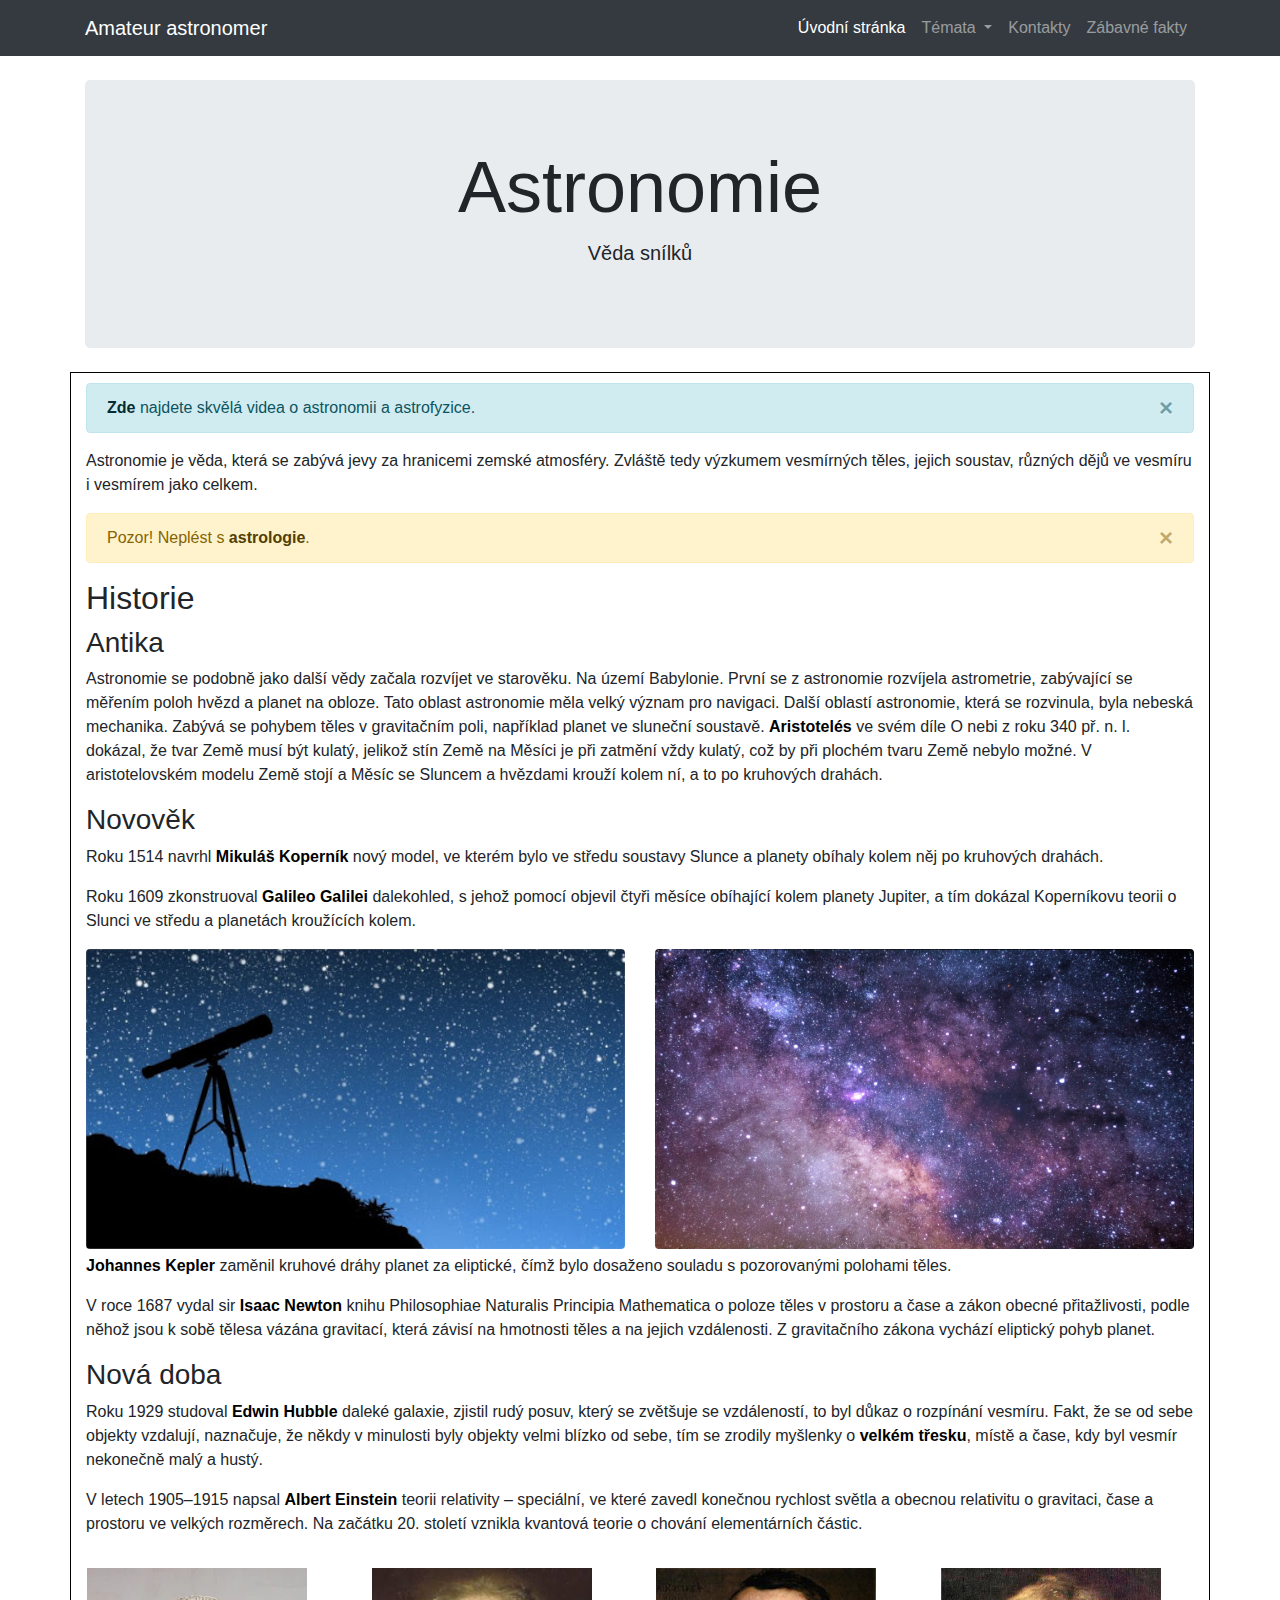
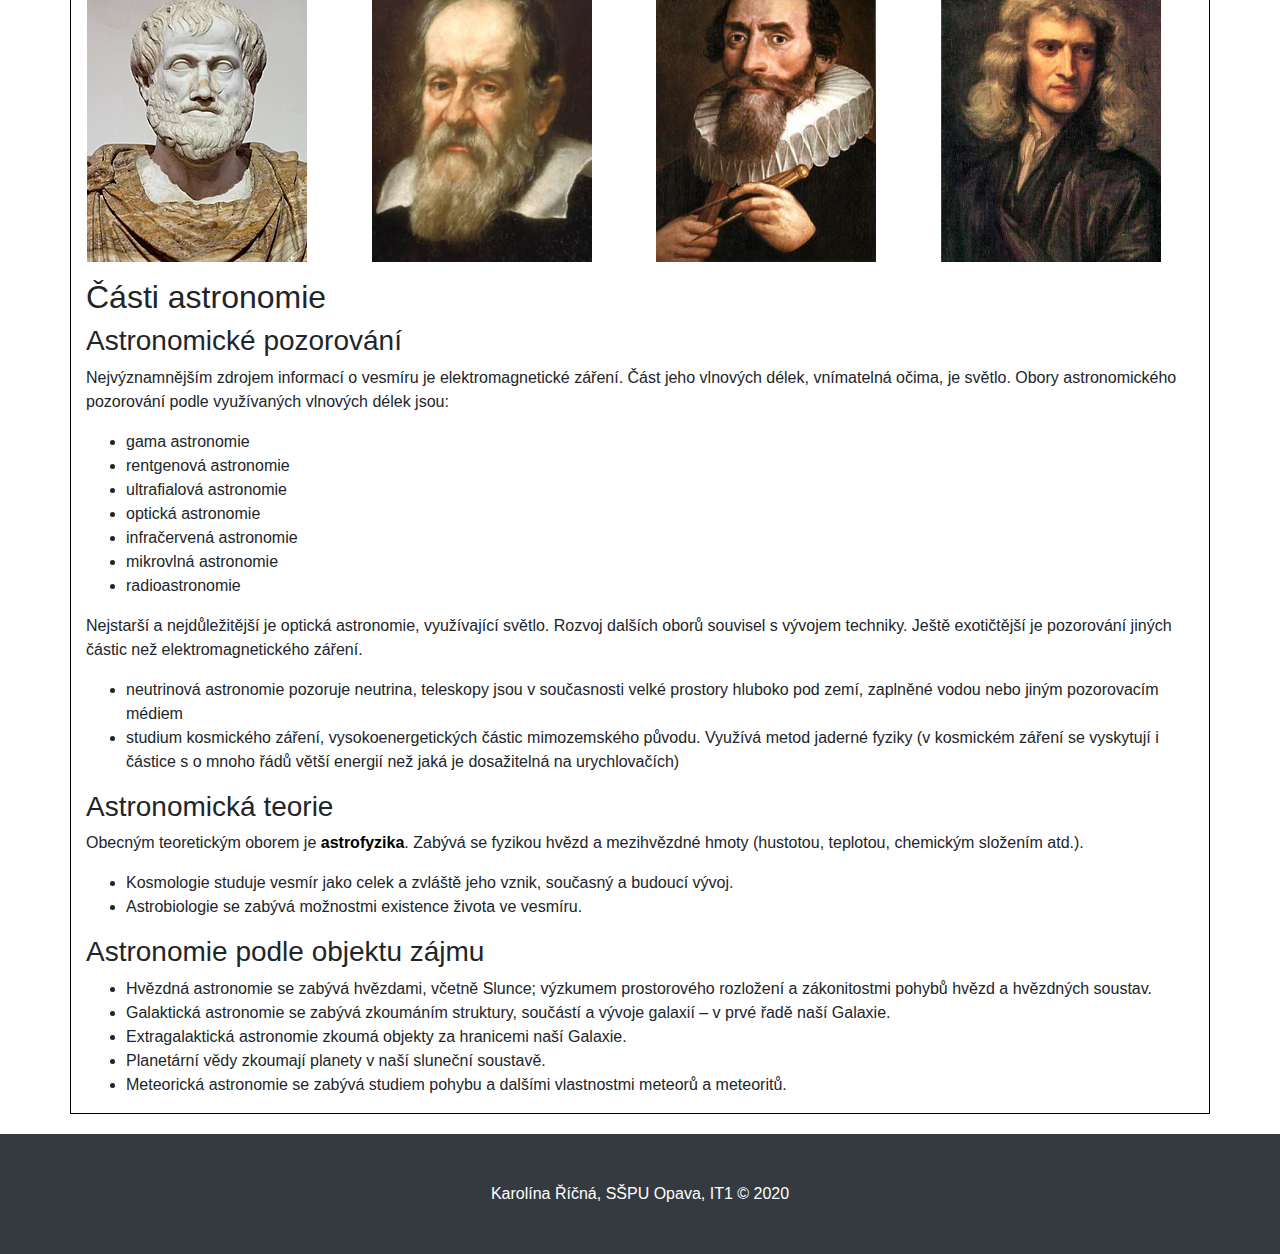
<file: astronomie/index.html>
<!DOCTYPE html>
<html lang="cs">

<head>

  <meta charset="utf-8">
  <meta name="viewport" content="width=device-width, initial-scale=1, shrink-to-fit=no">
  <meta name="description" content="">
  <meta name="author" content="">

  <title>Heroic Features - Start Bootstrap Template</title>

  <!-- Bootstrap core CSS -->
  <link href="../vendor/bootstrap/css/bootstrap.min.css" rel="stylesheet">

  <!-- Custom styles for this template -->
  <link href="../css/heroic-features.css" rel="stylesheet">

</head>

<body>

  <!-- Navigation -->
  <nav class="navbar navbar-expand-lg navbar-dark bg-dark fixed-top">
    <div class="container">
      <a class="navbar-brand" href="../easteregg/index.html">Amateur astronomer</a>
      <button class="navbar-toggler" type="button" data-toggle="collapse" data-target="#navbarResponsive" aria-controls="navbarResponsive" aria-expanded="false" aria-label="Toggle navigation">
        <span class="navbar-toggler-icon"></span>
      </button>
      <div class="collapse navbar-collapse" id="navbarResponsive">
        <ul class="navbar-nav ml-auto">
          <li class="nav-item active">
            <a class="nav-link" href="../index.html">Úvodní stránka </a>
          </li>
          <li class="nav-item dropdown">
            <a class="nav-link dropdown-toggle" href="#" id="navbardrop" data-toggle="dropdown">
             Témata
            </a>
            <div class="dropdown-menu">
              <a class="dropdown-item" href="#">Astronomie<span class="sr-only">(current)</span></a>
              <a class="dropdown-item" href="../vesmir/index.html">Vesmír</a>
              <a class="dropdown-item" href="../galaxie/index.html">Galaxie</a>
              <a class="dropdown-item" href="../cernediry/index.html">Černé díry</a>
              <a class="dropdown-item" href="../hvezdy/index.html">Hvězdy</a>
              <a class="dropdown-item" href="../planety/index.html">Planety</a>
              <a class="dropdown-item" href="../trpasliciplanety/index.html">Trpasličí planety</a>
              <a class="dropdown-item" href="../mesice/index.html">Měsíce</a>
              <a class="dropdown-item" href="../meteory/index.html">Meteory</a>
              <a class="dropdown-item" href="../iss/index.html">ISS</a>
            </div>
          </li>
          <li class="nav-item">
            <a class="nav-link" href="../kontakty/index.html">Kontakty</a>
          </li>
          <li>
            <a class="nav-link" href="../zabavnefakty/index.html">Zábavné fakty</a>
          </li>
        </ul>
      </div>
    </div>
  </nav>

  <!-- Page Content -->
  <div class="container">

    <!-- Jumbotron Header -->
    <header class="jumbotron my-4">
      <h1 class="display-3 text-center">Astronomie</h1>
      <p class="lead text-center">Věda snílků</p>
    </header>

    <!-- Page Features -->
    
    <!-- /.row -->
 </div>


  <!-- /.container -->
<main class="container" style="border: solid black 1px; margin-bottom: 20px;">
  <div class="alert alert-info alert-dismissible fade show" style="margin-top: 10px;">
    <button type="button" class="close" data-dismiss="alert">&times;</button>
  <a href="https://www.youtube.com/watch?v=E6_70NtnTzQ&list=PLSawX2LaQpo-BCFtMG7th_XmjcTwIjha_" class="alert-link" target="_blank">Zde</a> najdete skvělá videa o astronomii a astrofyzice.
  </div>
<p>Astronomie je věda, která se zabývá jevy za hranicemi zemské atmosféry. Zvláště tedy výzkumem vesmírných těles, jejich soustav, různých dějů ve vesmíru i vesmírem jako celkem.</p>
<div class="alert alert-warning alert-dismissible fade show">
  <button type="button" class="close" data-dismiss="alert">&times;</button>
  Pozor! Neplést s <a href="https://cs.wikipedia.org/wiki/Astrologie" class="alert-link" target="_blank">astrologie</a>.
</div>

<h2>Historie</h2>
<h3>Antika</h3>
<p>Astronomie se podobně jako další vědy začala rozvíjet ve starověku. Na území Babylonie. První se z astronomie rozvíjela astrometrie, zabývající se měřením poloh hvězd a planet na obloze. Tato oblast astronomie měla velký význam pro navigaci. Další oblastí astronomie, která se rozvinula, byla nebeská mechanika. Zabývá se pohybem těles v gravitačním poli, například planet ve sluneční soustavě. <a href="https://cs.wikipedia.org/wiki/Aristotel%C3%A9s" style="color: black; text-decoration: none;" target="_blank"><b>Aristotelés</b></a> ve svém díle O nebi z roku 340 př. n. l. dokázal, že tvar Země musí být kulatý, jelikož stín Země na Měsíci je při zatmění vždy kulatý, což by při plochém tvaru Země nebylo možné. V aristotelovském modelu Země stojí a Měsíc se Sluncem a hvězdami krouží kolem ní, a to po kruhových drahách.</p>
<h3>Novověk</h3>
<p>Roku 1514 navrhl <a href="https://cs.wikipedia.org/wiki/Mikul%C3%A1%C5%A1_Kopern%C3%ADk" style="text-decoration: none; color: black;" target="_blank"><b>Mikuláš Koperník</b></a> nový model, ve kterém bylo ve středu soustavy Slunce a planety obíhaly kolem něj po kruhových drahách.</p>
<p>Roku 1609 zkonstruoval <a href="https://cs.wikipedia.org/wiki/Galileo_Galilei" style="text-decoration: none; color: black;" target="_blank"><b>Galileo Galilei</b></a> dalekohled, s jehož pomocí objevil čtyři měsíce obíhající kolem planety Jupiter, a tím dokázal Koperníkovu teorii o Slunci ve středu a planetách kroužících kolem.</p>
<div class="row">
  <div class="col-xs-12 col-sm-6 col-md-6 col-lg-6 text-center" style="margin-bottom: 5px;">
    <img src="dalekohled.png" alt="dalekohled" class="img img-fluid rounded">
  </div>
  <div class="col-xs-12 col-sm-6 col-md-6 col-lg-6 text-center">
    <img src="nocniobloha.png" alt="noční obloha" class="img img-fluid rounded">
  </div>
</div>
<p><a href="https://cs.wikipedia.org/wiki/Johannes_Kepler" style="text-decoration: none; color: black;" target="_blank"><b>Johannes Kepler</b></a> zaměnil kruhové dráhy planet za eliptické, čímž bylo dosaženo souladu s pozorovanými polohami těles.</p>
<p>V roce 1687 vydal sir <a href="https://cs.wikipedia.org/wiki/Isaac_Newton" style="text-decoration: none; color: black;" target="_blank"><b>Isaac Newton</b></a> knihu Philosophiae Naturalis Principia Mathematica o poloze těles v prostoru a čase a zákon obecné přitažlivosti, podle něhož jsou k sobě tělesa vázána gravitací, která závisí na hmotnosti těles a na jejich vzdálenosti. Z gravitačního zákona vychází eliptický pohyb planet.</p>
<h3>Nová doba</h3>
<p>Roku 1929 studoval <a href="https://cs.wikipedia.org/wiki/Edwin_Hubble" style="text-decoration: none; color: black;" target="_blank"><b>Edwin Hubble</b></a> daleké galaxie, zjistil rudý posuv, který se zvětšuje se vzdáleností, to byl důkaz o rozpínání vesmíru. Fakt, že se od sebe objekty vzdalují, naznačuje, že někdy v minulosti byly objekty velmi blízko od sebe, tím se zrodily myšlenky o <a href="https://cs.wikipedia.org/wiki/Velk%C3%BD_t%C5%99esk" style="text-decoration: none; color: black;" target="_blank"><b>velkém třesku</b></a>, místě a čase, kdy byl vesmír nekonečně malý a hustý.</p>
<p>V letech 1905–1915 napsal <a href="https://cs.wikipedia.org/wiki/Albert_Einstein" style="text-decoration: none; color: black;" target="_blank"><b>Albert Einstein</b></a> teorii relativity – speciální, ve které zavedl konečnou rychlost světla a obecnou relativitu o gravitaci, čase a prostoru ve velkých rozměrech. Na začátku 20. století vznikla kvantová teorie o chování elementárních částic.</p>
<div class="row">
  <div class="col-xs-12 col-sm-6 col-md-4 col-lg-3 p-3">
   <img src="aristoteles.webp" alt="Aristotéles" class="img img-fluid" />      
  </div>
  <div class="col-xs-12 col-sm-6 col-md-4 col-lg-3 p-3">
      <img src="galileo.png" alt="Galileo Galilei" class="img img-fluid" />      
    </div>
    <div class="col-xs-12 col-sm-6 col-md-4 col-lg-3 p-3">
     <img src="kepler.png" alt="Johanes Kepler" class="img img-fluid" />        
    </div>
  <div class="col-xs-12 col-sm-6 col-md-4 col-lg-3 p-3">
     <img src="newton.png" alt="Isaac Newton" class="img img-fluid" />        
    </div>
</div>
<h2>Části astronomie</h2>
<h3>Astronomické pozorování</h3>
<p>Nejvýznamnějším zdrojem informací o vesmíru je elektromagnetické záření. Část jeho vlnových délek, vnímatelná očima, je světlo. Obory astronomického pozorování podle využívaných vlnových délek jsou:</p>
<ul>
  <li>gama astronomie</li>
  <li>rentgenová astronomie</li>
  <li>ultrafialová astronomie</li>
  <li>optická astronomie</li>
  <li>infračervená astronomie</li>
  <li>mikrovlná astronomie</li>
  <li>radioastronomie</li>
</ul>
<p>Nejstarší a nejdůležitější je optická astronomie, využívající světlo. Rozvoj dalších oborů souvisel s vývojem techniky. Ještě exotičtější je pozorování jiných částic než elektromagnetického záření.</p>
<ul>
  <li>neutrinová astronomie pozoruje neutrina, teleskopy jsou v současnosti velké prostory hluboko pod zemí, zaplněné vodou nebo jiným pozorovacím médiem</li>
  <li>studium kosmického záření, vysokoenergetických částic mimozemského původu. Využívá metod jaderné fyziky (v kosmickém záření se vyskytují i částice s o mnoho řádů větší energií než jaká je dosažitelná na urychlovačích)</li>
</ul>
<h3>Astronomická teorie</h3>
<p>Obecným teoretickým oborem je <a href="https://cs.wikipedia.org/wiki/Astrofyzika" style="text-decoration: none; color: black;" target="_blank"><b>astrofyzika</b></a>. Zabývá se fyzikou hvězd a mezihvězdné hmoty (hustotou, teplotou, chemickým složením atd.).</p>
<ul>
  <li>Kosmologie studuje vesmír jako celek a zvláště jeho vznik, současný a budoucí vývoj.</li>
  <li>Astrobiologie se zabývá možnostmi existence života ve vesmíru.</li>
</ul>
<h3>Astronomie podle objektu zájmu</h3>
<ul>
  <li>Hvězdná astronomie se zabývá hvězdami, včetně Slunce; výzkumem prostorového rozložení a zákonitostmi pohybů hvězd a hvězdných soustav.</li>
  <li>Galaktická astronomie se zabývá zkoumáním struktury, součástí a vývoje galaxií – v prvé řadě naší Galaxie.</li>
  <li>Extragalaktická astronomie zkoumá objekty za hranicemi naší Galaxie.</li>
  <li>Planetární vědy zkoumají planety v naší sluneční soustavě.</li>
  <li>Meteorická astronomie se zabývá studiem pohybu a dalšími vlastnostmi meteorů a meteoritů.</li>
</ul>
</main>
  <!-- Footer -->
  <footer class="py-5 bg-dark">
    <div class="container">
      <p class="m-0 text-center text-white">Karolína Říčná, SŠPU Opava, IT1 &copy; 2020</p>
    </div>
    <!-- /.container -->
  </footer>

  <!-- Bootstrap core JavaScript -->
  <script src="../vendor/jquery/jquery.min.js"></script>
  <script src="../vendor/bootstrap/js/bootstrap.bundle.min.js"></script>

</body>

</html>
</file>
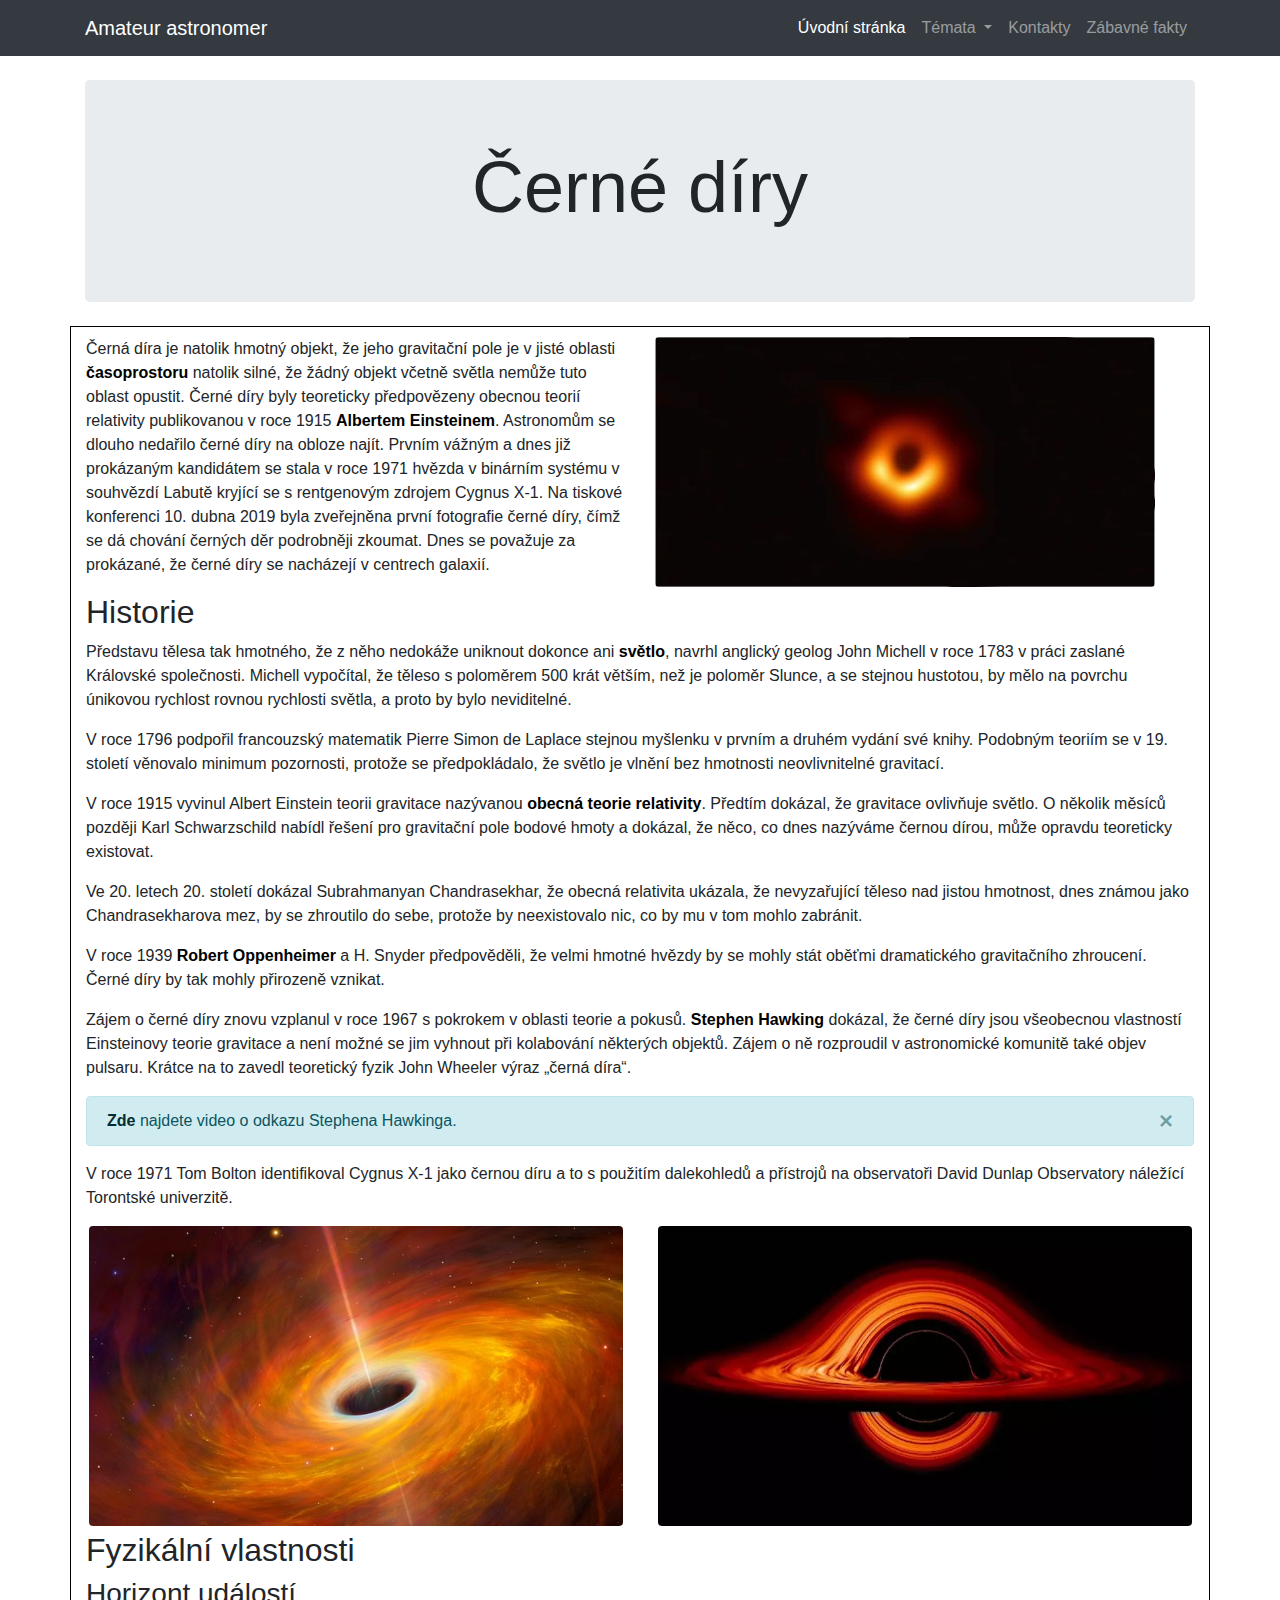
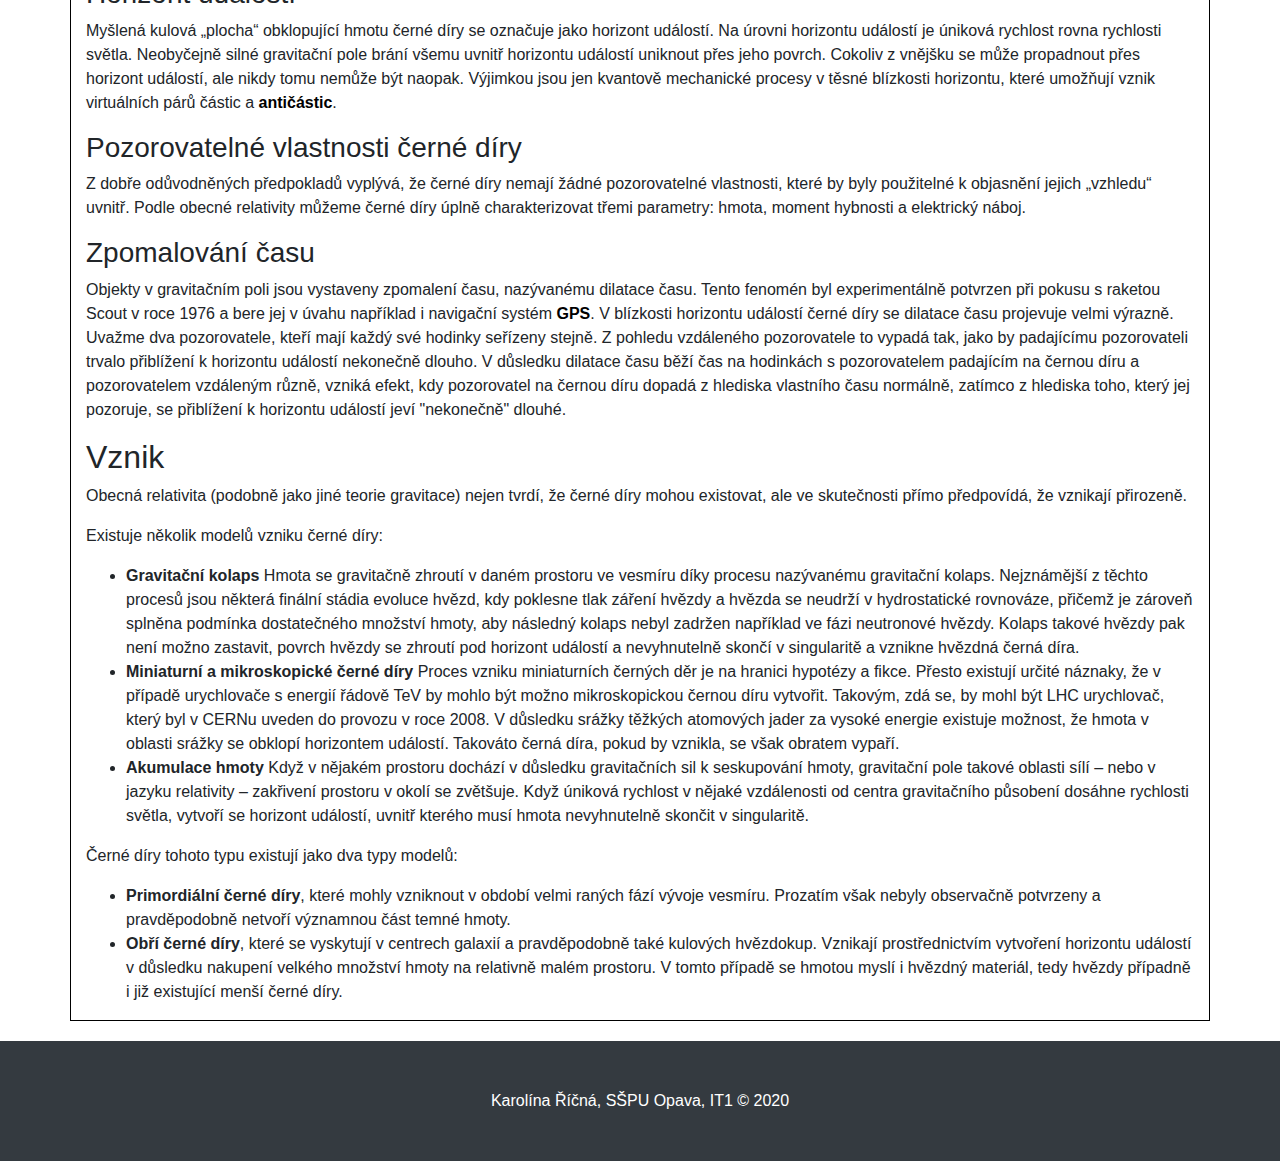
<file: cernediry/index.html>
<!DOCTYPE html>
<html lang="cs">

<head>

  <meta charset="utf-8">
  <meta name="viewport" content="width=device-width, initial-scale=1, shrink-to-fit=no">
  <meta name="description" content="">
  <meta name="author" content="">

  <title>Heroic Features - Start Bootstrap Template</title>

  <!-- Bootstrap core CSS -->
  <link href="../vendor/bootstrap/css/bootstrap.min.css" rel="stylesheet">

  <!-- Custom styles for this template -->
  <link href="../css/heroic-features.css" rel="stylesheet">

</head>

<body>

  <!-- Navigation -->
  <nav class="navbar navbar-expand-lg navbar-dark bg-dark fixed-top">
    <div class="container">
      <a class="navbar-brand" href="../easteregg/index.html">Amateur astronomer</a>
      <button class="navbar-toggler" type="button" data-toggle="collapse" data-target="#navbarResponsive" aria-controls="navbarResponsive" aria-expanded="false" aria-label="Toggle navigation">
        <span class="navbar-toggler-icon"></span>
      </button>
      <div class="collapse navbar-collapse" id="navbarResponsive">
        <ul class="navbar-nav ml-auto">
          <li class="nav-item active">
            <a class="nav-link" href="../index.html">Úvodní stránka </a>
          </li>
          <li class="nav-item dropdown">
            <a class="nav-link dropdown-toggle" href="#" id="navbardrop" data-toggle="dropdown">
             Témata
            </a>
            <div class="dropdown-menu">
              <a class="dropdown-item" href="../astronomie/index.html">Astronomie</a>
              <a class="dropdown-item" href="../vesmir/index.html">Vesmír</a>
              <a class="dropdown-item" href="../galaxie/index.html">Galaxie</a>
              <a class="dropdown-item" href="#">Černé díry<span class="sr-only">(current)</span></a>
              <a class="dropdown-item" href="../hvezdy/index.html">Hvězdy</a>
              <a class="dropdown-item" href="../planety/index.html">Planety</a>
              <a class="dropdown-item" href="../trpasliciplanety/index.html">Trpasličí planety</a>
              <a class="dropdown-item" href="../mesice/index.html">Měsíce</a>
              <a class="dropdown-item" href="../meteory/index.html">Meteory</a>
              <a class="dropdown-item" href="../iss/index.html">ISS</a>
            </div>
          </li>
          <li class="nav-item">
            <a class="nav-link" href="../kontakty/index.html">Kontakty</a>
          </li>
          <li>
            <a class="nav-link" href="../zabavnefakty/index.html">Zábavné fakty</a>
          </li>
        </ul>
      </div>
    </div>
  </nav>

  <!-- Page Content -->
  <div class="container">

    <!-- Jumbotron Header -->
    <header class="jumbotron my-4">
      <h1 class="display-3 text-center">Černé díry</h1>
    </header>

    <!-- Page Features -->
    
    <!-- /.row -->

  </div>
  <!-- /.container -->
  <main class="container" style="border: solid black 1px; margin-bottom: 20px;">
    <div class="row" style="margin-top: 10px;">
      <div class="col-xs-12 col-sm-6 col-md-6 col-lg-6">
        <p>Černá díra je natolik hmotný objekt, že jeho gravitační pole je v jisté oblasti <a href="https://cs.wikipedia.org/wiki/%C4%8Casoprostor" style="text-decoration: none; color: black;" target="_blank"><b>časoprostoru</b></a> natolik silné, že žádný objekt včetně světla nemůže tuto oblast opustit. Černé díry byly teoreticky předpovězeny obecnou teorií relativity publikovanou v roce 1915 <a href="https://cs.wikipedia.org/wiki/Albert_Einstein" style="text-decoration: none; color: black;" target="_blank"><b>Albertem Einsteinem</b></a>. Astronomům se dlouho nedařilo černé díry na obloze najít. Prvním vážným a dnes již prokázaným kandidátem se stala v roce 1971 hvězda v binárním systému v souhvězdí Labutě kryjící se s rentgenovým zdrojem Cygnus X-1. Na tiskové konferenci 10. dubna 2019 byla zveřejněna první fotografie černé díry, čímž se dá chování černých děr podrobněji zkoumat. Dnes se považuje za prokázané, že černé díry se nacházejí v centrech galaxií. </p>
      </div>
      <div class="col-xs-12 col-sm-6 col-md-6 col-lg-6">
        <img src="cernadira.jpg" alt="černá díra" class="img img-fluid rounded">
      </div>
    </div>
    <h2>Historie</h2>
    <p>Představu tělesa tak hmotného, že z něho nedokáže uniknout dokonce ani <a href="https://cs.wikipedia.org/wiki/Sv%C4%9Btlo" style="text-decoration: none; color: black;" target="_blank"><b>světlo</b></a>, navrhl anglický geolog John Michell v roce 1783 v práci zaslané Královské společnosti. Michell vypočítal, že těleso s poloměrem 500 krát větším, než je poloměr Slunce, a se stejnou hustotou, by mělo na povrchu únikovou rychlost rovnou rychlosti světla, a proto by bylo neviditelné. </p>
    <p>V roce 1796 podpořil francouzský matematik Pierre Simon de Laplace stejnou myšlenku v prvním a druhém vydání své knihy. Podobným teoriím se v 19. století věnovalo minimum pozornosti, protože se předpokládalo, že světlo je vlnění bez hmotnosti neovlivnitelné gravitací.</p>
    <p>V roce 1915 vyvinul Albert Einstein teorii gravitace nazývanou <a href="https://cs.wikipedia.org/wiki/Obecn%C3%A1_teorie_relativity" style="text-decoration: none; color: black;" target="_blank"><b>obecná teorie relativity</b></a>. Předtím dokázal, že gravitace ovlivňuje světlo. O několik měsíců později Karl Schwarzschild nabídl řešení pro gravitační pole bodové hmoty a dokázal, že něco, co dnes nazýváme černou dírou, může opravdu teoreticky existovat.</p>
    <p>Ve 20. letech 20. století dokázal Subrahmanyan Chandrasekhar, že obecná relativita ukázala, že nevyzařující těleso nad jistou hmotnost, dnes známou jako Chandrasekharova mez, by se zhroutilo do sebe, protože by neexistovalo nic, co by mu v tom mohlo zabránit. </p>
    <p>V roce 1939 <a href="https://cs.wikipedia.org/wiki/Robert_Oppenheimer" style="text-decoration: none; color: black;" target="_blank"><b>Robert Oppenheimer</b></a> a H. Snyder předpověděli, že velmi hmotné hvězdy by se mohly stát oběťmi dramatického gravitačního zhroucení. Černé díry by tak mohly přirozeně vznikat. </p>
    <p>Zájem o černé díry znovu vzplanul v roce 1967 s pokrokem v oblasti teorie a pokusů. <a href="https://cs.wikipedia.org/wiki/Stephen_Hawking" style="text-decoration: none; color: black;" target="_blank"><b>Stephen Hawking</b></a> dokázal, že černé díry jsou všeobecnou vlastností Einsteinovy teorie gravitace a není možné se jim vyhnout při kolabování některých objektů. Zájem o ně rozproudil v astronomické komunitě také objev pulsaru. Krátce na to zavedl teoretický fyzik John Wheeler výraz „černá díra“. </p>
    <div class="alert alert-info alert-dismissible fade show" style="margin-top: 10px;">
      <button type="button" class="close" data-dismiss="alert">&times;</button>
    <a href="https://www.youtube.com/watch?v=6qiX1EeeFdg" class="alert-link" target="_blank">Zde</a> najdete video o odkazu Stephena Hawkinga.
    </div>
    <p>V roce 1971 Tom Bolton identifikoval Cygnus X-1 jako černou díru a to s použitím dalekohledů a přístrojů na observatoři David Dunlap Observatory náležící Torontské univerzitě.</p>
    <div class="row">
      <div class="col-xs-12 col-sm-6 col-md-6 col-lg-6 text-center" style="margin-bottom: 5px;">
        <img src="cernadira2.png" alt="černá díra" class="img-fluid rounded">
      </div>
      <div class="col-xs-12 col-sm-6 col-md-6 col-lg-6 text-center">
        <img src="cernadira3.png" alt="černá díra" class="img img-fluid rounded">
      </div>
    </div>
    <h2>Fyzikální vlastnosti</h2>
    <h3>Horizont událostí</h3>
    <p>Myšlená kulová „plocha“ obklopující hmotu černé díry se označuje jako horizont událostí. Na úrovni horizontu událostí je úniková rychlost rovna rychlosti světla. Neobyčejně silné gravitační pole brání všemu uvnitř horizontu událostí uniknout přes jeho povrch. Cokoliv z vnějšku se může propadnout přes horizont událostí, ale nikdy tomu nemůže být naopak. Výjimkou jsou jen kvantově mechanické procesy v těsné blízkosti horizontu, které umožňují vznik virtuálních párů částic a <a href="https://cs.wikipedia.org/wiki/Anti%C4%8D%C3%A1stice" style="text-decoration: none; color: black;" target="_blank"><b>antičástic</b></a>. </p>
    <h3>Pozorovatelné vlastnosti černé díry</h3>
    <p>Z dobře odůvodněných předpokladů vyplývá, že černé díry nemají žádné pozorovatelné vlastnosti, které by byly použitelné k objasnění jejich „vzhledu“ uvnitř. Podle obecné relativity můžeme černé díry úplně charakterizovat třemi parametry: hmota, moment hybnosti a elektrický náboj.</p>
    <h3>Zpomalování času</h3>
    <p>Objekty v gravitačním poli jsou vystaveny zpomalení času, nazývanému dilatace času. Tento fenomén byl experimentálně potvrzen při pokusu s raketou Scout v roce 1976 a bere jej v úvahu například i navigační systém <a href="https://cs.wikipedia.org/wiki/GPS" style="text-decoration: none; color: black;" target="_blank"><b>GPS</b></a>. V blízkosti horizontu událostí černé díry se dilatace času projevuje velmi výrazně. Uvažme dva pozorovatele, kteří mají každý své hodinky seřízeny stejně. Z pohledu vzdáleného pozorovatele to vypadá tak, jako by padajícímu pozorovateli trvalo přiblížení k horizontu událostí nekonečně dlouho. V důsledku dilatace času běží čas na hodinkách s pozorovatelem padajícím na černou díru a pozorovatelem vzdáleným různě, vzniká efekt, kdy pozorovatel na černou díru dopadá z hlediska vlastního času normálně, zatímco z hlediska toho, který jej pozoruje, se přiblížení k horizontu událostí jeví "nekonečně" dlouhé.</p>
    <h2>Vznik</h2>
    <p>Obecná relativita (podobně jako jiné teorie gravitace) nejen tvrdí, že černé díry mohou existovat, ale ve skutečnosti přímo předpovídá, že vznikají přirozeně.</p>
    <p>Existuje několik modelů vzniku černé díry:</p>
<ul>
  <li><b>Gravitační kolaps</b> Hmota se gravitačně zhroutí v daném prostoru ve vesmíru díky procesu nazývanému gravitační kolaps. Nejznámější z těchto procesů jsou některá finální stádia evoluce hvězd, kdy poklesne tlak záření hvězdy a hvězda se neudrží v hydrostatické rovnováze, přičemž je zároveň splněna podmínka dostatečného množství hmoty, aby následný kolaps nebyl zadržen například ve fázi neutronové hvězdy. Kolaps takové hvězdy pak není možno zastavit, povrch hvězdy se zhroutí pod horizont událostí a nevyhnutelně skončí v singularitě a vznikne hvězdná černá díra.</li>
  <li><b>Miniaturní a mikroskopické černé díry</b> Proces vzniku miniaturních černých děr je na hranici hypotézy a fikce. Přesto existují určité náznaky, že v případě urychlovače s energií řádově TeV by mohlo být možno mikroskopickou černou díru vytvořit. Takovým, zdá se, by mohl být LHC urychlovač, který byl v CERNu uveden do provozu v roce 2008. V důsledku srážky těžkých atomových jader za vysoké energie existuje možnost, že hmota v oblasti srážky se obklopí horizontem událostí. Takováto černá díra, pokud by vznikla, se však obratem vypaří. </li>
  <li><b>Akumulace hmoty</b> Když v nějakém prostoru dochází v důsledku gravitačních sil k seskupování hmoty, gravitační pole takové oblasti sílí – nebo v jazyku relativity – zakřivení prostoru v okolí se zvětšuje. Když úniková rychlost v nějaké vzdálenosti od centra gravitačního působení dosáhne rychlosti světla, vytvoří se horizont událostí, uvnitř kterého musí hmota nevyhnutelně skončit v singularitě.</li>
</ul>
<p>Černé díry tohoto typu existují jako dva typy modelů:</p>
<ul>
  <li><b>Primordiální černé díry</b>, které mohly vzniknout v období velmi raných fází vývoje vesmíru. Prozatím však nebyly observačně potvrzeny a pravděpodobně netvoří významnou část temné hmoty. </li>
  <li><b>Obří černé díry</b>, které se vyskytují v centrech galaxií a pravděpodobně také kulových hvězdokup. Vznikají prostřednictvím vytvoření horizontu událostí v důsledku nakupení velkého množství hmoty na relativně malém prostoru. V tomto případě se hmotou myslí i hvězdný materiál, tedy hvězdy případně i již existující menší černé díry.</li>
</ul>
  </main>
  <!-- Footer -->
  <footer class="py-5 bg-dark">
    <div class="container">
      <p class="m-0 text-center text-white">Karolína Říčná, SŠPU Opava, IT1 &copy; 2020</p>
    </div>
    <!-- /.container -->
  </footer>

  <!-- Bootstrap core JavaScript -->
  <script src="../vendor/jquery/jquery.min.js"></script>
  <script src="../vendor/bootstrap/js/bootstrap.bundle.min.js"></script>

</body>

</html>
</file>
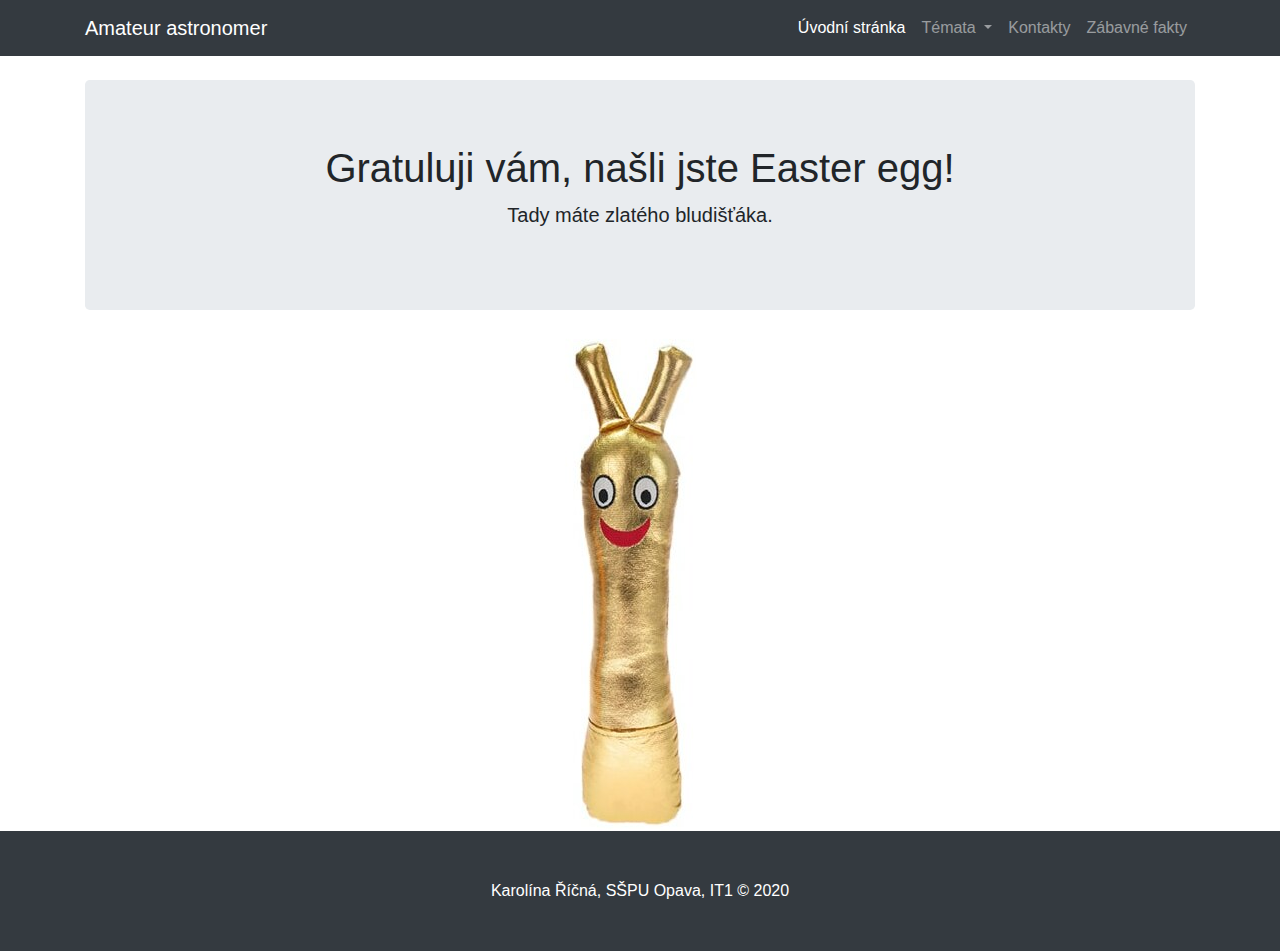
<file: easteregg/index.html>
<!DOCTYPE html>
<html lang="cs">

<head>

  <meta charset="utf-8">
  <meta name="viewport" content="width=device-width, initial-scale=1, shrink-to-fit=no">
  <meta name="description" content="">
  <meta name="author" content="">

  <title>Heroic Features - Start Bootstrap Template</title>

  <!-- Bootstrap core CSS -->
  <link href="../vendor/bootstrap/css/bootstrap.min.css" rel="stylesheet">

  <!-- Custom styles for this template -->
  <link href="../css/heroic-features.css" rel="stylesheet">

</head>

<body>

  <!-- Navigation -->
  <nav class="navbar navbar-expand-lg navbar-dark bg-dark fixed-top">
    <div class="container">
      <a class="navbar-brand" href="#">Amateur astronomer<span class="sr-only">(current)</span></a>
      <button class="navbar-toggler" type="button" data-toggle="collapse" data-target="#navbarResponsive" aria-controls="navbarResponsive" aria-expanded="false" aria-label="Toggle navigation">
        <span class="navbar-toggler-icon"></span>
      </button>
      <div class="collapse navbar-collapse" id="navbarResponsive">
        <ul class="navbar-nav ml-auto">
          <li class="nav-item active">
            <a class="nav-link" href="../index.html">Úvodní stránka </a>
          </li>
          <li class="nav-item dropdown">
            <a class="nav-link dropdown-toggle" href="#" id="navbardrop" data-toggle="dropdown">
             Témata
            </a>
            <div class="dropdown-menu">
              <a class="dropdown-item" href="../astronomie/index.html">Astronomie</a>
              <a class="dropdown-item" href="../vesmir/index.html">Vesmír</a>
              <a class="dropdown-item" href="../galaxie/index.html">Galaxie</a>
              <a class="dropdown-item" href="../cernediry/index.html">Černé díry</a>
              <a class="dropdown-item" href="../hvezdy/index.html">Hvězdy</a>
              <a class="dropdown-item" href="../planety/index.html">Planety</a>
              <a class="dropdown-item" href="../trpasliciplanety/index.html">Trpasličí planety</a>
              <a class="dropdown-item" href="../mesice/index.html">Měsíce</a>
              <a class="dropdown-item" href="../meteory/index.html">Meteory</a>
              <a class="dropdown-item" href="../iss/index.html">ISS</a>
            </div>
          </li>
          <li class="nav-item">
            <a class="nav-link" href="../kontakty/index.html">Kontakty</a>
          </li>
          <li>
            <a class="nav-link" href="../zabavnefakty/index.html">Zábavné fakty</a>
          </li>
        </ul>
      </div>
    </div>
  </nav>

  <!-- Page Content -->
  <div class="container">

    <!-- Jumbotron Header -->
    <header class="jumbotron my-4">
      <h1 class="display-5 text-center">Gratuluji vám, našli jste Easter egg!</h1>
      <p class="lead text-center">Tady máte zlatého bludišťáka.</p>
    </header>

    <!-- Page Features -->
    <main class="text-center">
        <img src="zlatybludistak.png" alt="zlatý bludišťák">
    </main>
    <!-- /.row -->

  </div>
  <!-- /.container -->

  <!-- Footer -->
  <footer class="py-5 bg-dark">
    <div class="container">
      <p class="m-0 text-center text-white">Karolína Říčná, SŠPU Opava, IT1 &copy; 2020</p>
    </div>
    <!-- /.container -->
  </footer>

  <!-- Bootstrap core JavaScript -->
  <script src="../vendor/jquery/jquery.min.js"></script>
  <script src="../vendor/bootstrap/js/bootstrap.bundle.min.js"></script>

</body>

</html>
</file>
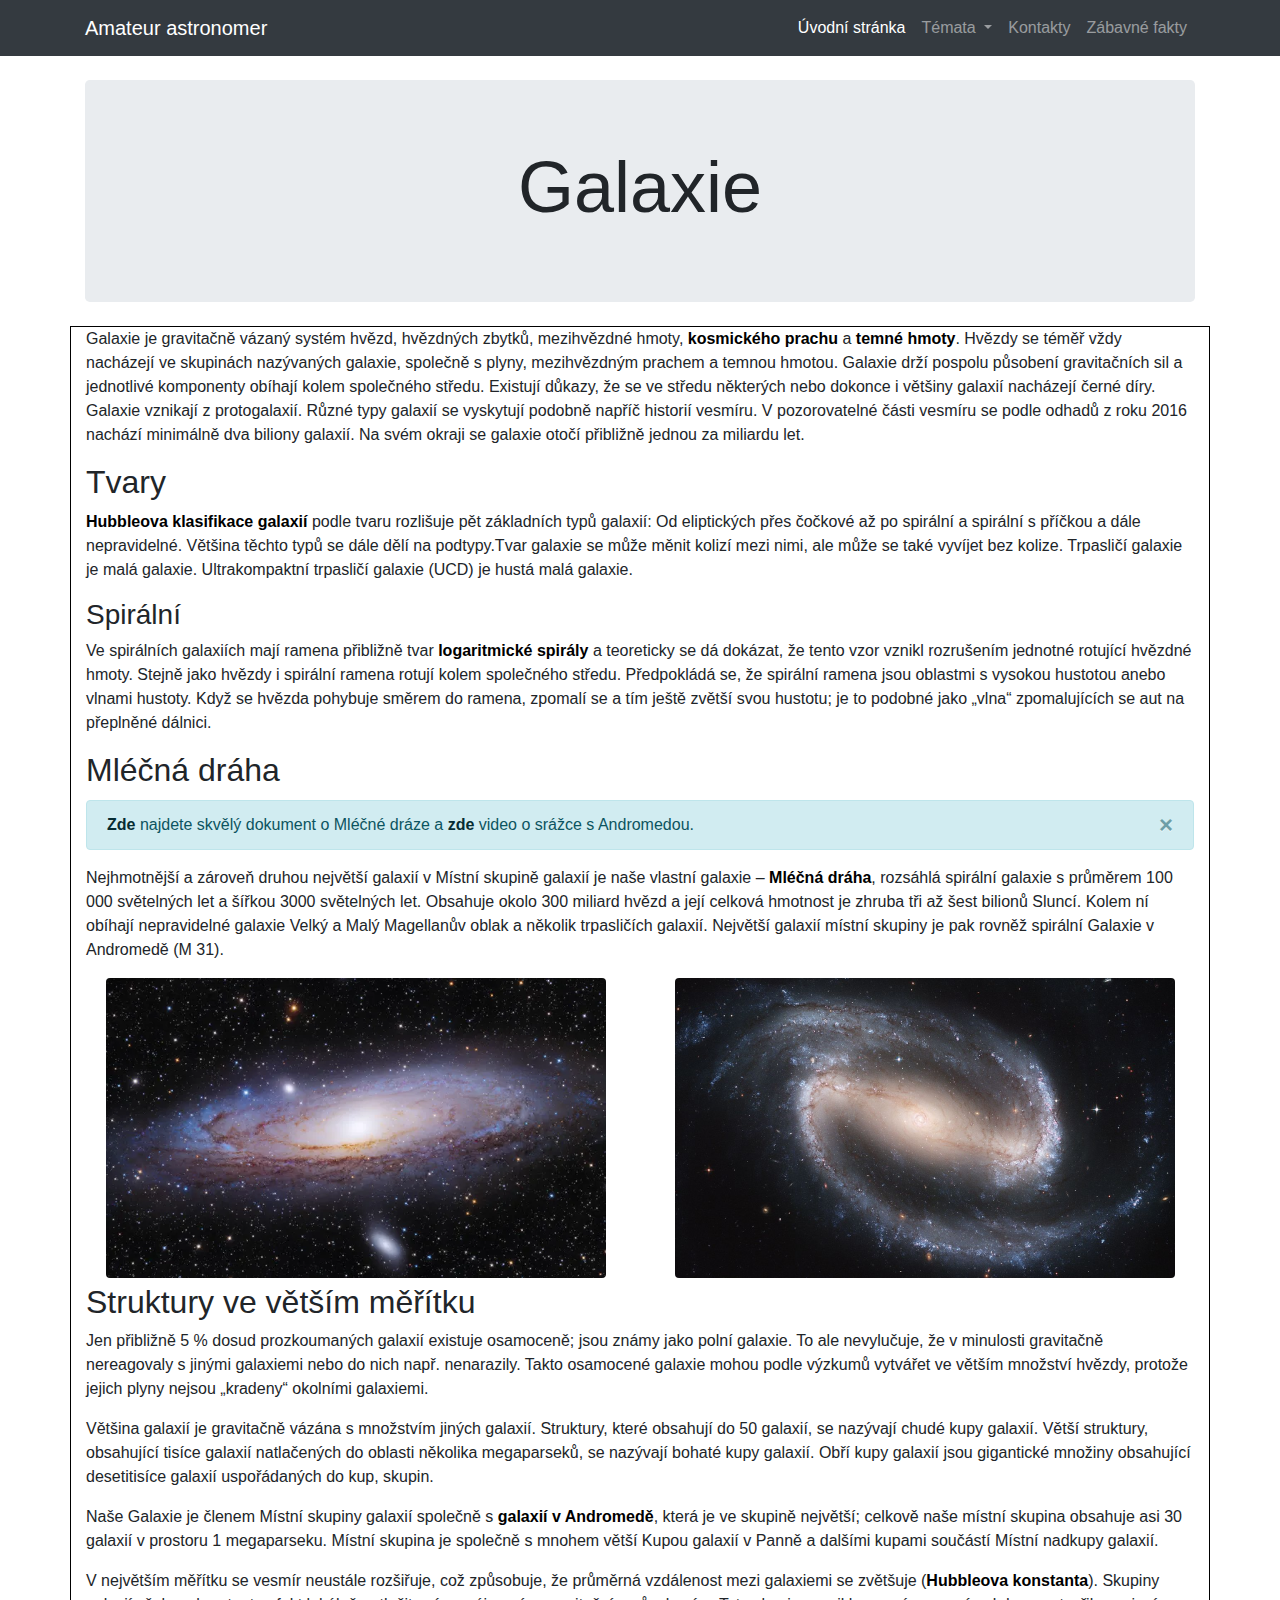
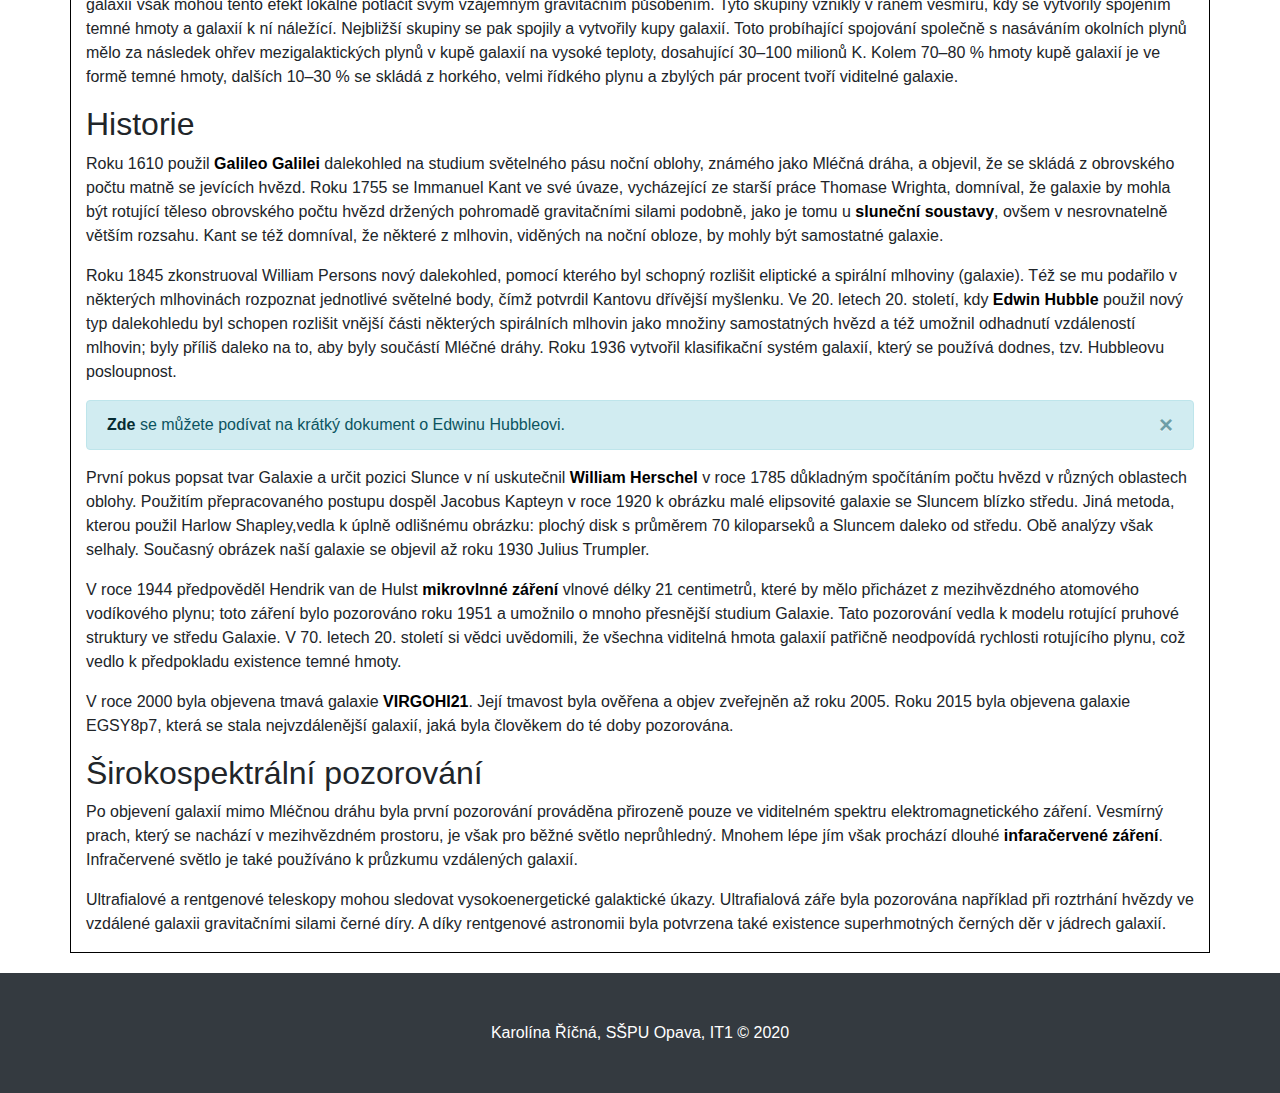
<file: galaxie/index.html>
<!DOCTYPE html>
<html lang="cs">

<head>

  <meta charset="utf-8">
  <meta name="viewport" content="width=device-width, initial-scale=1, shrink-to-fit=no">
  <meta name="description" content="">
  <meta name="author" content="">

  <title>Heroic Features - Start Bootstrap Template</title>

  <!-- Bootstrap core CSS -->
  <link href="../vendor/bootstrap/css/bootstrap.min.css" rel="stylesheet">

  <!-- Custom styles for this template -->
  <link href="../css/heroic-features.css" rel="stylesheet">

</head>

<body>

  <!-- Navigation -->
  <nav class="navbar navbar-expand-lg navbar-dark bg-dark fixed-top">
    <div class="container">
      <a class="navbar-brand" href="../easteregg/index.html">Amateur astronomer</a>
      <button class="navbar-toggler" type="button" data-toggle="collapse" data-target="#navbarResponsive" aria-controls="navbarResponsive" aria-expanded="false" aria-label="Toggle navigation">
        <span class="navbar-toggler-icon"></span>
      </button>
      <div class="collapse navbar-collapse" id="navbarResponsive">
        <ul class="navbar-nav ml-auto">
          <li class="nav-item active">
            <a class="nav-link" href="../index.html">Úvodní stránka </a>
          </li>
          <li class="nav-item dropdown">
            <a class="nav-link dropdown-toggle" href="#" id="navbardrop" data-toggle="dropdown">
             Témata
            </a>
            <div class="dropdown-menu">
              <a class="dropdown-item" href="../astronomie/index.html">Astronomie</a>
              <a class="dropdown-item" href="../vesmir/index.html">Vesmír</a>
              <a class="dropdown-item" href="#">Galaxie<span class="sr-only">(current)</span></a>
              <a class="dropdown-item" href="../cernediry/index.html">Černé díry</a>
              <a class="dropdown-item" href="../hvezdy/index.html">Hvězdy</a>
              <a class="dropdown-item" href="../planety/index.html">Planety</a>
              <a class="dropdown-item" href="../trpasliciplanety/index.html">Trpasličí planety</a>
              <a class="dropdown-item" href="../mesice/index.html">Měsíce</a>
              <a class="dropdown-item" href="../meteory/index.html">Meteory</a>
              <a class="dropdown-item" href="../iss/index.html">ISS</a>
            </div>
          </li>
          <li class="nav-item">
            <a class="nav-link" href="../kontakty/index.html">Kontakty</a>
          </li>
          <li>
            <a class="nav-link" href="../zabavnefakty/index.html">Zábavné fakty</a>
          </li>
        </ul>
      </div>
    </div>
  </nav>

  <!-- Page Content -->
  <div class="container">

    <!-- Jumbotron Header -->
    <header class="jumbotron my-4">
      <h1 class="display-3 text-center">Galaxie</h1>
    </header>

    <!-- Page Features -->
    
    <!-- /.row -->

  </div>
  <!-- /.container -->
  <main class="container" style="border: solid black 1px; margin-bottom: 20px;">
<p>Galaxie je gravitačně vázaný systém hvězd, hvězdných zbytků, mezihvězdné hmoty, <a href="https://cs.wikipedia.org/wiki/Kosmick%C3%BD_prach" style="text-decoration: none; color: black;" target="_blank"><b>kosmického prachu</b></a> a <a href="https://cs.wikipedia.org/wiki/Temn%C3%A1_hmota" style="text-decoration: none; color: black;" target="_blank"><b>temné hmoty</b></a>. 
  Hvězdy se téměř vždy nacházejí ve skupinách nazývaných galaxie, společně s plyny, mezihvězdným prachem a temnou hmotou. Galaxie drží pospolu působení gravitačních sil a jednotlivé komponenty obíhají kolem společného středu. Existují důkazy, že se ve středu některých nebo dokonce i většiny galaxií nacházejí černé díry. Galaxie vznikají z protogalaxií. Různé typy galaxií se vyskytují podobně napříč historií vesmíru. V pozorovatelné části vesmíru se podle odhadů z roku 2016 nachází minimálně dva biliony galaxií. Na svém okraji se galaxie otočí přibližně jednou za miliardu let. 
  </p>
  <h2>Tvary</h2>
  <p><a href="https://cs.wikipedia.org/wiki/Hubbleova_klasifikace_galaxi%C3%AD" style="text-decoration: none; color: black;" target="_blank"><b>Hubbleova klasifikace galaxií</b></a> podle tvaru rozlišuje pět základních typů galaxií: Od eliptických přes čočkové až po spirální a spirální s příčkou a dále nepravidelné. Většina těchto typů se dále dělí na podtypy.Tvar galaxie se může měnit kolizí mezi nimi, ale může se také vyvíjet bez kolize. 
    Trpasličí galaxie je malá galaxie. Ultrakompaktní trpasličí galaxie (UCD) je hustá malá galaxie.
    </p>
    <h3>Spirální</h3>
    <p>Ve spirálních galaxiích mají ramena přibližně tvar <a href="https://cs.wikipedia.org/wiki/Logaritmick%C3%A1_spir%C3%A1la" style="text-decoration: none; color: black;" target="_blank"><b>logaritmické spirály</b></a> a teoreticky se dá dokázat, že tento vzor vznikl rozrušením jednotné rotující hvězdné hmoty. Stejně jako hvězdy i spirální ramena rotují kolem společného středu. Předpokládá se, že spirální ramena jsou oblastmi s vysokou hustotou anebo vlnami hustoty. Když se hvězda pohybuje směrem do ramena, zpomalí se a tím ještě zvětší svou hustotu; je to podobné jako „vlna“ zpomalujících se aut na přeplněné dálnici.</p>
    <h2>Mléčná dráha</h2>
    <div class="alert alert-info alert-dismissible fade show" style="margin-top: 10px;">
      <button type="button" class="close" data-dismiss="alert">&times;</button>
    <a href="https://www.youtube.com/watch?v=ohDnXVJDE8U" class="alert-link" target="_blank">Zde</a> najdete skvělý dokument o Mléčné dráze a <a href="https://www.youtube.com/watch?v=fV7LOC7RtvE" class="alert-link" target="_blank">zde</a> video o srážce s Andromedou.
    </div>
    <p>Nejhmotnější a zároveň druhou největší galaxií v Místní skupině galaxií je naše vlastní galaxie – <a href="https://cs.wikipedia.org/wiki/Galaxie_Ml%C3%A9%C4%8Dn%C3%A1_dr%C3%A1ha" style="text-decoration: none; color: black;" target="_blank"><b>Mléčná dráha</b></a>, rozsáhlá spirální galaxie s průměrem 100 000 světelných let a šířkou 3000 světelných let. Obsahuje okolo 300 miliard hvězd a její celková hmotnost je zhruba tři až šest bilionů Sluncí. Kolem ní obíhají nepravidelné galaxie Velký a Malý Magellanův oblak a několik trpasličích galaxií. Největší galaxií místní skupiny je pak rovněž spirální Galaxie v Andromedě (M 31).</p>
    <div class="row">
      <div class="col-xs-12 col-sm-6 col-md-6 col-lg-6 text-center" style="margin-bottom: 5px;">
        <img src="galaxie.png" alt="mléčá dráha" class="img-fluid rounded">
      </div>
      <div class="col-xs-12 col-sm-6 col-md-6 col-lg-6 text-center">
        <img src="mlecnadraha.png" alt="mléčá dráha" class="img img-fluid rounded">
      </div>
    </div>
    <h2>Struktury ve větším měřítku</h2>
    <p>Jen přibližně 5 % dosud prozkoumaných galaxií existuje osamoceně; jsou známy jako polní galaxie. To ale nevylučuje, že v minulosti gravitačně nereagovaly s jinými galaxiemi nebo do nich např. nenarazily. Takto osamocené galaxie mohou podle výzkumů vytvářet ve větším množství hvězdy, protože jejich plyny nejsou „kradeny“ okolními galaxiemi.</p>
    <p>Většina galaxií je gravitačně vázána s množstvím jiných galaxií. Struktury, které obsahují do 50 galaxií, se nazývají chudé kupy galaxií. Větší struktury, obsahující tisíce galaxií natlačených do oblasti několika megaparseků, se nazývají bohaté kupy galaxií. Obří kupy galaxií jsou gigantické množiny obsahující desetitisíce galaxií uspořádaných do kup, skupin. </p>
    <p>Naše Galaxie je členem Místní skupiny galaxií společně s <a href="https://cs.wikipedia.org/wiki/Galaxie_v_Andromed%C4%9B" style="text-decoration: none; color: black;" target="_blank"><b>galaxií v Andromedě</b></a>, která je ve skupině největší; celkově naše místní skupina obsahuje asi 30 galaxií v prostoru 1 megaparseku. Místní skupina je společně s mnohem větší Kupou galaxií v Panně a dalšími kupami součástí Místní nadkupy galaxií.</p>
    <p>V největším měřítku se vesmír neustále rozšiřuje, což způsobuje, že průměrná vzdálenost mezi galaxiemi se zvětšuje (<a href="https://cs.wikipedia.org/wiki/Hubbleova_konstanta" style="text-decoration: none; color: black;" target="_blank"><b>Hubbleova konstanta</b></a>). Skupiny galaxií však mohou tento efekt lokálně potlačit svým vzájemným gravitačním působením. Tyto skupiny vznikly v raném vesmíru, kdy se vytvořily spojením temné hmoty a galaxií k ní náležící. Nejbližší skupiny se pak spojily a vytvořily kupy galaxií. Toto probíhající spojování společně s nasáváním okolních plynů mělo za následek ohřev mezigalaktických plynů v kupě galaxií na vysoké teploty, dosahující 30–100 milionů K. Kolem 70–80 % hmoty kupě galaxií je ve formě temné hmoty, dalších 10–30 % se skládá z horkého, velmi řídkého plynu a zbylých pár procent tvoří viditelné galaxie. </p>
    <h2>Historie</h2>
    <p>Roku 1610 použil <a href="https://cs.wikipedia.org/wiki/Galileo_Galilei" style="text-decoration: none; color: black;" target="_blank"><b>Galileo Galilei</b></a> dalekohled na studium světelného pásu noční oblohy, známého jako Mléčná dráha, a objevil, že se skládá z obrovského počtu matně se jevících hvězd. Roku 1755 se Immanuel Kant ve své úvaze, vycházející ze starší práce Thomase Wrighta, domníval, že galaxie by mohla být rotující těleso obrovského počtu hvězd držených pohromadě gravitačními silami podobně, jako je tomu u <a href="https://cs.wikipedia.org/wiki/Slune%C4%8Dn%C3%AD_soustava" style="text-decoration: none; color: black;" target="_blank"><b>sluneční soustavy</b></a>, ovšem v nesrovnatelně větším rozsahu. Kant se též domníval, že některé z mlhovin, viděných na noční obloze, by mohly být samostatné galaxie.</p>
    <p>Roku 1845 zkonstruoval William Persons nový dalekohled, pomocí kterého byl schopný rozlišit eliptické a spirální mlhoviny (galaxie). Též se mu podařilo v některých mlhovinách rozpoznat jednotlivé světelné body, čímž potvrdil Kantovu dřívější myšlenku. Ve 20. letech 20. století, kdy <a href="https://cs.wikipedia.org/wiki/Edwin_Hubble" style="text-decoration: none; color: black;" target="_blank"><b>Edwin Hubble</b></a> použil nový typ dalekohledu byl schopen rozlišit vnější části některých spirálních mlhovin jako množiny samostatných hvězd a též umožnil odhadnutí vzdáleností mlhovin; byly příliš daleko na to, aby byly součástí Mléčné dráhy. Roku 1936 vytvořil klasifikační systém galaxií, který se používá dodnes, tzv. Hubbleovu posloupnost.</p>
    <div class="alert alert-info alert-dismissible fade show" style="margin-top: 10px;">
      <button type="button" class="close" data-dismiss="alert">&times;</button>
    <a href="https://www.youtube.com/watch?v=6j-q4VN_7Hk" class="alert-link" target="_blank">Zde</a> se můžete podívat na krátký dokument o Edwinu Hubbleovi.
    </div>
    <p>První pokus popsat tvar Galaxie a určit pozici Slunce v ní uskutečnil <a href="https://cs.wikipedia.org/wiki/William_Herschel" style="text-decoration: none; color: black;" target="_blank"><b>William Herschel</b></a> v roce 1785 důkladným spočítáním počtu hvězd v různých oblastech oblohy. Použitím přepracovaného postupu dospěl Jacobus Kapteyn v roce 1920 k obrázku malé elipsovité galaxie se Sluncem blízko středu. Jiná metoda, kterou použil Harlow Shapley,vedla k úplně odlišnému obrázku: plochý disk s průměrem 70 kiloparseků a Sluncem daleko od středu. Obě analýzy však selhaly. Současný obrázek naší galaxie se objevil až roku 1930 Julius Trumpler.</p>
    <p>V roce 1944 předpověděl Hendrik van de Hulst <a href="https://cs.wikipedia.org/wiki/Mikrovlny" style="text-decoration: none; color: black;" target="_blank"><b>mikrovlnné záření</b></a> vlnové délky 21 centimetrů, které by mělo přicházet z mezihvězdného atomového vodíkového plynu; toto záření bylo pozorováno roku 1951 a umožnilo o mnoho přesnější studium Galaxie. Tato pozorování vedla k modelu rotující pruhové struktury ve středu Galaxie. V 70. letech 20. století si vědci uvědomili, že všechna viditelná hmota galaxií patřičně neodpovídá rychlosti rotujícího plynu, což vedlo k předpokladu existence temné hmoty.</p>
    <p>V roce 2000 byla objevena tmavá galaxie <a href="https://cs.wikipedia.org/wiki/VIRGOHI21" style="text-decoration: none; color: black;" target="_blank"><b>VIRGOHI21</b></a>. Její tmavost byla ověřena a objev zveřejněn až roku 2005. Roku 2015 byla objevena galaxie EGSY8p7, která se stala nejvzdálenější galaxií, jaká byla člověkem do té doby pozorována. </p>
    <h2>Širokospektrální pozorování</h2>
    <p>Po objevení galaxií mimo Mléčnou dráhu byla první pozorování prováděna přirozeně pouze ve viditelném spektru elektromagnetického záření. Vesmírný prach, který se nachází v mezihvězdném prostoru, je však pro běžné světlo neprůhledný. Mnohem lépe jím však prochází dlouhé <a href="https://cs.wikipedia.org/wiki/Infra%C4%8Derven%C3%A9_z%C3%A1%C5%99en%C3%AD" style="text-decoration: none; color: black;" target="_blank"><b>infaračervené záření</b></a>. Infračervené světlo je také používáno k průzkumu vzdálených galaxií.</p>
    <p>Ultrafialové a rentgenové teleskopy mohou sledovat vysokoenergetické galaktické úkazy. Ultrafialová záře byla pozorována například při roztrhání hvězdy ve vzdálené galaxii gravitačními silami černé díry. A díky rentgenové astronomii byla potvrzena také existence superhmotných černých děr v jádrech galaxií.</p>
  </main>
  <!-- Footer -->
  <footer class="py-5 bg-dark">
    <div class="container">
      <p class="m-0 text-center text-white">Karolína Říčná, SŠPU Opava, IT1 &copy; 2020</p>
    </div>
    <!-- /.container -->
  </footer>

  <!-- Bootstrap core JavaScript -->
  <script src="../vendor/jquery/jquery.min.js"></script>
  <script src="../vendor/bootstrap/js/bootstrap.bundle.min.js"></script>

</body>

</html>
</file>
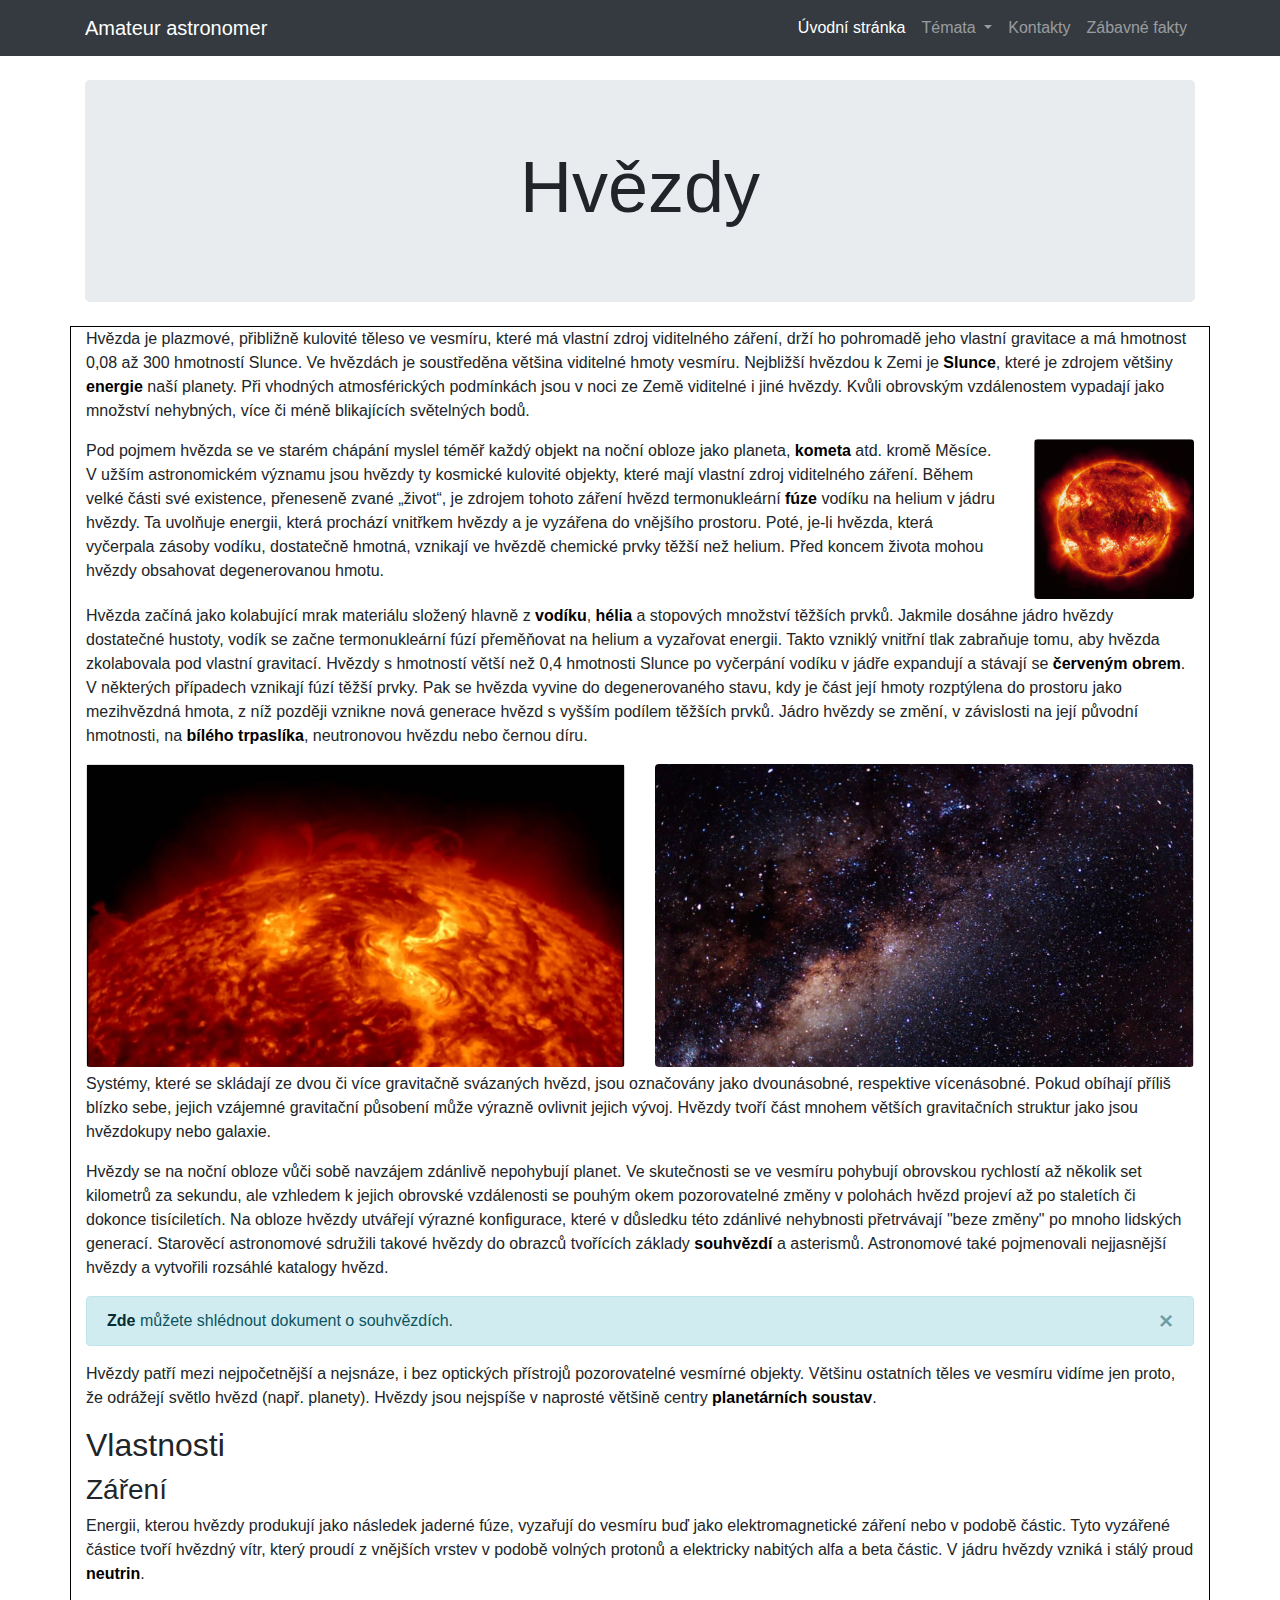
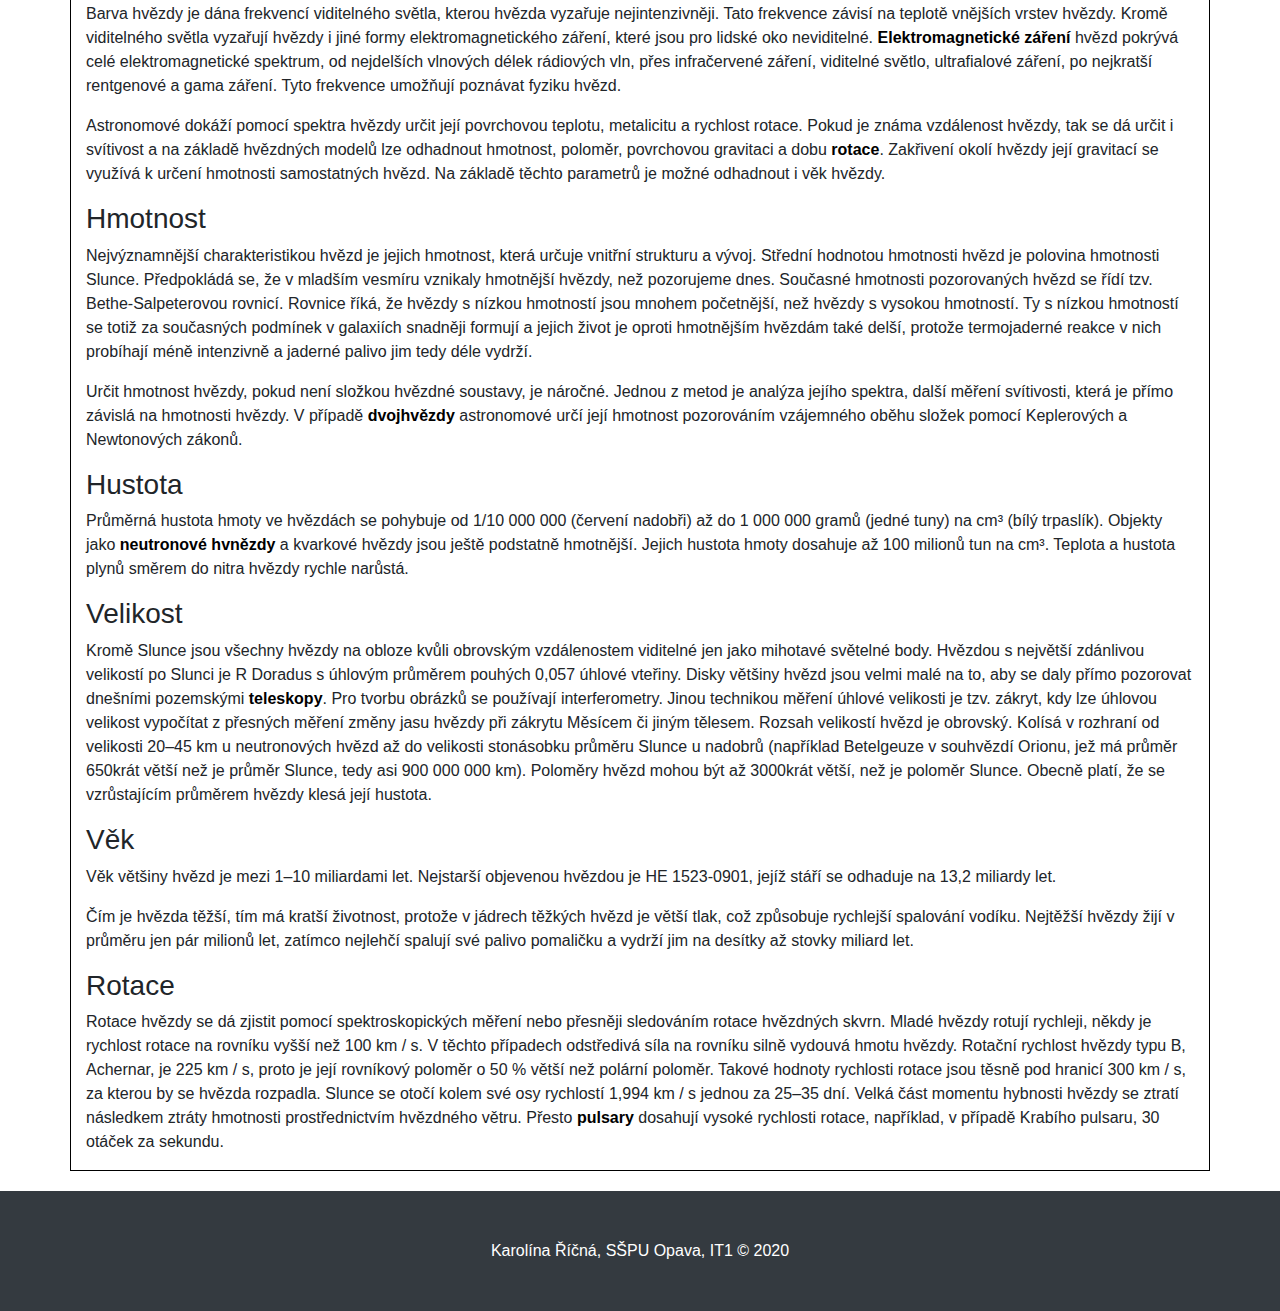
<file: hvezdy/index.html>
<!DOCTYPE html>
<html lang="cs">

<head>

  <meta charset="utf-8">
  <meta name="viewport" content="width=device-width, initial-scale=1, shrink-to-fit=no">
  <meta name="description" content="">
  <meta name="author" content="">

  <title>Heroic Features - Start Bootstrap Template</title>

  <!-- Bootstrap core CSS -->
  <link href="../vendor/bootstrap/css/bootstrap.min.css" rel="stylesheet">

  <!-- Custom styles for this template -->
  <link href="../css/heroic-features.css" rel="stylesheet">

</head>

<body>

  <!-- Navigation -->
  <nav class="navbar navbar-expand-lg navbar-dark bg-dark fixed-top">
    <div class="container">
      <a class="navbar-brand" href="../easteregg/index.html">Amateur astronomer</a>
      <button class="navbar-toggler" type="button" data-toggle="collapse" data-target="#navbarResponsive" aria-controls="navbarResponsive" aria-expanded="false" aria-label="Toggle navigation">
        <span class="navbar-toggler-icon"></span>
      </button>
      <div class="collapse navbar-collapse" id="navbarResponsive">
        <ul class="navbar-nav ml-auto">
          <li class="nav-item active">
            <a class="nav-link" href="../index.html">Úvodní stránka </a>
          </li>
          <li class="nav-item dropdown">
            <a class="nav-link dropdown-toggle" href="#" id="navbardrop" data-toggle="dropdown">
             Témata
            </a>
            <div class="dropdown-menu">
              <a class="dropdown-item" href="../astronomie/index.html">Astronomie</a>
              <a class="dropdown-item" href="../vesmir/index.html">Vesmír</a>
              <a class="dropdown-item" href="../galaxie/index.html">Galaxie</a>
              <a class="dropdown-item" href="../cernediry/index.html">Černé díry</a>
              <a class="dropdown-item" href="#">Hvězdy<span class="sr-only">(current)</span></a>
              <a class="dropdown-item" href="../planety/index.html">Planety</a>
              <a class="dropdown-item" href="../trpasliciplanety/index.html">Trpasličí planety</a>
              <a class="dropdown-item" href="../mesice/index.html">Měsíce</a>
              <a class="dropdown-item" href="../meteory/index.html">Meteory</a>
              <a class="dropdown-item" href="../iss/index.html">ISS</a>
            </div>
          </li>
          <li class="nav-item">
            <a class="nav-link" href="../kontakty/index.html">Kontakty</a>
          </li>
          <li>
            <a class="nav-link" href="../zabavnefakty/index.html">Zábavné fakty</a>
          </li>
        </ul>
      </div>
    </div>
  </nav>

  <!-- Page Content -->
  <div class="container">

    <!-- Jumbotron Header -->
    <header class="jumbotron my-4">
      <h1 class="display-3 text-center">Hvězdy</h1>
    </header>

    <!-- Page Features -->
    
    <!-- /.row -->

  </div>
  <!-- /.container -->
  <main class="container" style="border: solid black 1px; margin-bottom: 20px;">
    <p>Hvězda  je plazmové, přibližně kulovité těleso ve vesmíru, které má vlastní zdroj viditelného záření, drží ho pohromadě jeho vlastní gravitace a má hmotnost 0,08 až 300 hmotností Slunce. Ve hvězdách je soustředěna většina viditelné hmoty vesmíru. Nejbližší hvězdou k Zemi je <a href="https://cs.wikipedia.org/wiki/Slunce" style="text-decoration: none; color: black;" target="_blank"><b>Slunce</b></a>, které je zdrojem většiny <a href="https://cs.wikipedia.org/wiki/Energie" style="text-decoration: none; color: black;" target="_blank"><b>energie</b></a> naší planety. Při vhodných atmosférických podmínkách jsou v noci ze Země viditelné i jiné hvězdy. Kvůli obrovským vzdálenostem vypadají jako množství nehybných, více či méně blikajících světelných bodů.</p>
    <div class="row">
      <div class="col-xs-12 col-sm-10 col-md-10 col-lg-10">
        <p>Pod pojmem hvězda se ve starém chápání myslel téměř každý objekt na noční obloze jako planeta, <a href="https://cs.wikipedia.org/wiki/Kometa" style="text-decoration: none; color: black;" target="_blank"><b>kometa</b></a> atd. kromě Měsíce. V užším astronomickém významu jsou hvězdy ty kosmické kulovité objekty, které mají vlastní zdroj viditelného záření. Během velké části své existence, přeneseně zvané „život“, je zdrojem tohoto záření hvězd termonukleární <a href="https://cs.wikipedia.org/wiki/Termonukle%C3%A1rn%C3%AD_f%C3%BAze" style="text-decoration: none; color: black;" target="_blank"><b>fúze</b></a> vodíku na helium v jádru hvězdy. Ta uvolňuje energii, která prochází vnitřkem hvězdy a je vyzářena do vnějšího prostoru. Poté, je-li hvězda, která vyčerpala zásoby vodíku, dostatečně hmotná, vznikají ve hvězdě chemické prvky těžší než helium. Před koncem života mohou hvězdy obsahovat degenerovanou hmotu.</p>
      </div>
      <div class="col-xs-12 col-sm-2 col-md-2 col-lg-2" style="margin-bottom: 5px;">
        <img src="slunce.png" alt="slunce" class="img img-fluid rounded">
      </div>
    </div>
    <p>Hvězda začíná jako kolabující mrak materiálu složený hlavně z <a href="https://cs.wikipedia.org/wiki/Vod%C3%ADk" style="text-decoration: none; color: black;" target="_blank"><b>vodíku</b></a>, <a href="https://cs.wikipedia.org/wiki/Helium" style="text-decoration: none; color: black;" target="_blank"><b>hélia</b></a> a stopových množství těžších prvků. Jakmile dosáhne jádro hvězdy dostatečné hustoty, vodík se začne termonukleární fúzí přeměňovat na helium a vyzařovat energii. Takto vzniklý vnitřní tlak zabraňuje tomu, aby hvězda zkolabovala pod vlastní gravitací. Hvězdy s hmotností větší než 0,4 hmotnosti Slunce po vyčerpání vodíku v jádře expandují a stávají se <a href="https://cs.wikipedia.org/wiki/%C4%8Cerven%C3%BD_obr" style="text-decoration: none; color: black;" target="_blank"><b>červeným obrem</b></a>. V některých případech vznikají fúzí těžší prvky. Pak se hvězda vyvine do degenerovaného stavu, kdy je část její hmoty rozptýlena do prostoru jako mezihvězdná hmota, z níž později vznikne nová generace hvězd s vyšším podílem těžších prvků. Jádro hvězdy se změní, v závislosti na její původní hmotnosti, na <a href="https://cs.wikipedia.org/wiki/B%C3%ADl%C3%BD_trpasl%C3%ADk" style="text-decoration: none; color: black;" target="_blank"><b>bílého trpaslíka</b></a>, neutronovou hvězdu nebo černou díru.</p>
    <div class="row">
      <div class="col-xs-12 col-sm-6 col-md-6 col-lg-6 text-center" style="margin-bottom: 5px;">
        <img src="blizkypohled.png" alt="pohled z blízka na slunce" class="img img-fluid rounded">
      </div>
      <div class="col-xs-12 col-sm-6 col-md-6 col-lg-6 text-center">
        <img src="obloha.png" alt="noční obloha" class="img img-fluid rounded">
      </div>
    </div>
    <p>Systémy, které se skládají ze dvou či více gravitačně svázaných hvězd, jsou označovány jako dvounásobné, respektive vícenásobné. Pokud obíhají příliš blízko sebe, jejich vzájemné gravitační působení může výrazně ovlivnit jejich vývoj. Hvězdy tvoří část mnohem větších gravitačních struktur jako jsou hvězdokupy nebo galaxie.</p>
    <p>Hvězdy se na noční obloze vůči sobě navzájem zdánlivě nepohybují planet. Ve skutečnosti se ve vesmíru pohybují obrovskou rychlostí až několik set kilometrů za sekundu, ale vzhledem k jejich obrovské vzdálenosti se pouhým okem pozorovatelné změny v polohách hvězd projeví až po staletích či dokonce tisíciletích. Na obloze hvězdy utvářejí výrazné konfigurace, které v důsledku této zdánlivé nehybnosti přetrvávají "beze změny" po mnoho lidských generací. Starověcí astronomové sdružili takové hvězdy do obrazců tvořících základy <a href="https://cs.wikipedia.org/wiki/Souhv%C4%9Bzd%C3%AD" style="text-decoration: none; color: black;" target="_blank"><b>souhvězdí</b></a> a asterismů. Astronomové také pojmenovali nejjasnější hvězdy a vytvořili rozsáhlé katalogy hvězd.</p>
    <div class="alert alert-info alert-dismissible fade show" style="margin-top: 10px;">
      <button type="button" class="close" data-dismiss="alert">&times;</button>
    <a href="https://www.youtube.com/watch?v=zEqXLl_L9ls" class="alert-link" target="_blank">Zde</a> můžete shlédnout dokument o souhvězdích.
    </div>
    <p>Hvězdy patří mezi nejpočetnější a nejsnáze, i bez optických přístrojů pozorovatelné vesmírné objekty. Většinu ostatních těles ve vesmíru vidíme jen proto, že odrážejí světlo hvězd (např. planety). Hvězdy jsou nejspíše v naprosté většině centry <a href="https://cs.wikipedia.org/wiki/Planet%C3%A1rn%C3%AD_soustava" style="text-decoration: none; color: black;" target="_blank"><b>planetárních soustav</b></a>. </p>
    <h2>Vlastnosti</h2>
    <h3>Záření</h3>
    <p>Energii, kterou hvězdy produkují jako následek jaderné fúze, vyzařují do vesmíru buď jako elektromagnetické záření nebo v podobě částic. Tyto vyzářené částice tvoří hvězdný vítr, který proudí z vnějších vrstev v podobě volných protonů a elektricky nabitých alfa a beta částic. V jádru hvězdy vzniká i stálý proud <a href="https://cs.wikipedia.org/wiki/Neutrino" style="text-decoration: none; color: black;" target="_blank"><b>neutrin</b></a>.</p>
    <p>Barva hvězdy je dána frekvencí viditelného světla, kterou hvězda vyzařuje nejintenzivněji. Tato frekvence závisí na teplotě vnějších vrstev hvězdy. Kromě viditelného světla vyzařují hvězdy i jiné formy elektromagnetického záření, které jsou pro lidské oko neviditelné. <a href="https://cs.wikipedia.org/wiki/Elektromagnetick%C3%A9_z%C3%A1%C5%99en%C3%AD" style="text-decoration: none; color: black;" target="_blank"><b>Elektromagnetické záření</b></a> hvězd pokrývá celé elektromagnetické spektrum, od nejdelších vlnových délek rádiových vln, přes infračervené záření, viditelné světlo, ultrafialové záření, po nejkratší rentgenové a gama záření. Tyto frekvence umožňují poznávat fyziku hvězd.</p>
    <p>Astronomové dokáží pomocí spektra hvězdy určit její povrchovou teplotu, metalicitu a rychlost rotace. Pokud je známa vzdálenost hvězdy, tak se dá určit i svítivost a na základě hvězdných modelů lze odhadnout hmotnost, poloměr, povrchovou gravitaci a dobu <a href="https://cs.wikipedia.org/wiki/Ot%C3%A1%C4%8Den%C3%AD" style="text-decoration: none; color: black;" target="_blank"><b>rotace</b></a>. Zakřivení okolí hvězdy její gravitací se využívá k určení hmotnosti samostatných hvězd. Na základě těchto parametrů je možné odhadnout i věk hvězdy. </p>
    <h3>Hmotnost</h3>
    <p>Nejvýznamnější charakteristikou hvězd je jejich hmotnost, která určuje vnitřní strukturu a vývoj. Střední hodnotou hmotnosti hvězd je polovina hmotnosti Slunce. Předpokládá se, že v mladším vesmíru vznikaly hmotnější hvězdy, než pozorujeme dnes. Současné hmotnosti pozorovaných hvězd se řídí tzv. Bethe-Salpeterovou rovnicí. Rovnice říká, že hvězdy s nízkou hmotností jsou mnohem početnější, než hvězdy s vysokou hmotností. Ty s nízkou hmotností se totiž za současných podmínek v galaxiích snadněji formují a jejich život je oproti hmotnějším hvězdám také delší, protože termojaderné reakce v nich probíhají méně intenzivně a jaderné palivo jim tedy déle vydrží.</p>
    <p>Určit hmotnost hvězdy, pokud není složkou hvězdné soustavy, je náročné. Jednou z metod je analýza jejího spektra, další měření svítivosti, která je přímo závislá na hmotnosti hvězdy. V případě <a href="https://cs.wikipedia.org/wiki/Dvojhv%C4%9Bzda" style="text-decoration: none; color: black;" target="_blank"><b>dvojhvězdy</b></a> astronomové určí její hmotnost pozorováním vzájemného oběhu složek pomocí Keplerových a Newtonových zákonů.</p>
    <h3>Hustota</h3>
    <p>Průměrná hustota hmoty ve hvězdách se pohybuje od 1/10 000 000 (červení nadobři) až do 1 000 000 gramů (jedné tuny) na cm³ (bílý trpaslík). Objekty jako <a href="https://cs.wikipedia.org/wiki/Neutronov%C3%A1_hv%C4%9Bzda" style="text-decoration: none; color: black;" target="_blank"><b>neutronové hvnězdy</b></a> a kvarkové hvězdy jsou ještě podstatně hmotnější. Jejich hustota hmoty dosahuje až 100 milionů tun na cm³. Teplota a hustota plynů směrem do nitra hvězdy rychle narůstá.</p>
    <h3>Velikost</h3>
    <p>Kromě Slunce jsou všechny hvězdy na obloze kvůli obrovským vzdálenostem viditelné jen jako mihotavé světelné body. Hvězdou s největší zdánlivou velikostí po Slunci je R Doradus s úhlovým průměrem pouhých 0,057 úhlové vteřiny. 
      Disky většiny hvězd jsou velmi malé na to, aby se daly přímo pozorovat dnešními pozemskými <a href="https://cs.wikipedia.org/wiki/Dalekohled" style="text-decoration: none; color: black;" target="_blank"><b>teleskopy</b></a>. Pro tvorbu obrázků se používají interferometry. Jinou technikou měření úhlové velikosti je tzv. zákryt, kdy lze úhlovou velikost vypočítat z přesných měření změny jasu hvězdy při zákrytu Měsícem či jiným tělesem.
      Rozsah velikostí hvězd je obrovský. Kolísá v rozhraní od velikosti 20–45 km u neutronových hvězd až do velikosti stonásobku průměru Slunce u nadobrů (například Betelgeuze v souhvězdí Orionu, jež má průměr 650krát větší než je průměr Slunce, tedy asi 900 000 000 km). Poloměry hvězd mohou být až 3000krát větší, než je poloměr Slunce. Obecně platí, že se vzrůstajícím průměrem hvězdy klesá její hustota.
      </p>
      <h3>Věk</h3>
      <p>Věk většiny hvězd je mezi 1–10 miliardami let. Nejstarší objevenou hvězdou je HE 1523-0901, jejíž stáří se odhaduje na 13,2 miliardy let. </p>
      <p>Čím je hvězda těžší, tím má kratší životnost, protože v jádrech těžkých hvězd je větší tlak, což způsobuje rychlejší spalování vodíku. Nejtěžší hvězdy žijí v průměru jen pár milionů let, zatímco nejlehčí spalují své palivo pomaličku a vydrží jim na desítky až stovky miliard let. </p>
      <h3>Rotace</h3>
      <p>Rotace hvězdy se dá zjistit pomocí spektroskopických měření nebo přesněji sledováním rotace hvězdných skvrn. Mladé hvězdy rotují rychleji, někdy je rychlost rotace na rovníku vyšší než 100 km / s. V těchto případech odstředivá síla na rovníku silně vydouvá hmotu hvězdy. Rotační rychlost hvězdy typu B, Achernar, je 225 km / s, proto je její rovníkový poloměr o 50 % větší než polární poloměr. Takové hodnoty rychlosti rotace jsou těsně pod hranicí 300 km / s, za kterou by se hvězda rozpadla. Slunce se otočí kolem své osy rychlostí 1,994 km / s jednou za 25–35 dní.  Velká část momentu hybnosti hvězdy se ztratí následkem ztráty hmotnosti prostřednictvím hvězdného větru. Přesto <a href="https://cs.wikipedia.org/wiki/Pulsar" style="text-decoration: none; color: black;" target="_blank"><b>pulsary</b></a> dosahují vysoké rychlosti rotace, například, v případě Krabího pulsaru, 30 otáček za sekundu. </p>
  </main>
      <!-- Footer -->
  <footer class="py-5 bg-dark">
    <div class="container">
      <p class="m-0 text-center text-white">Karolína Říčná, SŠPU Opava, IT1 &copy; 2020</p>
    </div>
    <!-- /.container -->
  </footer>

  <!-- Bootstrap core JavaScript -->
  <script src="../vendor/jquery/jquery.min.js"></script>
  <script src="../vendor/bootstrap/js/bootstrap.bundle.min.js"></script>

</body>

</html>
</file>
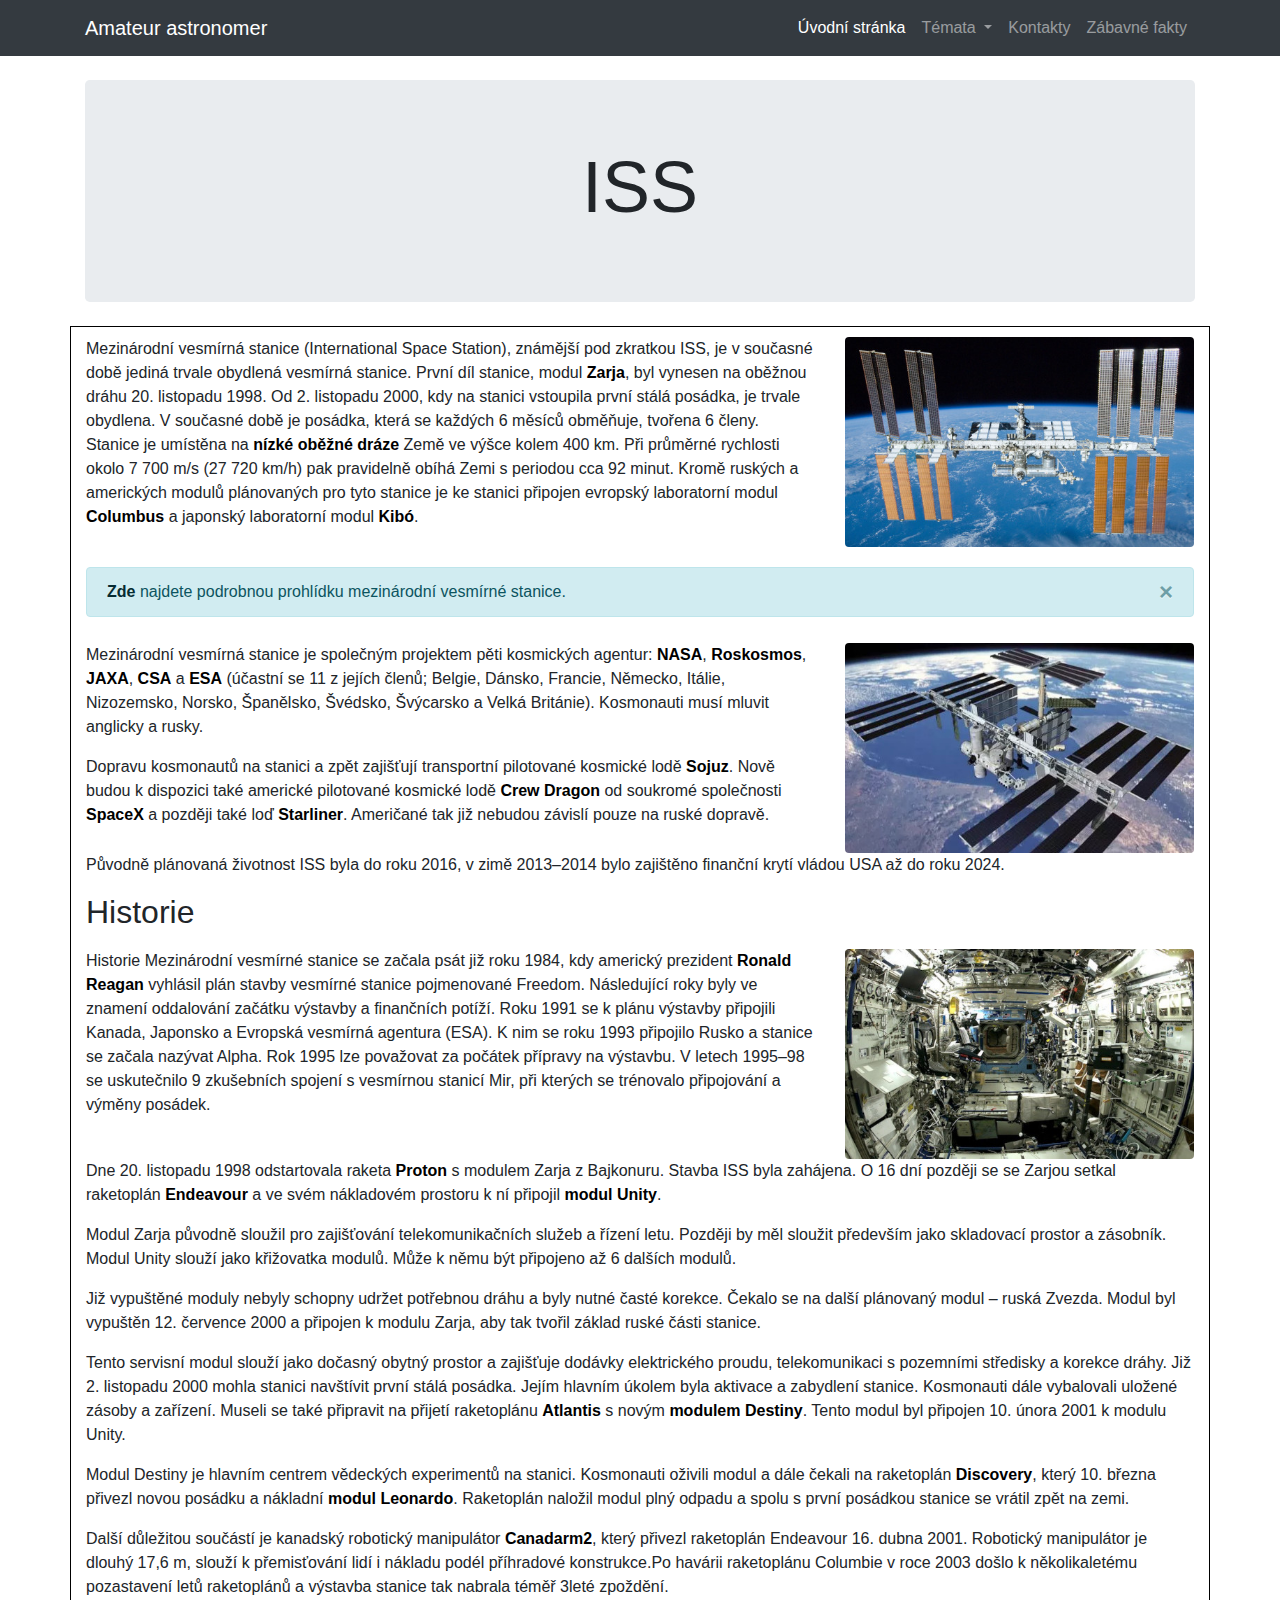
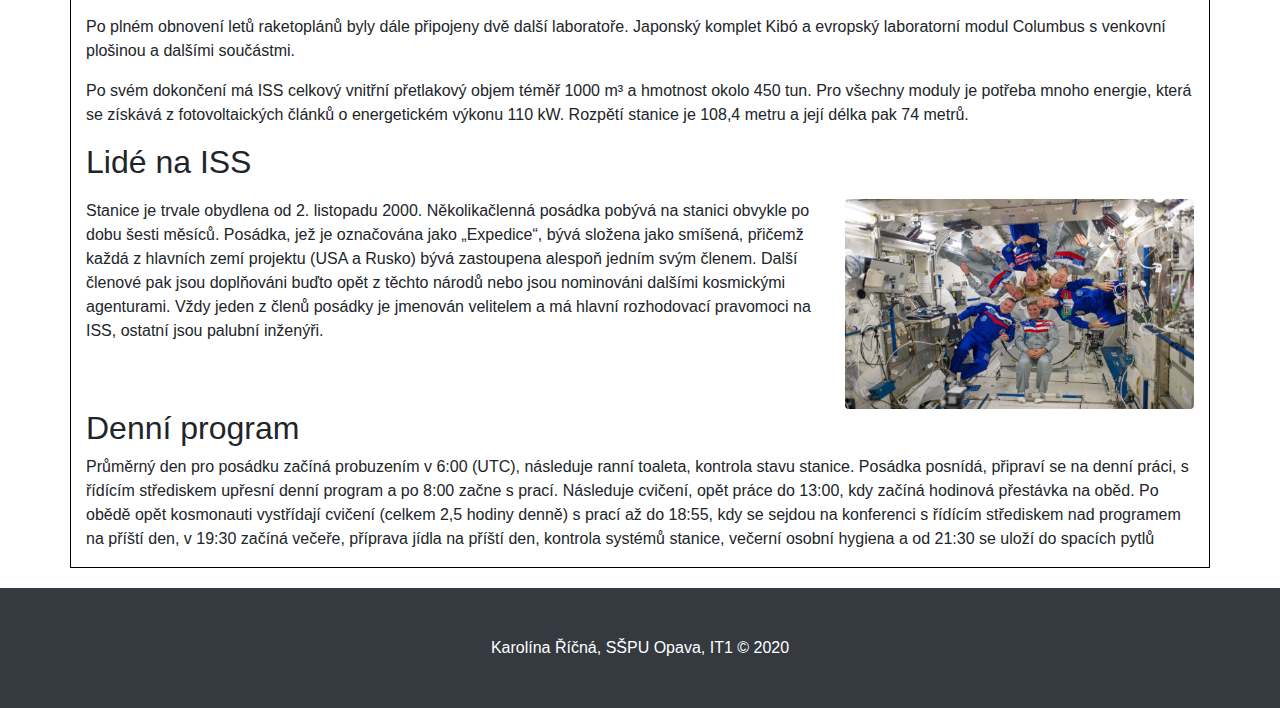
<file: iss/index.html>
<!DOCTYPE html>
<html lang="cs">

<head>

  <meta charset="utf-8">
  <meta name="viewport" content="width=device-width, initial-scale=1, shrink-to-fit=no">
  <meta name="description" content="">
  <meta name="author" content="">

  <title>Heroic Features - Start Bootstrap Template</title>

  <!-- Bootstrap core CSS -->
  <link href="../vendor/bootstrap/css/bootstrap.min.css" rel="stylesheet">

  <!-- Custom styles for this template -->
  <link href="../css/heroic-features.css" rel="stylesheet">

</head>

<body>

  <!-- Navigation -->
  <nav class="navbar navbar-expand-lg navbar-dark bg-dark fixed-top">
    <div class="container">
      <a class="navbar-brand" href="../easteregg/index.html">Amateur astronomer</a>
      <button class="navbar-toggler" type="button" data-toggle="collapse" data-target="#navbarResponsive" aria-controls="navbarResponsive" aria-expanded="false" aria-label="Toggle navigation">
        <span class="navbar-toggler-icon"></span>
      </button>
      <div class="collapse navbar-collapse" id="navbarResponsive">
        <ul class="navbar-nav ml-auto">
          <li class="nav-item active">
            <a class="nav-link" href="../index.html">Úvodní stránka </a>
          </li>
          <li class="nav-item dropdown">
            <a class="nav-link dropdown-toggle" href="#" id="navbardrop" data-toggle="dropdown">
             Témata
            </a>
            <div class="dropdown-menu">
              <a class="dropdown-item" href="../astronomie/index.html">Astronomie</a>
              <a class="dropdown-item" href="../vesmir/index.html">Vesmír</a>
              <a class="dropdown-item" href="../galaxie/index.html">Galaxie</a>
              <a class="dropdown-item" href="../cernediry/index.html">Černé díry</a>
              <a class="dropdown-item" href="../hvezdy/index.html">Hvězdy</a>
              <a class="dropdown-item" href="../planety/index.html">Planety</a>
              <a class="dropdown-item" href="../trpasliciplanety/index.html">Trpasličí planety</a>
              <a class="dropdown-item" href="../mesice/index.html">Měsíce</a>
              <a class="dropdown-item" href="../meteory/index.html">Meteory</a>
              <a class="dropdown-item" href="#">ISS<span class="sr-only">(current)</span></a>
            </div>
          </li>
          <li class="nav-item">
            <a class="nav-link" href="../kontakty/index.html">Kontakty</a>
          </li>
          <li>
            <a class="nav-link" href="../zabavnefakty/index.html">Zábavné fakty</a>
          </li>
        </ul>
      </div>
    </div>
  </nav>

  <!-- Page Content -->
  <div class="container">

    <!-- Jumbotron Header -->
    <header class="jumbotron my-4">
      <h1 class="display-3 text-center">ISS</h1>
    </header>

    <!-- Page Features -->
    
    <!-- /.row -->

  </div>
  <!-- /.container -->
  <main class="container" style="border: solid black 1px; margin-bottom: 20px;">
      <div class="row">
        <div class="col-xs-12 col-sm-8 col-md-8 col-lg-8" style="margin-top: 10px;">
           <p>Mezinárodní vesmírná stanice (International Space Station), známější pod zkratkou ISS, je v současné době jediná trvale obydlená vesmírná stanice. První díl stanice, modul 
      <a href="https://cs.wikipedia.org/wiki/Zarja" style="text-decoration: none; color: black;" target="_blank"><b>Zarja</b></a>, byl vynesen na oběžnou dráhu 20. listopadu 1998. Od 2. listopadu 2000, kdy na stanici vstoupila první stálá posádka, je trvale obydlena. V současné době je posádka, která se každých 6 měsíců obměňuje, tvořena 6 členy. Stanice je umístěna na 
      <a href="https://cs.wikipedia.org/wiki/N%C3%ADzk%C3%A1_ob%C4%9B%C5%BEn%C3%A1_dr%C3%A1ha_Zem%C4%9B" style="text-decoration: none; color: black;" target="_blank"><b>nízké oběžné dráze</b></a> Země ve výšce kolem 400 km. Při průměrné rychlosti okolo 7 700 m/s (27 720 km/h) pak pravidelně obíhá Zemi s periodou cca 92 minut. Kromě ruských a amerických modulů plánovaných pro tyto stanice je ke stanici připojen evropský laboratorní modul 
      <a href="https://cs.wikipedia.org/wiki/Columbus_(modul_ISS)" style="text-decoration: none; color: black;" target="_blank"><b>Columbus</b></a> a japonský laboratorní modul 
      <a href="https://cs.wikipedia.org/wiki/Kib%C3%B3" style="text-decoration: none; color: black;" target="_blank"><b>Kibó</b></a>.</p>
        </div>
        <div class="col-xs-12 col-sm-4 col-md-4 col-lg-4" style="margin-top: 10px;">
          <img src="iss.jpg" alt="iss pohled zvenčí" class="img img-fluid rounded">
        </div>
      </div>
      <div class="alert alert-info alert-dismissible fade show" style="margin-top: 20px;">
        <button type="button" class="close" data-dismiss="alert">&times;</button>
      <a href="https://www.youtube.com/watch?v=QvTmdIhYnes" class="alert-link" target="_blank">Zde</a> najdete podrobnou prohlídku mezinárodní vesmírné stanice.
      </div>
      <div class="row">
        <div class="col-xs-12 col-sm-8 col-md-8 col-lg-8" style="margin-top: 10px;">
          <p>Mezinárodní vesmírná stanice je společným projektem pěti kosmických agentur: 
            <a href="https://cs.wikipedia.org/wiki/NASA" style="text-decoration: none; color: black;" target="_blank"><b>NASA</b></a>, 
            <a href="https://cs.wikipedia.org/wiki/Roskosmos" style="text-decoration: none; color: black;" target="_blank"><b>Roskosmos</b></a>, 
            <a href="https://cs.wikipedia.org/wiki/JAXA" style="text-decoration: none; color: black;" target="_blank"><b>JAXA</b></a>, 
            <a href="https://cs.wikipedia.org/wiki/Kanadsk%C3%A1_kosmick%C3%A1_agentura" style="text-decoration: none; color: black;" target="_blank"><b>CSA</b></a> a 
            <a href="https://cs.wikipedia.org/wiki/Evropsk%C3%A1_kosmick%C3%A1_agentura" style="text-decoration: none; color: black;" target="_blank"><b>ESA</b></a> (účastní se 11 z jejích členů; Belgie, Dánsko, Francie, Německo, Itálie, Nizozemsko, Norsko, Španělsko, Švédsko, Švýcarsko a Velká Británie). Kosmonauti musí mluvit anglicky a rusky. </p>
          <p>Dopravu kosmonautů na stanici a zpět zajišťují transportní pilotované kosmické lodě 
            <a href="https://cs.wikipedia.org/wiki/Sojuz_(kosmick%C3%A1_lo%C4%8F)" style="text-decoration: none; color: black;" target="_blank"><b>Sojuz</b></a>. Nově budou k dispozici také americké pilotované kosmické lodě 
            <a href="https://cs.wikipedia.org/wiki/Dragon_2#Crew_Dragon" style="text-decoration: none; color: black;" target="_blank"><b>Crew Dragon</b></a> od soukromé společnosti 
            <a href="https://cs.wikipedia.org/wiki/SpaceX" style="text-decoration: none; color: black;" target="_blank"><b>SpaceX</b></a> a později také loď 
            <a href="https://cs.wikipedia.org/wiki/Boeing_CST-100_Starliner" style="text-decoration: none; color: black;" target="_blank"><b>Starliner</b></a>. Američané tak již nebudou závislí pouze na ruské dopravě.</p> 
        </div>
        <div class="col-xs-12 col-sm-4 col-md-4 col-lg-4" style="margin-top: 10px;">
          <img src="iss2.jpg" alt="iss pohled zvenčí" class="img img-fluid rounded">
        </div>
      </div>
      <p>Původně plánovaná životnost ISS byla do roku 2016, v zimě 2013–2014 bylo zajištěno finanční krytí vládou USA až do roku 2024.</p>
    <h2>Historie</h2>
      <div class="row">
        <div class="col-xs-12 col-sm-8 col-md-8 col-lg-8" style="margin-top: 10px;">
          <p>Historie Mezinárodní vesmírné stanice se začala psát již roku 1984, kdy americký prezident 
            <a href="https://cs.wikipedia.org/wiki/Ronald_Reagan" style="text-decoration: none; color: black;" target="_blank"><b>Ronald Reagan</b></a> vyhlásil plán stavby vesmírné stanice pojmenované Freedom. Následující roky byly ve znamení oddalování začátku výstavby a finančních potíží. Roku 1991 se k plánu výstavby připojili Kanada, Japonsko a Evropská vesmírná agentura (ESA). K nim se roku 1993 připojilo Rusko a stanice se začala nazývat Alpha. Rok 1995 lze považovat za počátek přípravy na výstavbu. V letech 1995–98 se uskutečnilo 9 zkušebních spojení s vesmírnou stanicí Mir, při kterých se trénovalo připojování a výměny posádek.</p>
        </div>
        <div class="col-xs-12 col-sm-4 col-md-4 col-lg-4" style="margin-top: 10px;">
          <img src="inside.jpg" alt="iss pohled zevnitř" class="img img-fluid rounded">
        </div>
      </div>
      <p>Dne 20. listopadu 1998 odstartovala raketa 
      <a href="https://cs.wikipedia.org/wiki/Proton_(nosn%C3%A1_raketa)" style="text-decoration: none; color: black;" target="_blank"><b>Proton</b></a> s modulem Zarja z Bajkonuru. Stavba ISS byla zahájena. O 16 dní později se se Zarjou setkal raketoplán 
      <a href="https://cs.wikipedia.org/wiki/Endeavour_(raketopl%C3%A1n)" style="text-decoration: none; color: black;" target="_blank"><b>Endeavour</b></a> a ve svém nákladovém prostoru k ní připojil 
      <a href="https://cs.wikipedia.org/wiki/Unity" style="text-decoration: none; color: black;" target="_blank"><b>modul Unity</b></a>.</p>
    <p>Modul Zarja původně sloužil pro zajišťování telekomunikačních služeb a řízení letu. Později by měl sloužit především jako skladovací prostor a zásobník. Modul Unity slouží jako křižovatka modulů. Může k němu být připojeno až 6 dalších modulů.</p>
    <p>Již vypuštěné moduly nebyly schopny udržet potřebnou dráhu a byly nutné časté korekce. Čekalo se na další plánovaný modul – ruská Zvezda. Modul byl vypuštěn 12. července 2000 a připojen k modulu Zarja, aby tak tvořil základ ruské části stanice.</p>
    <p>Tento servisní modul slouží jako dočasný obytný prostor a zajišťuje dodávky elektrického proudu, telekomunikaci s pozemními středisky a korekce dráhy. Již 2. listopadu 2000 mohla stanici navštívit první stálá posádka. Jejím hlavním úkolem byla aktivace a zabydlení stanice. Kosmonauti dále vybalovali uložené zásoby a zařízení. Museli se také připravit na přijetí raketoplánu 
      <a href="https://cs.wikipedia.org/wiki/Atlantis_(raketopl%C3%A1n)" style="text-decoration: none; color: black;" target="_blank"><b>Atlantis</b></a> s novým 
      <a href="https://cs.wikipedia.org/wiki/Destiny_(modul_ISS)" style="text-decoration: none; color: black;" target="_blank"><b>modulem Destiny</b></a>. Tento modul byl připojen 10. února 2001 k modulu Unity.</p>
    <p>Modul Destiny je hlavním centrem vědeckých experimentů na stanici. Kosmonauti oživili modul a dále čekali na raketoplán 
      <a href="https://cs.wikipedia.org/wiki/Discovery_(raketopl%C3%A1n)" style="text-decoration: none; color: black;" target="_blank"><b>Discovery</b></a>, který 10. března přivezl novou posádku a nákladní 
      <a href="https://cs.wikipedia.org/wiki/V%C3%ADce%C3%BA%C4%8Delov%C3%BD_logistick%C3%BD_modul" style="text-decoration: none; color: black;" target="_blank"><b>modul Leonardo</b></a>. Raketoplán naložil modul plný odpadu a spolu s první posádkou stanice se vrátil zpět na zemi.</p>
    <p>Další důležitou součástí je kanadský robotický manipulátor 
      <a href="https://cs.wikipedia.org/wiki/Canadarm2" style="text-decoration: none; color: black;" target="_blank"><b>Canadarm2</b></a>, který přivezl raketoplán Endeavour 16. dubna 2001. Robotický manipulátor je dlouhý 17,6 m, slouží k přemisťování lidí i nákladu podél příhradové konstrukce.Po havárii raketoplánu Columbie v roce 2003 došlo k několikaletému pozastavení letů raketoplánů a výstavba stanice tak nabrala téměř 3leté zpoždění.</p>
    <p>Po plném obnovení letů raketoplánů byly dále připojeny dvě další laboratoře. Japonský komplet Kibó a evropský laboratorní modul Columbus s venkovní plošinou a dalšími součástmi.</p>
    <p>Po svém dokončení má ISS celkový vnitřní přetlakový objem téměř 1000 m³ a hmotnost okolo 450 tun. Pro všechny moduly je potřeba mnoho energie, která se získává z fotovoltaických článků o energetickém výkonu 110 kW. Rozpětí stanice je 108,4 metru a její délka pak 74 metrů.</p>
    <h2>Lidé na ISS</h2>
    <div class="row">
      <div class="col-xs-12 col-sm-8 col-md-8 col-lg-8" style="margin-top: 10px;">
        <p>Stanice je trvale obydlena od 2. listopadu 2000. Několikačlenná posádka pobývá na stanici obvykle po dobu šesti měsíců. Posádka, jež je označována jako „Expedice“, bývá složena jako smíšená, přičemž každá z hlavních zemí projektu (USA a Rusko) bývá zastoupena alespoň jedním svým členem. Další členové pak jsou doplňováni buďto opět z těchto národů nebo jsou nominováni dalšími kosmickými agenturami. Vždy jeden z členů posádky je jmenován velitelem a má hlavní rozhodovací pravomoci na ISS, ostatní jsou palubní inženýři.</p>
      </div>
      <div class="col-xs-12 col-sm-4 col-md-4 col-lg-4" style="margin-top: 10px;">
        <img src="posadka.jpg" alt="posádka" class="img img-fluid rounded">
      </div>
    </div>
    <h2>Denní program</h2>
    <p>Průměrný den pro posádku začíná probuzením v 6:00 (UTC), následuje ranní toaleta, kontrola stavu stanice. Posádka posnídá, připraví se na denní práci, s řídícím střediskem upřesní denní program a po 8:00 začne s prací. Následuje cvičení, opět práce do 13:00, kdy začíná hodinová přestávka na oběd. Po obědě opět kosmonauti vystřídají cvičení (celkem 2,5 hodiny denně) s prací až do 18:55, kdy se sejdou na konferenci s řídícím střediskem nad programem na příští den, v 19:30 začíná večeře, příprava jídla na příští den, kontrola systémů stanice, večerní osobní hygiena a od 21:30 se uloží do spacích pytlů</p>
  </main>
  <!-- Footer -->
  <footer class="py-5 bg-dark">
    <div class="container">
      <p class="m-0 text-center text-white">Karolína Říčná, SŠPU Opava, IT1 &copy; 2020</p>
    </div>
    <!-- /.container -->
  </footer>

  <!-- Bootstrap core JavaScript -->
  <script src="../vendor/jquery/jquery.min.js"></script>
  <script src="../vendor/bootstrap/js/bootstrap.bundle.min.js"></script>

</body>

</html>
</file>
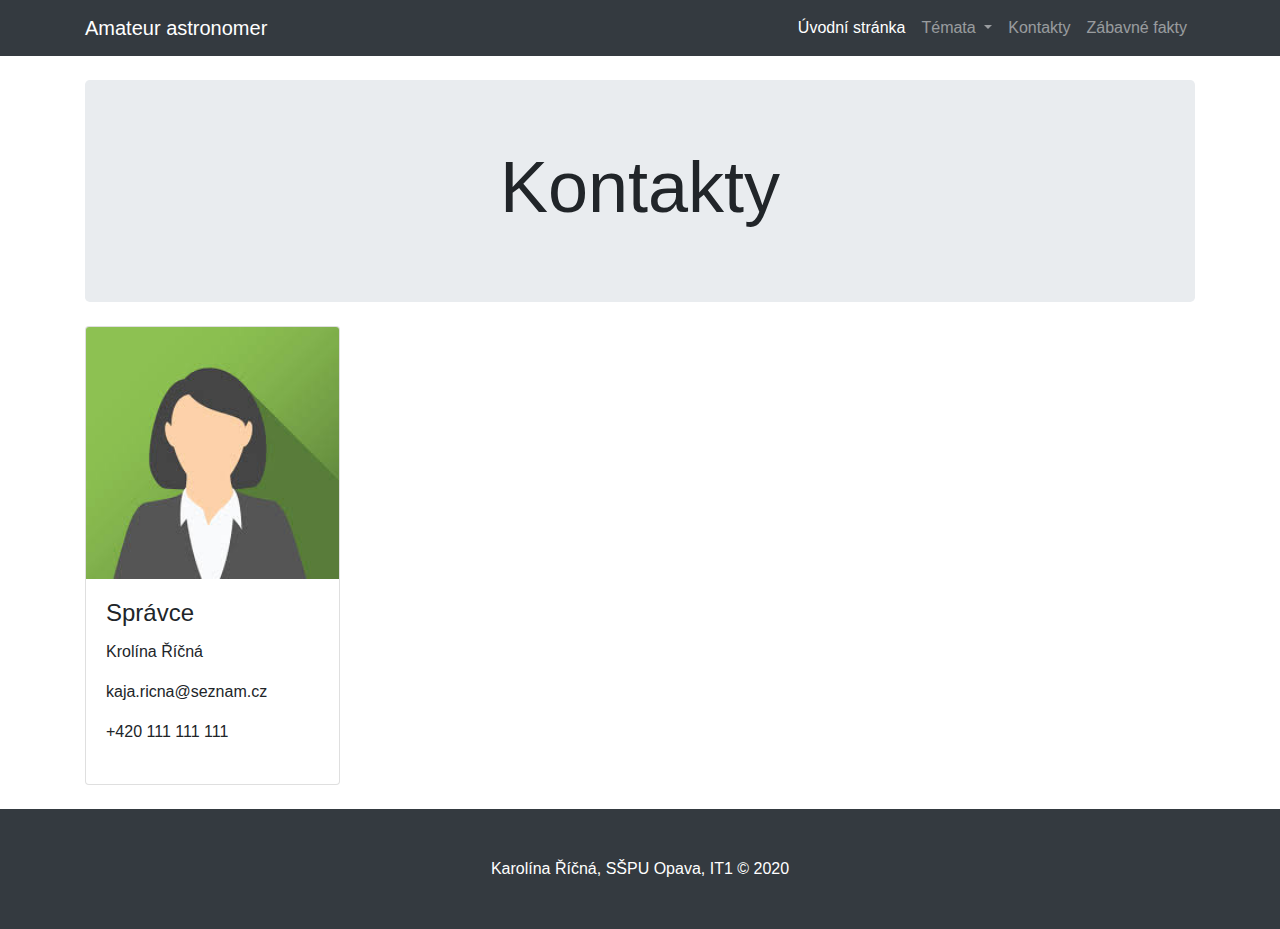
<file: kontakty/index.html>
<!DOCTYPE html>
<html lang="cs">

<head>

  <meta charset="utf-8">
  <meta name="viewport" content="width=device-width, initial-scale=1, shrink-to-fit=no">
  <meta name="description" content="">
  <meta name="author" content="">

  <title>Heroic Features - Start Bootstrap Template</title>

  <!-- Bootstrap core CSS -->
  <link href="../vendor/bootstrap/css/bootstrap.min.css" rel="stylesheet">

  <!-- Custom styles for this template -->
  <link href="../css/heroic-features.css" rel="stylesheet">
  <link rel="stylesheet" href="https://use.fontawesome.com/releases/v5.7.0/css/all.css" integrity="sha384-lZN37f5QGtY3VHgisS14W3ExzMWZxybE1SJSEsQp9S+oqd12jhcu+A56Ebc1zFSJ" crossorigin="anonymous">

</head>

<body>

  <!-- Navigation -->
  <nav class="navbar navbar-expand-lg navbar-dark bg-dark fixed-top">
    <div class="container">
      <a class="navbar-brand" href="../easteregg/index.html">Amateur astronomer</a>
      <button class="navbar-toggler" type="button" data-toggle="collapse" data-target="#navbarResponsive" aria-controls="navbarResponsive" aria-expanded="false" aria-label="Toggle navigation">
        <span class="navbar-toggler-icon"></span>
      </button>
      <div class="collapse navbar-collapse" id="navbarResponsive">
        <ul class="navbar-nav ml-auto">
          <li class="nav-item active">
            <a class="nav-link" href="../index.html">Úvodní stránka </a>
          </li>
          <li class="nav-item dropdown">
            <a class="nav-link dropdown-toggle" href="#" id="navbardrop" data-toggle="dropdown">
             Témata
            </a>
            <div class="dropdown-menu">
              <a class="dropdown-item" href="../astronomie/index.html">Astronomie</a>
              <a class="dropdown-item" href="../vesmir/index.html">Vesmír</a>
              <a class="dropdown-item" href="../galaxie/index.html">Galaxie</a>
              <a class="dropdown-item" href="../cernediry/index.html">Černé díry</a>
              <a class="dropdown-item" href="../hvezdy/index.html">Hvězdy</a>
              <a class="dropdown-item" href="../planety/index.html">Planety</a>
              <a class="dropdown-item" href="../trpasliciplanety/index.html">Trpasličí planety</a>
              <a class="dropdown-item" href="../mesice/index.html">Měsíce</a>
              <a class="dropdown-item" href="../meteory/index.html">Meteory</a>
              <a class="dropdown-item" href="../iss/index.html">ISS</a>
            </div>
          </li>
          <li class="nav-item">
            <a class="nav-link" href="#">Kontakty<span class="sr-only">(current)</span></a>
          </li>
          <li>
            <a class="nav-link" href="../zabavnefakty/index.html">Zábavné fakty</a>
          </li>
        </ul>
      </div>
    </div>
  </nav>

  <!-- Page Content -->
  <div class="container">

    <!-- Jumbotron Header -->
    <header class="jumbotron my-4">
      <h1 class="display-3 text-center">Kontakty</h1>
    </header>

    <!-- Page Features -->
    
    <!-- /.row -->

    <div class="row">

      <div class="col-lg-3 col-md-6 mb-4">
        <div class="card h-100">
          <img class="card-img-top" src="avatar.jpg" alt="avatar">
          <div class="card-body">
            <h4 class="card-title">Správce</h4>
            <p class="card-text">Krolína Říčná</p>
            <p class="card-text">kaja.ricna@seznam.cz</p>
            <p class="card-text">+420 111 111 111</p>
          </div>
            <a href="https://www.facebook.com/profile.php?id=100004902946364" target="_blank" class="fab fa-facebook-square text-decotatinon-none" style="font-size: 50px; margin-left: 20px; margin-bottom: 20px; text-decoration: none;"></a>
        </div>
      </div>
   </div>
  </div>
  <!-- /.container -->

  <!-- Footer -->
  <footer class="py-5 bg-dark">
    <div class="container">
      <p class="m-0 text-center text-white">Karolína Říčná, SŠPU Opava, IT1 &copy; 2020</p>
    </div>
    <!-- /.container -->
  </footer>

  <!-- Bootstrap core JavaScript -->
  <script src="../vendor/jquery/jquery.min.js"></script>
  <script src="../vendor/bootstrap/js/bootstrap.bundle.min.js"></script>

</body>

</html>
</file>
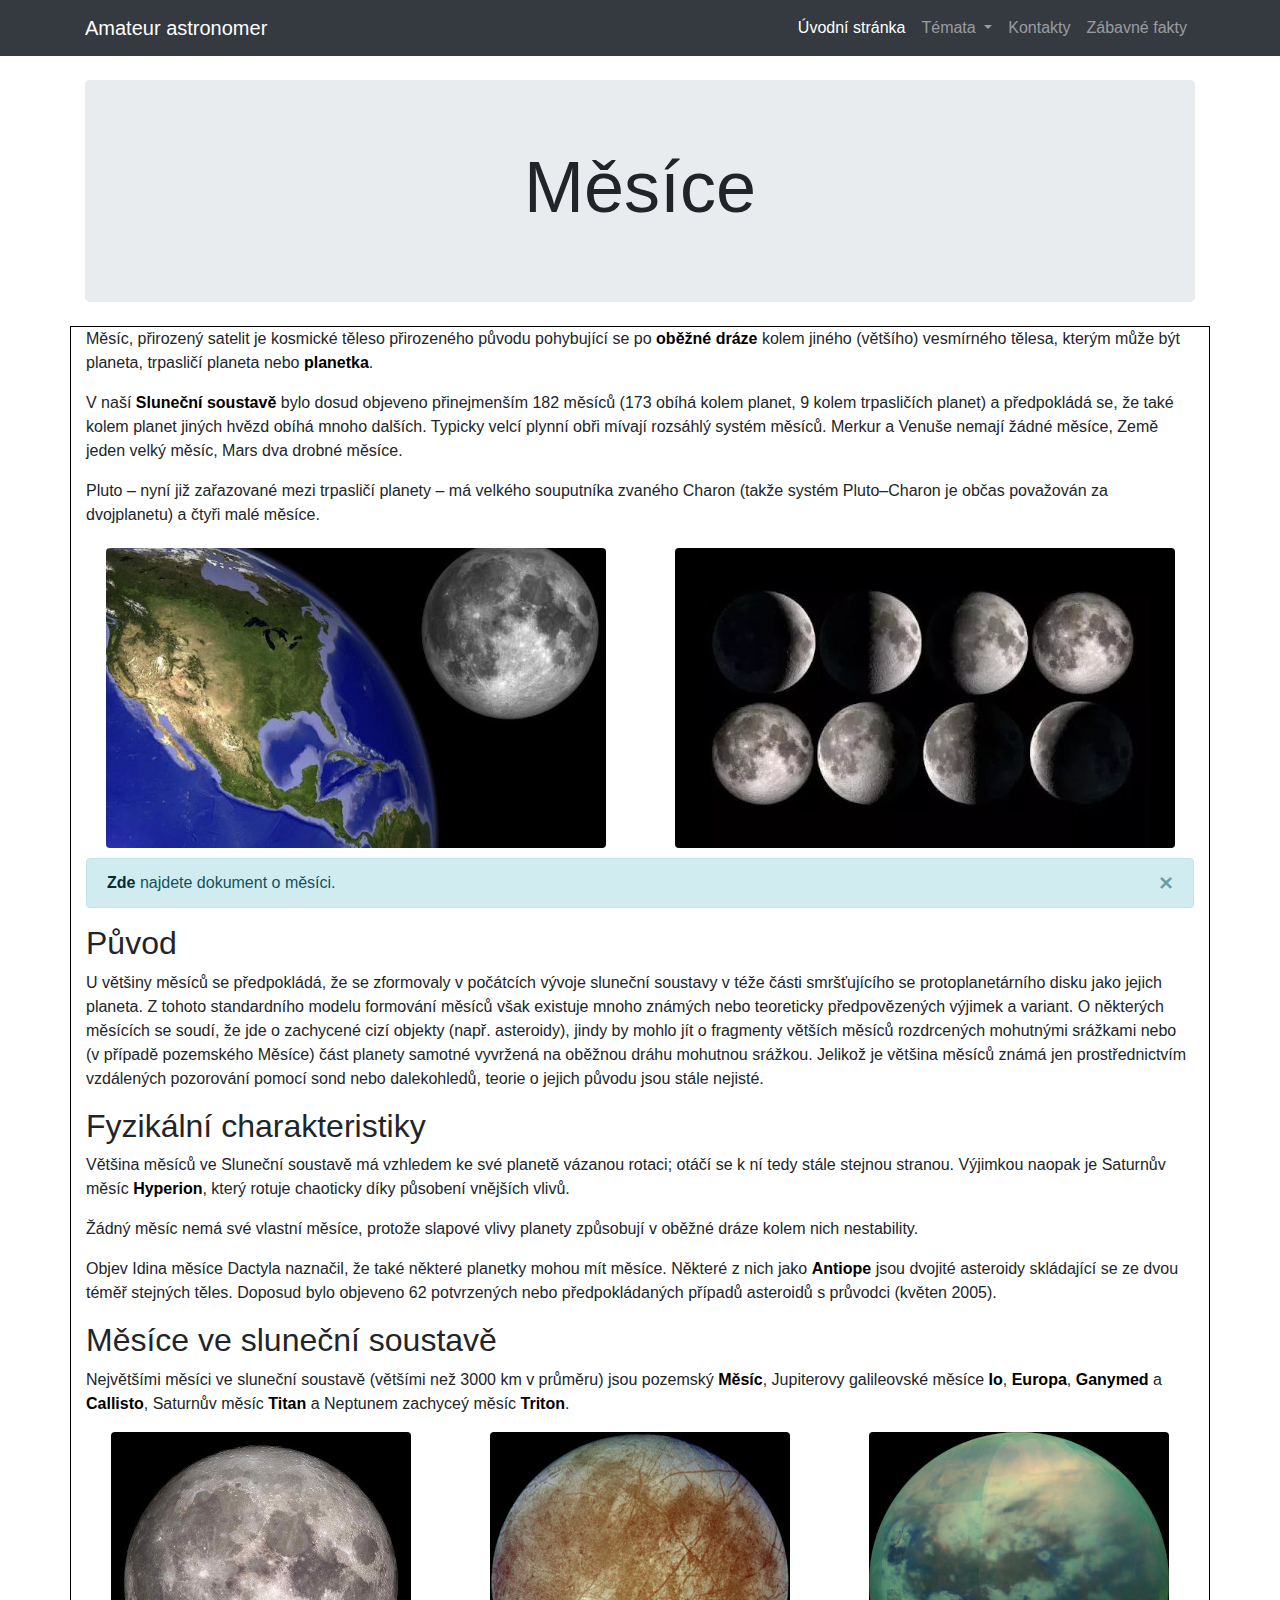
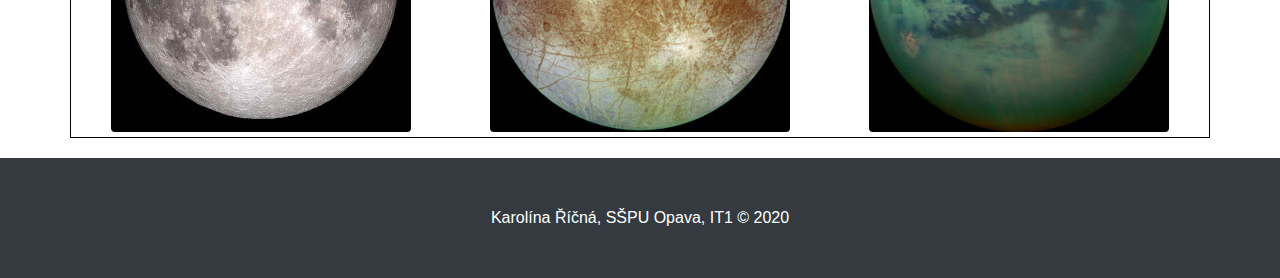
<file: mesice/index.html>
<!DOCTYPE html>
<html lang="cs">

<head>

  <meta charset="utf-8">
  <meta name="viewport" content="width=device-width, initial-scale=1, shrink-to-fit=no">
  <meta name="description" content="">
  <meta name="author" content="">

  <title>Heroic Features - Start Bootstrap Template</title>

  <!-- Bootstrap core CSS -->
  <link href="../vendor/bootstrap/css/bootstrap.min.css" rel="stylesheet">

  <!-- Custom styles for this template -->
  <link href="../css/heroic-features.css" rel="stylesheet">

</head>

<body>

  <!-- Navigation -->
  <nav class="navbar navbar-expand-lg navbar-dark bg-dark fixed-top">
    <div class="container">
      <a class="navbar-brand" href="../easteregg/index.html">Amateur astronomer</a>
      <button class="navbar-toggler" type="button" data-toggle="collapse" data-target="#navbarResponsive" aria-controls="navbarResponsive" aria-expanded="false" aria-label="Toggle navigation">
        <span class="navbar-toggler-icon"></span>
      </button>
      <div class="collapse navbar-collapse" id="navbarResponsive">
        <ul class="navbar-nav ml-auto">
          <li class="nav-item active">
            <a class="nav-link" href="../index.html">Úvodní stránka </a>
          </li>
          <li class="nav-item dropdown">
            <a class="nav-link dropdown-toggle" href="#" id="navbardrop" data-toggle="dropdown">
             Témata
            </a>
            <div class="dropdown-menu">
              <a class="dropdown-item" href="../astronomie/index.html">Astronomie</a>
              <a class="dropdown-item" href="../vesmir/index.html">Vesmír</a>
              <a class="dropdown-item" href="../galaxie/index.html">Galaxie</a>
              <a class="dropdown-item" href="../cernediry/index.html">Černé díry</a>
              <a class="dropdown-item" href="../hvezdy/index.html">Hvězdy</a>
              <a class="dropdown-item" href="../planety/index.html">Planety</a>
              <a class="dropdown-item" href="../trpasliciplanety/index.html">Trpasličí planety</a>
              <a class="dropdown-item" href="#">Měsíce<span class="sr-only">(current)</span></a>
              <a class="dropdown-item" href="../meteory/index.html">Meteory</a>
              <a class="dropdown-item" href="../iss/index.html">ISS</a>
            </div>
          </li>
          <li class="nav-item">
            <a class="nav-link" href="../kontakty/index.html">Kontakty</a>
          </li>
          <li>
            <a class="nav-link" href="../zabavnefakty/index.html">Zábavné fakty</a>
          </li>
        </ul>
      </div>
    </div>
  </nav>

  <!-- Page Content -->
  <div class="container">

    <!-- Jumbotron Header -->
    <header class="jumbotron my-4">
      <h1 class="display-3 text-center">Měsíce</h1>
    </header>

    <!-- Page Features -->
    
    <!-- /.row -->

  </div>
  <!-- /.container -->
  <main class="container" style="border: solid black 1px; margin-bottom: 20px;">
    <p>Měsíc, přirozený satelit  je kosmické těleso přirozeného původu pohybující se po <a href="https://cs.wikipedia.org/wiki/Ob%C4%9B%C5%BEn%C3%A1_dr%C3%A1ha" style="text-decoration: none; color: black;" target="_blank"><b>oběžné dráze</b></a> kolem jiného (většího) vesmírného tělesa, kterým může být planeta, trpasličí planeta nebo <a href="https://cs.wikipedia.org/wiki/Planetka" style="text-decoration: none; color: black;" target="_blank"><b>planetka</b></a>.</p>
<p>V naší <a href="https://cs.wikipedia.org/wiki/Slune%C4%8Dn%C3%AD_soustava" style="text-decoration: none; color: black;" target="_blank"><b>Sluneční soustavě</b></a> bylo dosud objeveno přinejmenším 182 měsíců (173 obíhá kolem planet, 9 kolem trpasličích planet) a předpokládá se, že také kolem planet jiných hvězd obíhá mnoho dalších. Typicky velcí plynní obři mívají rozsáhlý systém měsíců. Merkur a Venuše nemají žádné měsíce, Země jeden velký měsíc, Mars dva drobné měsíce.</p>
<p>Pluto – nyní již zařazované mezi trpasličí planety – má velkého souputníka zvaného Charon (takže systém Pluto–Charon je občas považován za dvojplanetu) a čtyři malé měsíce.</p>
<div class="row">
  <div class="col-xs-12 col-sm-6 col-md-6 col-lg-6 text-center" style="margin-top: 5px;">
    <img src="zemeamesic.jpg" alt="země a měsíc" class="img img-fluid rounded">
  </div>
  <div class="col-xs-12 col-sm-6 col-md-6 col-lg-6 text-center" style="margin-top: 5px;">
    <img src="fazemesice.jpg" alt="fáze měsíce" class="img img-fluid rounded">
  </div>
</div>
<div class="alert alert-info alert-dismissible fade show" style="margin-top: 10px;">
  <button type="button" class="close" data-dismiss="alert">&times;</button>
<a href="https://www.youtube.com/watch?v=KGO4xX4ARt4" class="alert-link" target="_blank">Zde</a> najdete dokument o měsíci.
</div>
<h2>Původ</h2>
<p>U většiny měsíců se předpokládá, že se zformovaly v počátcích vývoje sluneční soustavy v téže části smršťujícího se protoplanetárního disku jako jejich planeta. Z tohoto standardního modelu formování měsíců však existuje mnoho známých nebo teoreticky předpovězených výjimek a variant. O některých měsících se soudí, že jde o zachycené cizí objekty (např. asteroidy), jindy by mohlo jít o fragmenty větších měsíců rozdrcených mohutnými srážkami nebo (v případě pozemského Měsíce) část planety samotné vyvržená na oběžnou dráhu mohutnou srážkou. Jelikož je většina měsíců známá jen prostřednictvím vzdálených pozorování pomocí sond nebo dalekohledů, teorie o jejich původu jsou stále nejisté.</p>
<h2>Fyzikální charakteristiky</h2>
<p>Většina měsíců ve Sluneční soustavě má vzhledem ke své planetě vázanou rotaci; otáčí se k ní tedy stále stejnou stranou. Výjimkou naopak je Saturnův měsíc <a href="https://cs.wikipedia.org/wiki/Hyperion_(m%C4%9Bs%C3%ADc)" style="text-decoration: none; color: black;" target="_blank"><b>Hyperion</b></a>, který rotuje chaoticky díky působení vnějších vlivů.</p>
<p>Žádný měsíc nemá své vlastní měsíce, protože slapové vlivy planety způsobují v oběžné dráze kolem nich nestability.</p>
<p>Objev Idina měsíce Dactyla naznačil, že také některé planetky mohou mít měsíce. Některé z nich jako <a href="https://cs.wikipedia.org/wiki/Antiope_(planetka)" style="text-decoration: none; color: black;" target="_blank"><b>Antiope</b></a> jsou dvojité asteroidy skládající se ze dvou téměř stejných těles. Doposud bylo objeveno 62 potvrzených nebo předpokládaných případů asteroidů s průvodci (květen 2005).</p>
<h2>Měsíce ve sluneční soustavě</h2>
<p>Největšími měsíci ve sluneční soustavě (většími než 3000 km v průměru) jsou pozemský 
  <a href="https://cs.wikipedia.org/wiki/M%C4%9Bs%C3%ADc" style="text-decoration: none; color: black;" target="_blank"><b>Měsíc</b></a>, Jupiterovy galileovské měsíce 
  <a href="https://cs.wikipedia.org/wiki/Io_(m%C4%9Bs%C3%ADc)" style="text-decoration: none; color: black;" target="_blank"><b>Io</b></a>, 
  <a href="https://cs.wikipedia.org/wiki/Europa_(m%C4%9Bs%C3%ADc)" style="text-decoration: none; color: black;" target="_blank"><b>Europa</b></a>, 
  <a href="https://cs.wikipedia.org/wiki/Ganymed_(m%C4%9Bs%C3%ADc)" style="text-decoration: none; color: black;" target="_blank"><b>Ganymed</b></a> a 
  <a href="https://cs.wikipedia.org/wiki/Callisto" style="text-decoration: none; color: black;" target="_blank"><b>Callisto</b></a>, Saturnův měsíc 
  <a href="https://cs.wikipedia.org/wiki/Titan_(m%C4%9Bs%C3%ADc)" style="text-decoration: none; color: black;" target="_blank"><b>Titan</b></a> a Neptunem zachyceý měsíc 
  <a href="https://cs.wikipedia.org/wiki/Triton_(m%C4%9Bs%C3%ADc)" style="text-decoration: none; color: black;" target="_blank"><b>Triton</b></a>.</p>
  <div class="row">
    <div class="col-xs-12 col-sm-4 col-md-4 col-lg-4 text-center" style="margin-bottom: 5px;">
      <img src="mesic.jpg" alt="náš měsíc" class="img img-fluid rounded">
    </div>
    <div class="col-xs-12 col-sm-4 col-md-4 col-lg-4 text-center" style="margin-bottom: 5px;">
      <img src="europa.jpg" alt="měsíc europa" class="img img-fluid rounded">
    </div>
    <div class="col-xs-12 col-sm-4 col-md-4 col-lg-4 text-center" style="margin-bottom: 5px;">
      <img src="titan.jpg" alt="měsíc titán" class="img img-fluid rounded">
    </div>
  </div>
</main>
  <!-- Footer -->
  <footer class="py-5 bg-dark">
    <div class="container">
      <p class="m-0 text-center text-white">Karolína Říčná, SŠPU Opava, IT1 &copy; 2020</p>
    </div>
    <!-- /.container -->
  </footer>

  <!-- Bootstrap core JavaScript -->
  <script src="../vendor/jquery/jquery.min.js"></script>
  <script src="../vendor/bootstrap/js/bootstrap.bundle.min.js"></script>

</body>

</html>
</file>
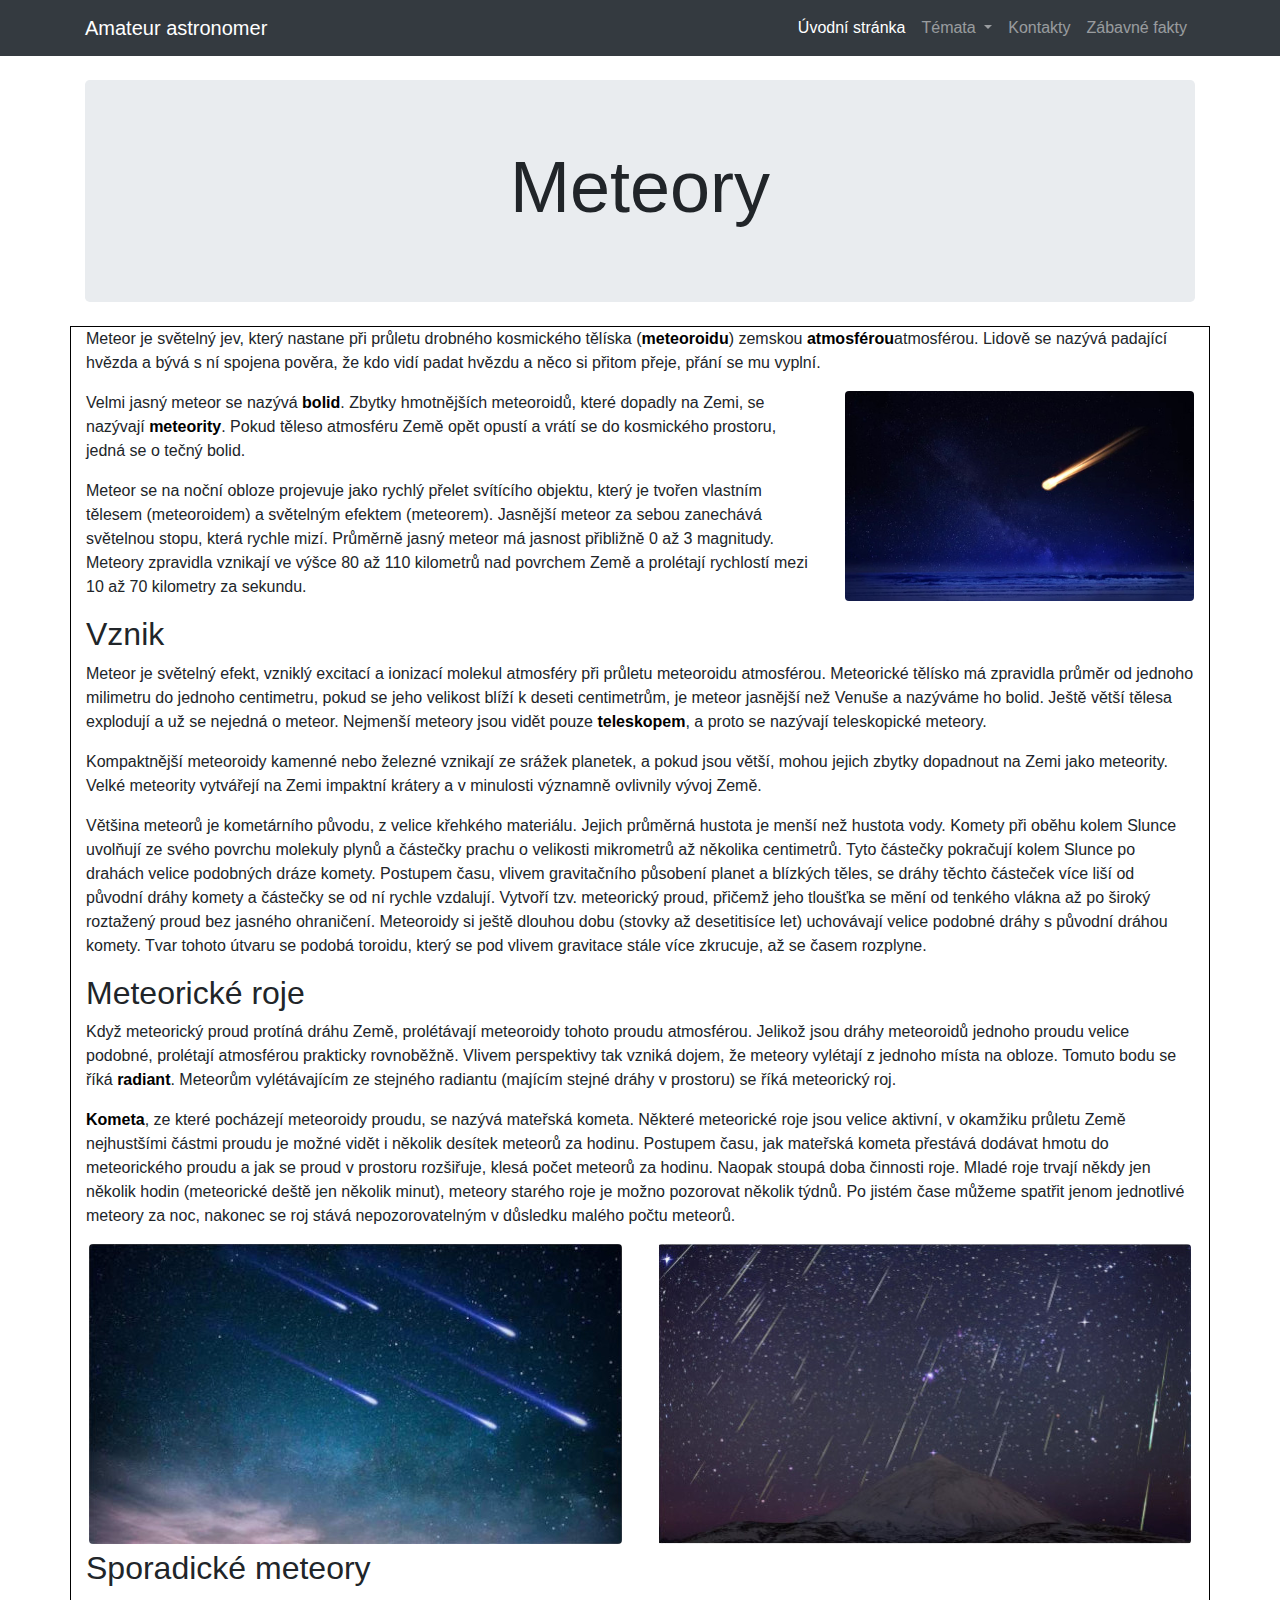
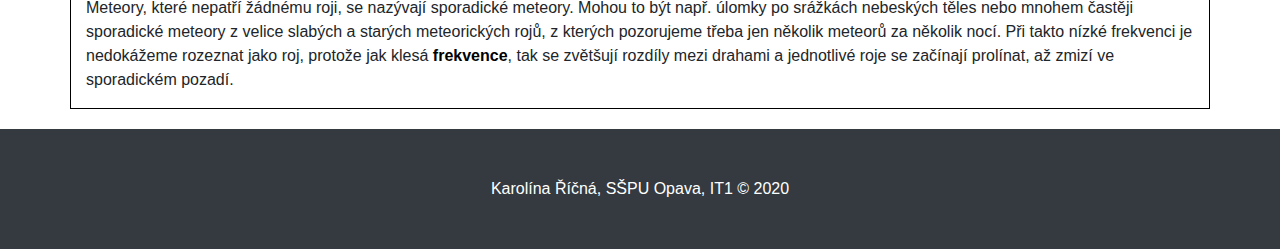
<file: meteory/index.html>
<!DOCTYPE html>
<html lang="cs">

<head>

  <meta charset="utf-8">
  <meta name="viewport" content="width=device-width, initial-scale=1, shrink-to-fit=no">
  <meta name="description" content="">
  <meta name="author" content="">

  <title>Heroic Features - Start Bootstrap Template</title>

  <!-- Bootstrap core CSS -->
  <link href="../vendor/bootstrap/css/bootstrap.min.css" rel="stylesheet">

  <!-- Custom styles for this template -->
  <link href="../css/heroic-features.css" rel="stylesheet">

</head>

<body>

  <!-- Navigation -->
  <nav class="navbar navbar-expand-lg navbar-dark bg-dark fixed-top">
    <div class="container">
      <a class="navbar-brand" href="../easteregg/index.html">Amateur astronomer</a>
      <button class="navbar-toggler" type="button" data-toggle="collapse" data-target="#navbarResponsive" aria-controls="navbarResponsive" aria-expanded="false" aria-label="Toggle navigation">
        <span class="navbar-toggler-icon"></span>
      </button>
      <div class="collapse navbar-collapse" id="navbarResponsive">
        <ul class="navbar-nav ml-auto">
          <li class="nav-item active">
            <a class="nav-link" href="../index.html">Úvodní stránka </a>
          </li>
          <li class="nav-item dropdown">
            <a class="nav-link dropdown-toggle" href="#" id="navbardrop" data-toggle="dropdown">
             Témata
            </a>
            <div class="dropdown-menu">
              <a class="dropdown-item" href="../astronomie/index.html">Astronomie</a>
              <a class="dropdown-item" href="../vesmir/index.html">Vesmír</a>
              <a class="dropdown-item" href="../galaxie/index.html">Galaxie</a>
              <a class="dropdown-item" href="../cernediry/index.html">Černé díry</a>
              <a class="dropdown-item" href="../hvezdy/index.html">Hvězdy</a>
              <a class="dropdown-item" href="../planety/index.html">Planety</a>
              <a class="dropdown-item" href="../trpasliciplanety/index.html">Trpasličí planety</a>
              <a class="dropdown-item" href="../mesice/index.html">Měsíce</a>
              <a class="dropdown-item" href="#">Meteory<span class="sr-only">(current)</span></a>
              <a class="dropdown-item" href="../iss/index.html">ISS</a>
            </div>
          </li>
          <li class="nav-item">
            <a class="nav-link" href="../kontakty/index.html">Kontakty</a>
          </li>
          <li>
            <a class="nav-link" href="../zabavnefakty/index.html">Zábavné fakty</a>
          </li>
        </ul>
      </div>
    </div>
  </nav>

  <!-- Page Content -->
  <div class="container">

    <!-- Jumbotron Header -->
    <header class="jumbotron my-4">
      <h1 class="display-3 text-center">Meteory</h1>
    </header>

    <!-- Page Features -->
    
    <!-- /.row -->

  </div>
  <!-- /.container -->
  <main class="container" style="border: solid black 1px; margin-bottom: 20px;">
    <p>Meteor je světelný jev, který nastane při průletu drobného kosmického tělíska (<a href="https://cs.wikipedia.org/wiki/Meteoroid" style="text-decoration: none; color: black;" target="_blank"><b>meteoroidu</b></a>) zemskou <a href="https://cs.wikipedia.org/wiki/Atmosf%C3%A9ra" style="text-decoration: none; color: black;" target="_blank"><b>atmosférou</b></a>atmosférou. Lidově se nazývá padající hvězda a bývá s ní spojena pověra, že kdo vidí padat hvězdu a něco si přitom přeje, přání se mu vyplní.</p>
    <div class="row">
      <div class="col-xs-12 col-sm-8 col-md-8 col-lg-8">
        <p>Velmi jasný meteor se nazývá <a href="https://cs.wikipedia.org/wiki/Bolid" style="text-decoration: none; color: black;" target="_blank"><b>bolid</b></a>. Zbytky hmotnějších meteoroidů, které dopadly na Zemi, se nazývají <a href="https://cs.wikipedia.org/wiki/Meteorit" style="text-decoration: none; color: black;" target="_blank"><b>meteority</b></a>. Pokud těleso atmosféru Země opět opustí a vrátí se do kosmického prostoru, jedná se o tečný bolid.</p>
        <p>Meteor se na noční obloze projevuje jako rychlý přelet svítícího objektu, který je tvořen vlastním tělesem (meteoroidem) a světelným efektem (meteorem). Jasnější meteor za sebou zanechává světelnou stopu, která rychle mizí. Průměrně jasný meteor má jasnost přibližně 0 až 3 magnitudy. Meteory zpravidla vznikají ve výšce 80 až 110 kilometrů nad povrchem Země a prolétají rychlostí mezi 10 až 70 kilometry za sekundu. </p>
      </div>
      <div class="col-xs-12 col-sm-4 col-md-4 col-lg-4">
        <img src="meteor.jpg" alt="meteor" class="img img-fluid rounded">
      </div>
    </div>
    <h2>Vznik</h2>
    <p>Meteor je světelný efekt, vzniklý excitací a ionizací molekul atmosféry při průletu meteoroidu atmosférou. Meteorické tělísko má zpravidla průměr od jednoho milimetru do jednoho centimetru, pokud se jeho velikost blíží k deseti centimetrům, je meteor jasnější než Venuše a nazýváme ho bolid. Ještě větší tělesa explodují a už se nejedná o meteor. Nejmenší meteory jsou vidět pouze <a href="https://cs.wikipedia.org/wiki/Dalekohled" style="text-decoration: none; color: black;" target="_blank"><b>teleskopem</b></a>, a proto se nazývají teleskopické meteory.</p>
    <p>Kompaktnější meteoroidy kamenné nebo železné vznikají ze srážek planetek, a pokud jsou větší, mohou jejich zbytky dopadnout na Zemi jako meteority. Velké meteority vytvářejí na Zemi impaktní krátery a v minulosti významně ovlivnily vývoj Země.</p>
    <p>Většina meteorů je kometárního původu, z velice křehkého materiálu. Jejich průměrná hustota je menší než hustota vody. Komety při oběhu kolem Slunce uvolňují ze svého povrchu molekuly plynů a částečky prachu o velikosti mikrometrů až několika centimetrů. Tyto částečky pokračují kolem Slunce po drahách velice podobných dráze komety. Postupem času, vlivem gravitačního působení planet a blízkých těles, se dráhy těchto částeček více liší od původní dráhy komety a částečky se od ní rychle vzdalují. Vytvoří tzv. meteorický proud, přičemž jeho tloušťka se mění od tenkého vlákna až po široký roztažený proud bez jasného ohraničení. Meteoroidy si ještě dlouhou dobu (stovky až desetitisíce let) uchovávají velice podobné dráhy s původní dráhou komety. Tvar tohoto útvaru se podobá toroidu, který se pod vlivem gravitace stále více zkrucuje, až se časem rozplyne.</p>
    <h2>Meteorické roje</h2>
    <p>Když meteorický proud protíná dráhu Země, prolétávají meteoroidy tohoto proudu atmosférou. Jelikož jsou dráhy meteoroidů jednoho proudu velice podobné, prolétají atmosférou prakticky rovnoběžně. Vlivem perspektivy tak vzniká dojem, že meteory vylétají z jednoho místa na obloze. Tomuto bodu se říká <a href="https://cs.wikipedia.org/wiki/Radiant" style="text-decoration: none; color: black;" target="_blank"><b>radiant</b></a>. Meteorům vylétávajícím ze stejného radiantu (majícím stejné dráhy v prostoru) se říká meteorický roj.</p>
    <p><a href="https://cs.wikipedia.org/wiki/Kometa" style="text-decoration: none; color: black;" target="_blank"><b>Kometa</b></a>, ze které pocházejí meteoroidy proudu, se nazývá mateřská kometa. Některé meteorické roje jsou velice aktivní, v okamžiku průletu Země nejhustšími částmi proudu je možné vidět i několik desítek meteorů za hodinu. Postupem času, jak mateřská kometa přestává dodávat hmotu do meteorického proudu a jak se proud v prostoru rozšiřuje, klesá počet meteorů za hodinu. Naopak stoupá doba činnosti roje. Mladé roje trvají někdy jen několik hodin (meteorické deště jen několik minut), meteory starého roje je možno pozorovat několik týdnů. Po jistém čase můžeme spatřit jenom jednotlivé meteory za noc, nakonec se roj stává nepozorovatelným v důsledku malého počtu meteorů.</p>
    <div class="row">
      <div class="col-xs-12 col-sm-6 col-md-6 col-lg-6 text-center" style="margin-bottom: 5px;">
        <img src="meteorickyroj.jpg" alt="meteorický roj" class="img img-fluid rounded">
      </div>
      <div class="col-xs-12 col-sm-6 col-md-6 col-lg-6 text-center">
        <img src="meteorickyroj2.jpg" alt="meteorický roj" class="img img-fluid rounded">
      </div>
    </div>
    <h2>Sporadické meteory</h2>
    <p>Meteory, které nepatří žádnému roji, se nazývají sporadické meteory. Mohou to být např. úlomky po srážkách nebeských těles nebo mnohem častěji sporadické meteory z velice slabých a starých meteorických rojů, z kterých pozorujeme třeba jen několik meteorů za několik nocí. Při takto nízké frekvenci je nedokážeme rozeznat jako roj, protože jak klesá <a href="https://cs.wikipedia.org/wiki/Frekvence" style="text-decoration: none; color: black;" target="_blank"><b>frekvence</b></a>, tak se zvětšují rozdíly mezi drahami a jednotlivé roje se začínají prolínat, až zmizí ve sporadickém pozadí.</p>
  </main>
  <!-- Footer -->
  <footer class="py-5 bg-dark">
    <div class="container">
      <p class="m-0 text-center text-white">Karolína Říčná, SŠPU Opava, IT1 &copy; 2020</p>
    </div>
    <!-- /.container -->
  </footer>

  <!-- Bootstrap core JavaScript -->
  <script src="../vendor/jquery/jquery.min.js"></script>
  <script src="../vendor/bootstrap/js/bootstrap.bundle.min.js"></script>

</body>

</html>
</file>
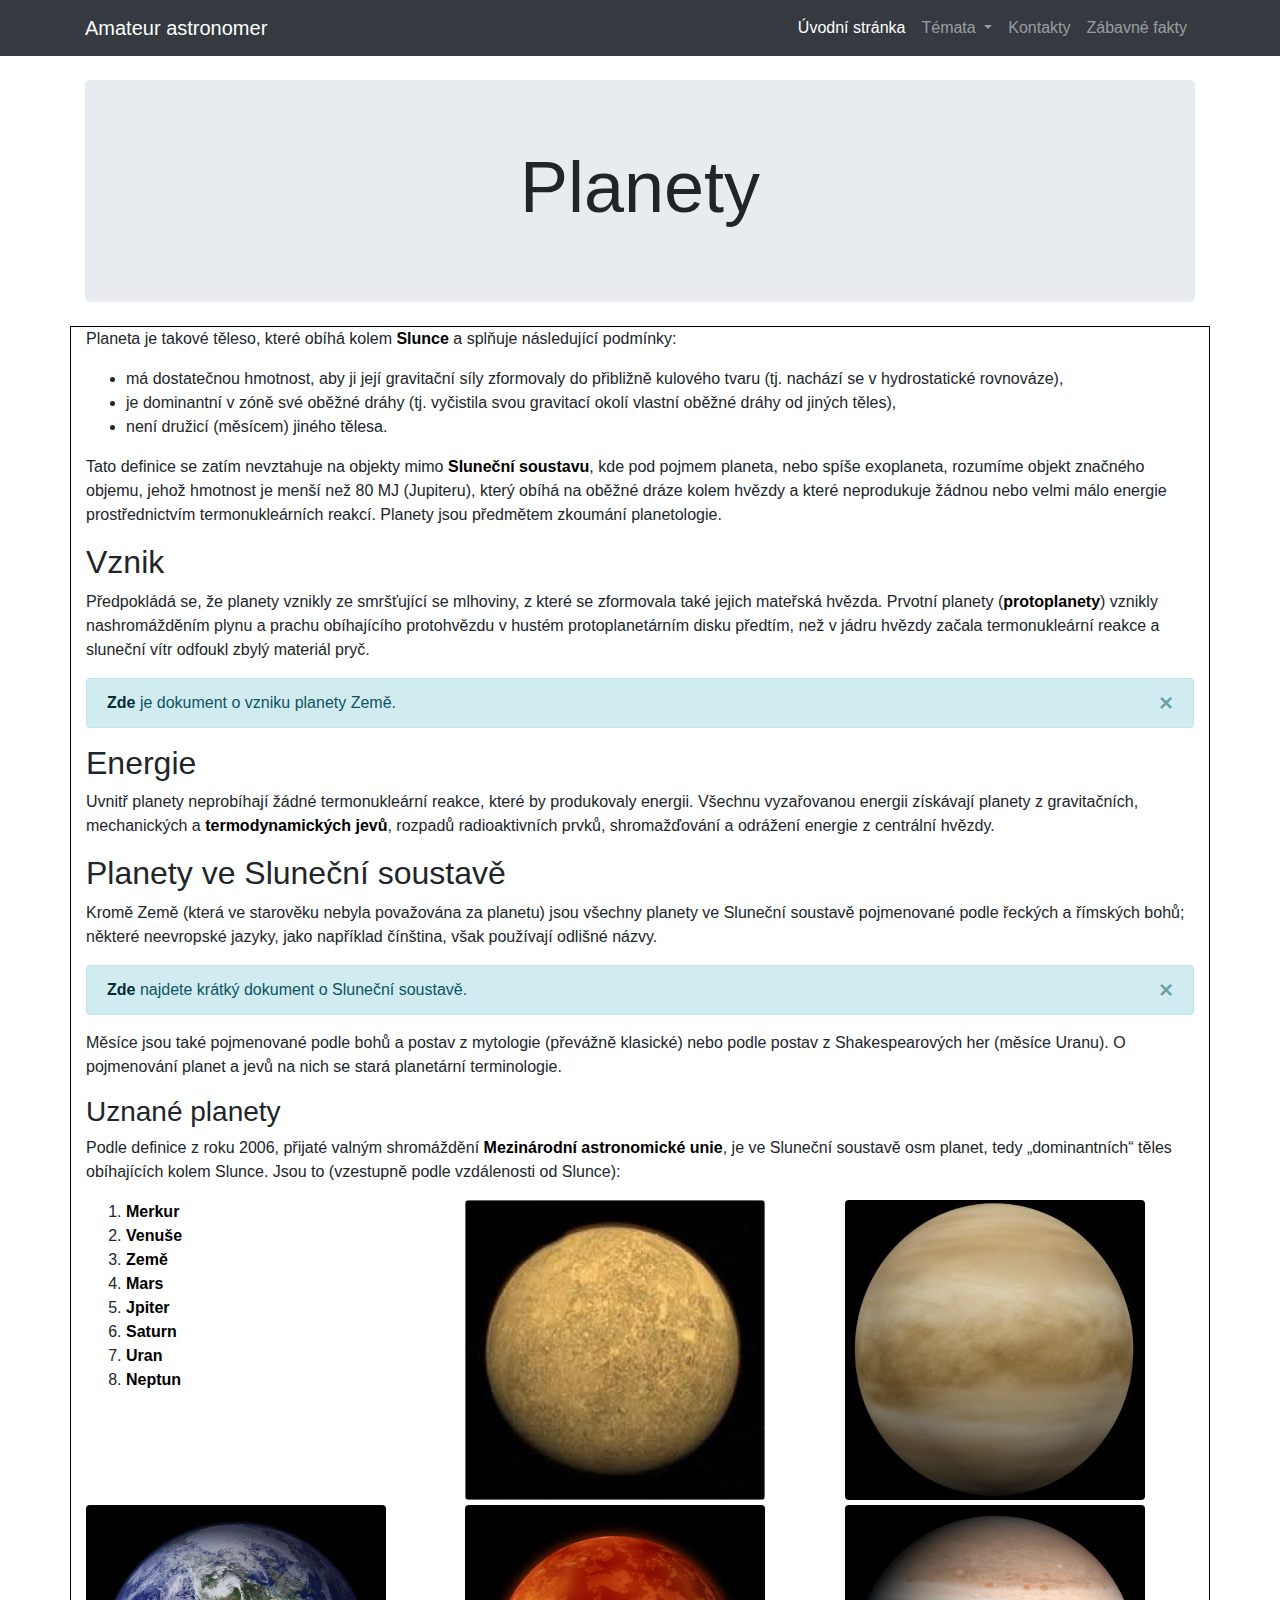
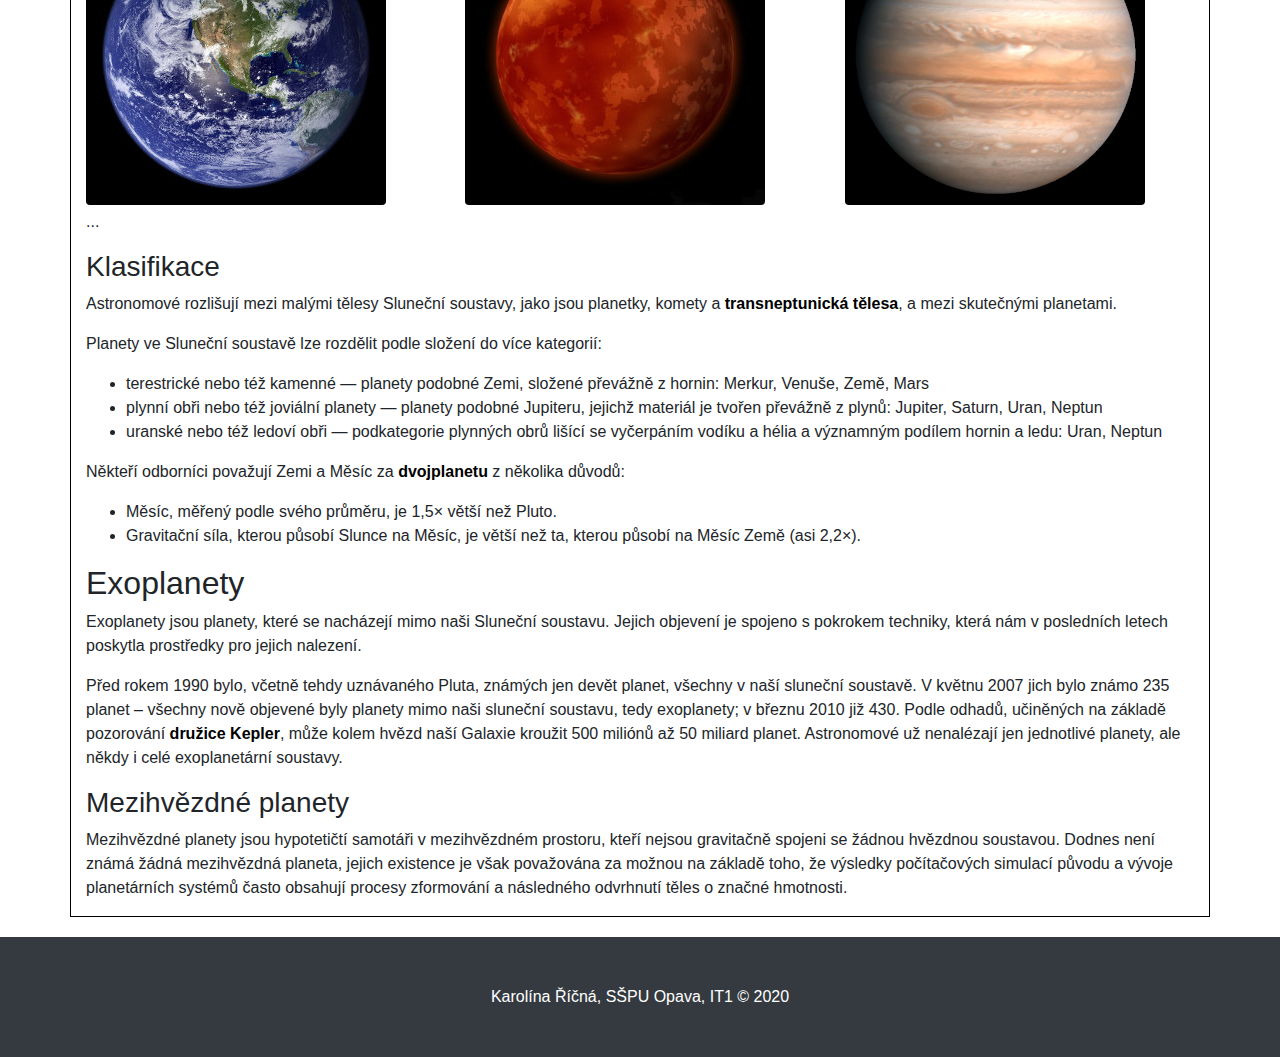
<file: planety/index.html>
<!DOCTYPE html>
<html lang="cs">

<head>

  <meta charset="utf-8">
  <meta name="viewport" content="width=device-width, initial-scale=1, shrink-to-fit=no">
  <meta name="description" content="">
  <meta name="author" content="">

  <title>Heroic Features - Start Bootstrap Template</title>

  <!-- Bootstrap core CSS -->
  <link href="../vendor/bootstrap/css/bootstrap.min.css" rel="stylesheet">

  <!-- Custom styles for this template -->
  <link href="../css/heroic-features.css" rel="stylesheet">

</head>

<body>

  <!-- Navigation -->
  <nav class="navbar navbar-expand-lg navbar-dark bg-dark fixed-top">
    <div class="container">
      <a class="navbar-brand" href="../easteregg/index.html">Amateur astronomer</a>
      <button class="navbar-toggler" type="button" data-toggle="collapse" data-target="#navbarResponsive" aria-controls="navbarResponsive" aria-expanded="false" aria-label="Toggle navigation">
        <span class="navbar-toggler-icon"></span>
      </button>
      <div class="collapse navbar-collapse" id="navbarResponsive">
        <ul class="navbar-nav ml-auto">
          <li class="nav-item active">
            <a class="nav-link" href="../index.html">Úvodní stránka </a>
          </li>
          <li class="nav-item dropdown">
            <a class="nav-link dropdown-toggle" href="#" id="navbardrop" data-toggle="dropdown">
             Témata
            </a>
            <div class="dropdown-menu">
              <a class="dropdown-item" href="../astronomie/index.html">Astronomie</a>
              <a class="dropdown-item" href="../vesmir/index.html">Vesmír</a>
              <a class="dropdown-item" href="../galaxie/index.html">Galaxie</a>
              <a class="dropdown-item" href="../cernediry/index.html">Černé díry</a>
              <a class="dropdown-item" href="../hvezdy/index.html">Hvězdy</a>
              <a class="dropdown-item" href="#">Planety<span class="sr-only">(current)</span></a>
              <a class="dropdown-item" href="../trpasliciplanety/index.html">Trpasličí planety</a>
              <a class="dropdown-item" href="../mesice/index.html">Měsíce</a>
              <a class="dropdown-item" href="../meteory/index.html">Meteory</a>
              <a class="dropdown-item" href="../iss/index.html">ISS</a>
            </div>
          </li>
          <li class="nav-item">
            <a class="nav-link" href="../kontakty/index.html">Kontakty</a>
          </li>
          <li>
            <a class="nav-link" href="../zabavnefakty/index.html">Zábavné fakty</a>
          </li>
        </ul>
      </div>
    </div>
  </nav>

  <!-- Page Content -->
  <div class="container">

    <!-- Jumbotron Header -->
    <header class="jumbotron my-4">
      <h1 class="display-3 text-center">Planety</h1>
    </header>

    <!-- Page Features -->
    
    <!-- /.row -->

  </div>
  <!-- /.container -->
  <main class="container" style="border: solid black 1px; margin-bottom: 20px;">
    <p>Planeta je takové těleso, které obíhá kolem <a href="https://cs.wikipedia.org/wiki/Slunce" style="text-decoration: none; color: black;" target="_blank"><b>Slunce</b></a> a splňuje následující podmínky:</p>
    <ul>
      <li>má dostatečnou hmotnost, aby ji její gravitační síly zformovaly do přibližně kulového tvaru (tj. nachází se v hydrostatické rovnováze),</li>
      <li>je dominantní v zóně své oběžné dráhy (tj. vyčistila svou gravitací okolí vlastní oběžné dráhy od jiných těles),</li>
      <li>není družicí (měsícem) jiného tělesa.</li>
    </ul>
    <p>Tato definice se zatím nevztahuje na objekty mimo <a href="https://cs.wikipedia.org/wiki/Slune%C4%8Dn%C3%AD_soustava" style="text-decoration: none; color: black;" target="_blank"><b>Sluneční soustavu</b></a>, kde pod pojmem planeta, nebo spíše exoplaneta, rozumíme objekt značného objemu, jehož hmotnost je menší než 80 MJ (Jupiteru), který obíhá na oběžné dráze kolem hvězdy a které neprodukuje žádnou nebo velmi málo energie prostřednictvím termonukleárních reakcí. Planety jsou předmětem zkoumání planetologie. </p>
    <h2>Vznik</h2>
    <p>Předpokládá se, že planety vznikly ze smršťující se mlhoviny, z které se zformovala také jejich mateřská hvězda. Prvotní planety (<a href="https://cs.wikipedia.org/wiki/Protoplaneta" style="text-decoration: none; color: black;" target="_blank"><b>protoplanety</b></a>) vznikly nashromážděním plynu a prachu obíhajícího protohvězdu v hustém protoplanetárním disku předtím, než v jádru hvězdy začala termonukleární reakce a sluneční vítr odfoukl zbylý materiál pryč.</p>
    <div class="alert alert-info alert-dismissible fade show" style="margin-top: 10px;">
      <button type="button" class="close" data-dismiss="alert">&times;</button>
    <a href="https://www.youtube.com/watch?v=O4nxnbAc1nA" class="alert-link" target="_blank">Zde</a> je dokument o vzniku planety Země.
    </div>
    <h2>Energie</h2>
    <p>Uvnitř planety neprobíhají žádné termonukleární reakce, které by produkovaly energii. Všechnu vyzařovanou energii získávají planety z gravitačních, mechanických a <a href="https://cs.wikipedia.org/wiki/Termodynamick%C3%BD_d%C4%9Bj" style="text-decoration: none; color: black;" target="_blank"><b>termodynamických jevů</b></a>, rozpadů radioaktivních prvků, shromažďování a odrážení energie z centrální hvězdy.</p>
    <h2>Planety ve Sluneční soustavě</h2>
    <p>Kromě Země (která ve starověku nebyla považována za planetu) jsou všechny planety ve Sluneční soustavě pojmenované podle řeckých a římských bohů; některé neevropské jazyky, jako například čínština, však používají odlišné názvy.  </p>
    <div class="alert alert-info alert-dismissible fade show" style="margin-top: 10px;">
      <button type="button" class="close" data-dismiss="alert">&times;</button>
    <a href="https://www.youtube.com/watch?v=5jeRHgs26jw&t=4s" class="alert-link" target="_blank">Zde</a> najdete krátký dokument o Sluneční soustavě.
    </div>
    <p>Měsíce jsou také pojmenované podle bohů a postav z mytologie (převážně klasické) nebo podle postav z Shakespearových her (měsíce Uranu). O pojmenování planet a jevů na nich se stará planetární terminologie.</p>
    <h3>Uznané planety</h3>
    <p>Podle definice z roku 2006, přijaté valným shromáždění <a href="https://cs.wikipedia.org/wiki/Mezin%C3%A1rodn%C3%AD_astronomick%C3%A1_unie" style="text-decoration: none; color: black;" target="_blank"><b>Mezinárodní astronomické unie</b></a>, je ve Sluneční soustavě osm planet, tedy „dominantních“ těles obíhajících kolem Slunce. Jsou to (vzestupně podle vzdálenosti od Slunce):</p>
    <div class="row">
      <div class="col-xs-12 col-sm-4 col-md-4 col-lg-4" style="margin-bottom: 5px;">
        <ol>
          <li><a href="https://cs.wikipedia.org/wiki/Merkur_(planeta)" style="text-decoration: none; color: black;" target="_blank"><b>Merkur</b></a></li>
          <li><a href="https://cs.wikipedia.org/wiki/Venu%C5%A1e_(planeta)" style="text-decoration: none; color: black;" target="_blank"><b>Venuše</b></a></li>
          <li><a href="https://cs.wikipedia.org/wiki/Zem%C4%9B" style="text-decoration: none; color: black;" target="_blank"><b>Země</b></a></li>
          <li><a href="https://cs.wikipedia.org/wiki/Mars_(planeta)" style="text-decoration: none; color: black;" target="_blank"><b>Mars</b></a></li>
          <li><a href="https://cs.wikipedia.org/wiki/Jupiter_(planeta)" style="text-decoration: none; color: black;" target="_blank"><b>Jpiter</b></a></li>
          <li><a href="https://cs.wikipedia.org/wiki/Saturn_(planeta)" style="text-decoration: none; color: black;" target="_blank"><b>Saturn</b></a></li>
          <li><a href="https://cs.wikipedia.org/wiki/Uran_(planeta)" style="text-decoration: none; color: black;" target="_blank"><b>Uran</b></a></li>
          <li><a href="https://cs.wikipedia.org/wiki/Neptun_(planeta)" style="text-decoration: none; color: black;" target="_blank"><b>Neptun</b></a></li>
        </ol>
      </div>
      <div class="col-xs-12 col-sm-4 col-md-4 col-lg-4" style="margin-bottom: 5px;">
        <img src="merkur.jpg" alt="planeta merkur" class="img img-fluid rounded">
      </div>
      <div class="col-xs-12 col-sm-4 col-md-4 col-lg-4" style="margin-bottom: 5px;">
        <img src="venuse.jpg" alt="planeta venuše" class="img img-fluid rounded">
      </div>
    </div>
    <div class="row">
      <div class="col-xs-12 col-sm-4 col-md-4 col-lg-4" style="margin-bottom: 5px;">
        <img src="zeme.jpg" alt="planeta země" class="img img-fluid rounded">
      </div>
      <div class="col-xs-12 col-sm-4 col-md-4 col-lg-4" style="margin-bottom: 5px;">
        <img src="mars.jpg" alt="planeta mars" class="img img-fluid rounded">
      </div>
      <div class="col-xs-12 col-sm-4 col-md-4 col-lg-4" style="margin-bottom: 5px;">
        <img src="jupiter.png" alt="planeta jupiter" class="img img-fluid rounded">
      </div>
    </div>
    <p>...</p>
    <h3>Klasifikace</h3>
    <p>Astronomové rozlišují mezi malými tělesy Sluneční soustavy, jako jsou planetky, komety a <a href="https://cs.wikipedia.org/wiki/Transneptunick%C3%A9_t%C4%9Bleso" style="text-decoration: none; color: black;" target="_blank"><b>transneptunická tělesa</b></a>, a mezi skutečnými planetami.</p>
    <p>Planety ve Sluneční soustavě lze rozdělit podle složení do více kategorií:</p>
    <ul>
      <li>terestrické nebo též kamenné — planety podobné Zemi, složené převážně z hornin: Merkur, Venuše, Země, Mars</li>
      <li>plynní obři nebo též joviální planety — planety podobné Jupiteru, jejichž materiál je tvořen převážně z plynů: Jupiter, Saturn, Uran, Neptun</li>
      <li>uranské nebo též ledoví obři — podkategorie plynných obrů lišící se vyčerpáním vodíku a hélia a významným podílem hornin a ledu: Uran, Neptun</li>
    </ul>
    <p>Někteří odborníci považují Zemi a Měsíc za <a href="https://cs.wikipedia.org/wiki/Dvojplaneta" style="text-decoration: none; color: black;" target="_blank"><b>dvojplanetu</b></a> z několika důvodů:</p>
    <ul>
      <li>Měsíc, měřený podle svého průměru, je 1,5× větší než Pluto.</li>
      <li>Gravitační síla, kterou působí Slunce na Měsíc, je větší než ta, kterou působí na Měsíc Země (asi 2,2×).</li>
    </ul>
    <h2>Exoplanety</h2>
    <p>Exoplanety jsou planety, které se nacházejí mimo naši Sluneční soustavu. Jejich objevení je spojeno s pokrokem techniky, která nám v posledních letech poskytla prostředky pro jejich nalezení.</p>
    <p>Před rokem 1990 bylo, včetně tehdy uznávaného Pluta, známých jen devět planet, všechny v naší sluneční soustavě. V květnu 2007 jich bylo známo 235 planet – všechny nově objevené byly planety mimo naši sluneční soustavu, tedy exoplanety; v březnu 2010 již 430. Podle odhadů, učiněných na základě pozorování <a href="https://cs.wikipedia.org/wiki/Kepler_(sonda)" style="text-decoration: none; color: black;" target="_blank"><b>družice Kepler</b></a>, může kolem hvězd naší Galaxie kroužit 500 miliónů až 50 miliard planet. Astronomové už nenalézají jen jednotlivé planety, ale někdy i celé exoplanetární soustavy. </p>
    <h3>Mezihvězdné planety</h3>
    <p>Mezihvězdné planety jsou hypotetičtí samotáři v mezihvězdném prostoru, kteří nejsou gravitačně spojeni se žádnou hvězdnou soustavou. Dodnes není známá žádná mezihvězdná planeta, jejich existence je však považována za možnou na základě toho, že výsledky počítačových simulací původu a vývoje planetárních systémů často obsahují procesy zformování a následného odvrhnutí těles o značné hmotnosti.</p>
  </main>
  <!-- Footer -->
  <footer class="py-5 bg-dark">
    <div class="container">
      <p class="m-0 text-center text-white">Karolína Říčná, SŠPU Opava, IT1 &copy; 2020</p>
    </div>
    <!-- /.container -->
  </footer>

  <!-- Bootstrap core JavaScript -->
  <script src="../vendor/jquery/jquery.min.js"></script>
  <script src="../vendor/bootstrap/js/bootstrap.bundle.min.js"></script>

</body>

</html>
</file>
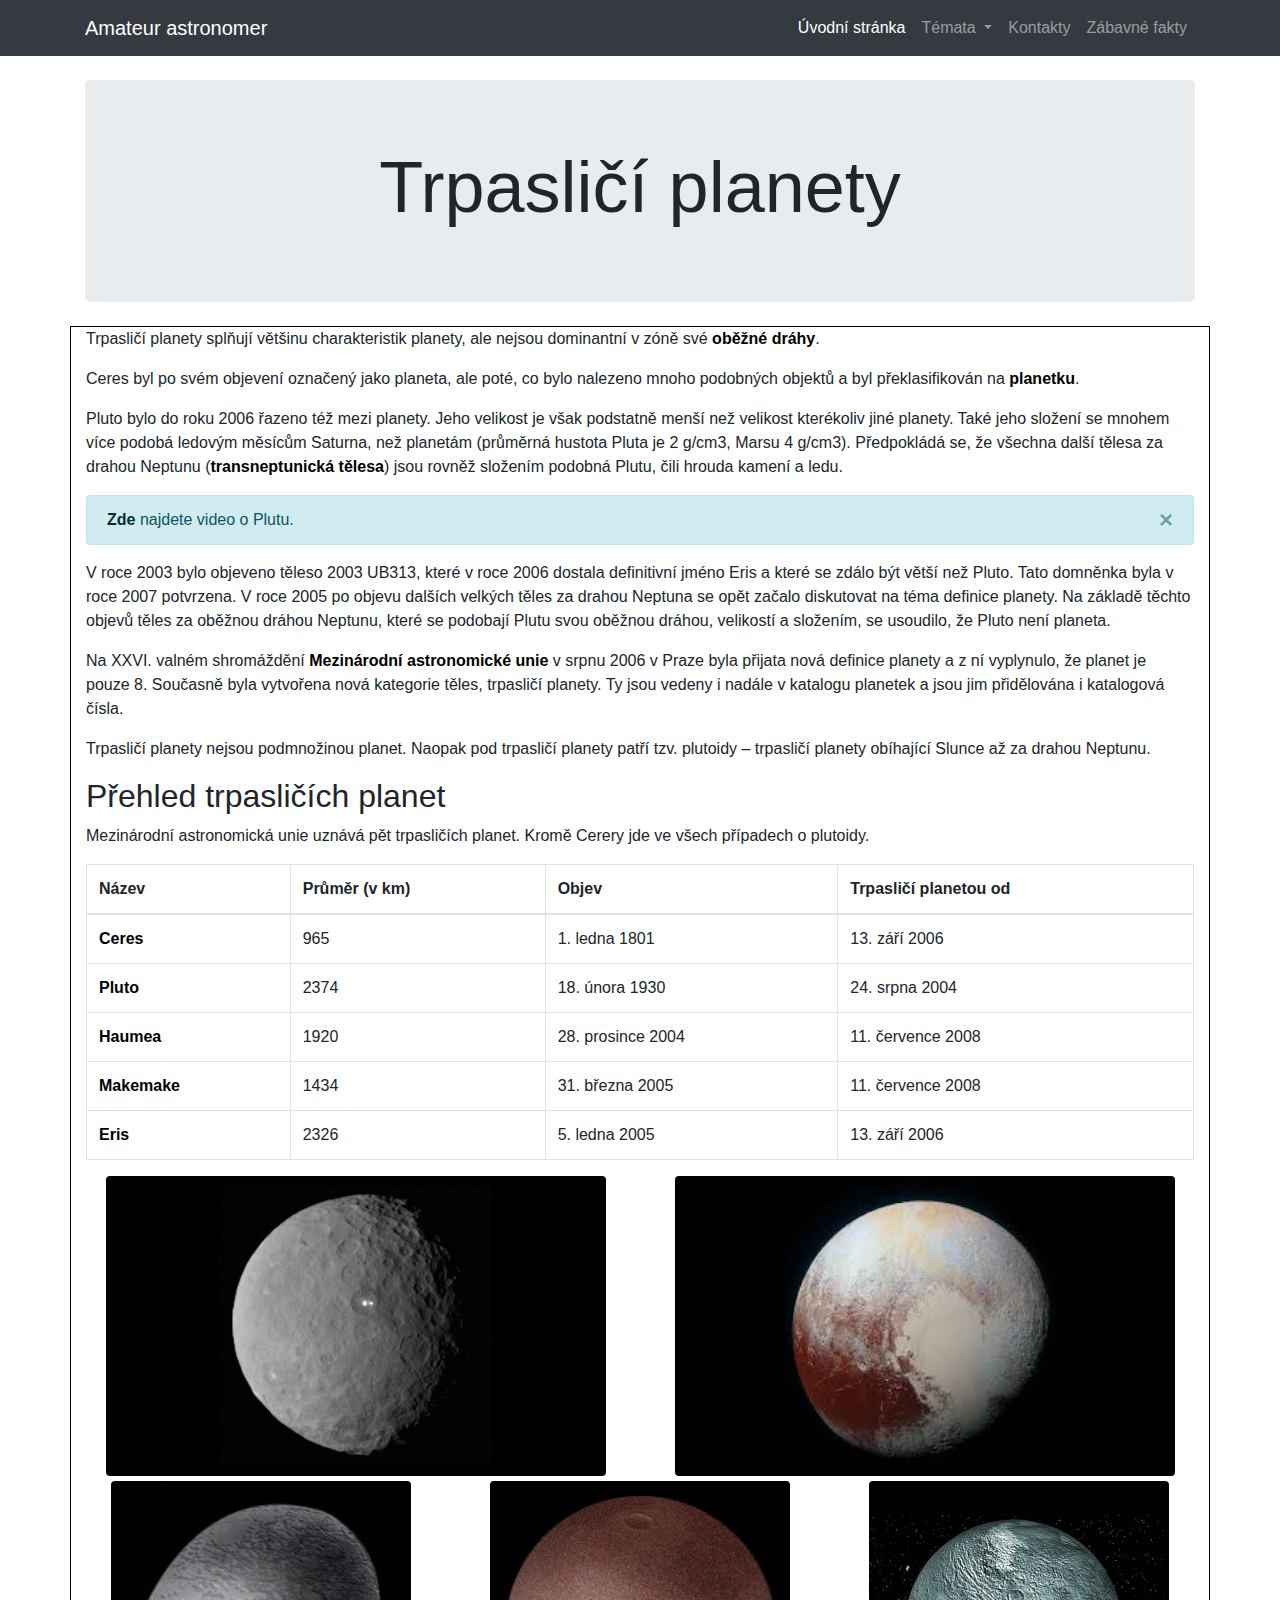
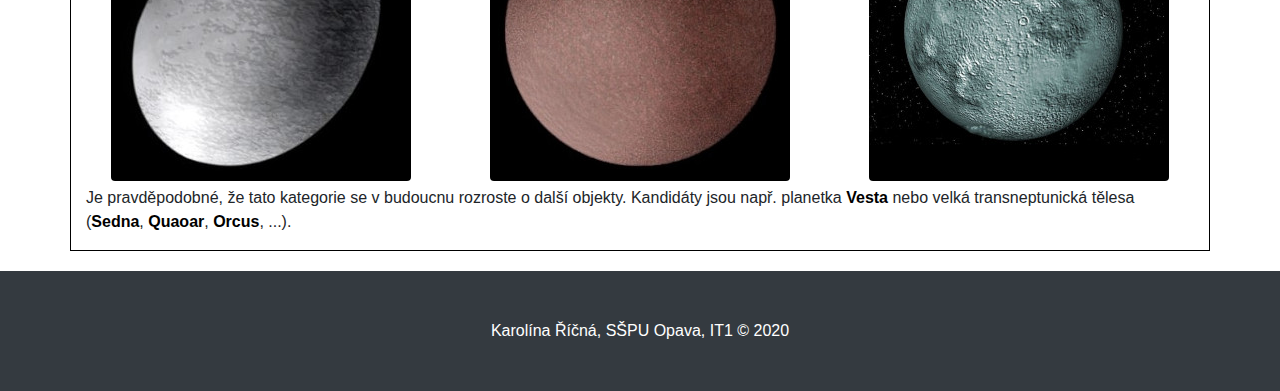
<file: trpasliciplanety/index.html>
<!DOCTYPE html>
<html lang="cs">

<head>

  <meta charset="utf-8">
  <meta name="viewport" content="width=device-width, initial-scale=1, shrink-to-fit=no">
  <meta name="description" content="">
  <meta name="author" content="">

  <title>Heroic Features - Start Bootstrap Template</title>

  <!-- Bootstrap core CSS -->
  <link href="../vendor/bootstrap/css/bootstrap.min.css" rel="stylesheet">

  <!-- Custom styles for this template -->
  <link href="../css/heroic-features.css" rel="stylesheet">

</head>

<body>

  <!-- Navigation -->
  <nav class="navbar navbar-expand-lg navbar-dark bg-dark fixed-top">
    <div class="container">
      <a class="navbar-brand" href="../easteregg/index.html">Amateur astronomer</a>
      <button class="navbar-toggler" type="button" data-toggle="collapse" data-target="#navbarResponsive" aria-controls="navbarResponsive" aria-expanded="false" aria-label="Toggle navigation">
        <span class="navbar-toggler-icon"></span>
      </button>
      <div class="collapse navbar-collapse" id="navbarResponsive">
        <ul class="navbar-nav ml-auto">
          <li class="nav-item active">
            <a class="nav-link" href="../index.html">Úvodní stránka </a>
          </li>
          <li class="nav-item dropdown">
            <a class="nav-link dropdown-toggle" href="#" id="navbardrop" data-toggle="dropdown">
             Témata
            </a>
            <div class="dropdown-menu">
              <a class="dropdown-item" href="../astronomie/index.html">Astronomie</a>
              <a class="dropdown-item" href="../vesmir/index.html">Vesmír</a>
              <a class="dropdown-item" href="../galaxie/index.html">Galaxie</a>
              <a class="dropdown-item" href="../cernediry/index.html">Černé díry</a>
              <a class="dropdown-item" href="../hvezdy/index.html">Hvězdy</a>
              <a class="dropdown-item" href="../planety/index.html">Planety</a>
              <a class="dropdown-item" href="#">Trpasličí planety<span class="sr-only">(current)</span></a>
              <a class="dropdown-item" href="../mesice/index.html">Měsíce</a>
              <a class="dropdown-item" href="../meteory/index.html">Meteory</a>
              <a class="dropdown-item" href="../iss/index.html">ISS</a>
            </div>
          </li>
          <li class="nav-item">
            <a class="nav-link" href="../kontakty/index.html">Kontakty</a>
          </li>
          <li>
            <a class="nav-link" href="../zabavnefakty/index.html">Zábavné fakty</a>
          </li>
        </ul>
      </div>
    </div>
  </nav>

  <!-- Page Content -->
  <div class="container">

    <!-- Jumbotron Header -->
    <header class="jumbotron my-4">
      <h1 class="display-3 text-center">Trpasličí planety</h1>
    </header>

    <!-- Page Features -->
    
    <!-- /.row -->

  </div>
  <!-- /.container -->
  <main class="container" style="border: solid black 1px; margin-bottom: 20px;">
    <p>Trpasličí planety splňují většinu charakteristik planety, ale nejsou dominantní v zóně své <a href="https://cs.wikipedia.org/wiki/Ob%C4%9B%C5%BEn%C3%A1_dr%C3%A1ha" style="text-decoration: none; color: black;" target="_blank"><b>oběžné dráhy</b></a>.</p>
    <p>Ceres byl po svém objevení označený jako planeta, ale poté, co bylo nalezeno mnoho podobných objektů a byl překlasifikován na <a href="https://cs.wikipedia.org/wiki/Planetka" style="text-decoration: none; color: black;" target="_blank"><b>planetku</b></a>.</p>
    <p>Pluto bylo do roku 2006 řazeno též mezi planety. Jeho velikost je však podstatně menší než velikost kterékoliv jiné planety. Také jeho složení se mnohem více podobá ledovým měsícům Saturna, než planetám (průměrná hustota Pluta je 2 g/cm3, Marsu 4 g/cm3). Předpokládá se, že všechna další tělesa za drahou Neptunu (<a href="https://cs.wikipedia.org/wiki/Transneptunick%C3%A9_t%C4%9Bleso" style="text-decoration: none; color: black;" target="_blank"><b>transneptunická tělesa</b></a>) jsou rovněž složením podobná Plutu, čili hrouda kamení a ledu.</p>
    <div class="alert alert-info alert-dismissible fade show" style="margin-top: 10px;">
      <button type="button" class="close" data-dismiss="alert">&times;</button>
    <a href="https://www.youtube.com/watch?v=XlgoSXsj-XU" class="alert-link" target="_blank">Zde</a> najdete video o Plutu.
    </div>
    <p>V roce 2003 bylo objeveno těleso 2003 UB313, které v roce 2006 dostala definitivní jméno Eris a které se zdálo být větší než Pluto. Tato domněnka byla v roce 2007 potvrzena. V roce 2005 po objevu dalších velkých těles za drahou Neptuna se opět začalo diskutovat na téma definice planety. Na základě těchto objevů těles za oběžnou dráhou Neptunu, které se podobají Plutu svou oběžnou dráhou, velikostí a složením, se usoudilo, že Pluto není planeta.</p>
    <p>Na XXVI. valném shromáždění <a href="https://cs.wikipedia.org/wiki/Mezin%C3%A1rodn%C3%AD_astronomick%C3%A1_unie" style="text-decoration: none; color: black;" target="_blank"><b>Mezinárodní astronomické unie</b></a> v srpnu 2006 v Praze byla přijata nová definice planety a z ní vyplynulo, že planet je pouze 8. Současně byla vytvořena nová kategorie těles, trpasličí planety. Ty jsou vedeny i nadále v katalogu planetek a jsou jim přidělována i katalogová čísla.</p>
    <p>Trpasličí planety nejsou podmnožinou planet. Naopak pod trpasličí planety patří tzv. plutoidy – trpasličí planety obíhající Slunce až za drahou Neptunu.</p>
    <h2>Přehled trpasličích planet</h2>
    <p>Mezinárodní astronomická unie uznává pět trpasličích planet. Kromě Cerery jde ve všech případech o plutoidy.</p>
    <table class=" table table-bordered table-hover">
<thead>
<tr>
  <th>Název</th>
  <th>Průměr (v km)</th>
  <th>Objev</th>
  <th>Trpasličí planetou od</th>
</tr>
</thead>
<tbody>
<tr>
  <td><a href="https://cs.wikipedia.org/wiki/Ceres_(trpasli%C4%8D%C3%AD_planeta)" style="text-decoration: none; color: black;" target="_blank"><b>Ceres</b></a></td>
  <td>965</td>
  <td>1. ledna 1801</td>
  <td>13. září 2006</td>
</tr>
<tr>
  <td><a href="https://cs.wikipedia.org/wiki/Pluto_(trpasli%C4%8D%C3%AD_planeta)" style="text-decoration: none; color: black;" target="_blank"><b>Pluto</b></a></td>
  <td>2374</td>
  <td>18. února 1930</td>
  <td>24. srpna 2004</td>
</tr>
<tr>
  <td><a href="https://cs.wikipedia.org/wiki/Haumea_(trpasli%C4%8D%C3%AD_planeta)" style="text-decoration: none; color: black;" target="_blank"><b>Haumea</b></a></td>
  <td>1920</td>
  <td>28. prosince 2004</td>
  <td>11. července 2008</td>
</tr>
<tr>
  <td><a href="https://cs.wikipedia.org/wiki/Makemake_(trpasli%C4%8D%C3%AD_planeta)" style="text-decoration: none; color: black;" target="_blank"><b>Makemake</b></a></td>
  <td>1434</td>
  <td>31. března 2005</td>
  <td>11. července 2008</td>
</tr>
<tr>
  <td><a href="https://cs.wikipedia.org/wiki/Eris_(trpasli%C4%8D%C3%AD_planeta)" style="text-decoration: none; color: black;" target="_blank"><b>Eris</b></a></td>
  <td>2326</td>
  <td>5. ledna 2005</td>
  <td>13. září 2006</td>
</tr>
</tbody>
    </table>
    <div class="row">
      <div class="col-xs-12 col-sm-6 col-md-6 col-lg-6 text-center" style="margin-bottom: 5px;">
        <img src="ceres.jpg" alt="ceres" class="img img-fluid rounded">
      </div>
      <div class="col-xs-12 col-sm-6 col-md-6 col-lg-6 text-center" style="margin-bottom: 5px;">
        <img src="pluto.jpg" alt="pluto" class="img img-fluid rounded">
      </div>
    </div>
    <div class="row">
      <div class="col-xs-12 col-sm-4 col-md-4 col-lg-4 text-center" style="margin-bottom: 5px;">
        <img src="haumea.jpg" alt="haumea" class="img img-fluid rounded">
      </div>
      <div class="col-xs-12 col-sm-4 col-md-4 col-lg-4 text-center" style="margin-bottom: 5px;">
        <img src="makemake.jpg" alt="makemake" class="img img-fluid rounded">
      </div>
      <div class="col-xs-12 col-sm-4 col-md-4 col-lg-4 text-center" style="margin-bottom: 5px;">
        <img src="eris.jpg" alt="eris" class="img img-fluid rounded">
      </div>
    </div>
    <p>Je pravděpodobné, že tato kategorie se v budoucnu rozroste o další objekty. Kandidáty jsou např. planetka <a href="https://cs.wikipedia.org/wiki/Vesta_(planetka)" style="text-decoration: none; color: black;" target="_blank"><b>Vesta</b></a> nebo velká transneptunická tělesa (<a href="https://cs.wikipedia.org/wiki/Sedna_(planetka)" style="text-decoration: none; color: black;" target="_blank"><b>Sedna</b></a>, <a href="https://cs.wikipedia.org/wiki/Quaoar_(planetka)" style="text-decoration: none; color: black;" target="_blank"><b>Quaoar</b></a>, <a href="https://cs.wikipedia.org/wiki/Orcus_(planetka)" style="text-decoration: none; color: black;" target="_blank"><b>Orcus</b></a>, ...).</p>
  </main>
  <!-- Footer -->
  <footer class="py-5 bg-dark">
    <div class="container">
      <p class="m-0 text-center text-white">Karolína Říčná, SŠPU Opava, IT1 &copy; 2020</p>
    </div>
    <!-- /.container -->
  </footer>

  <!-- Bootstrap core JavaScript -->
  <script src="../vendor/jquery/jquery.min.js"></script>
  <script src="../vendor/bootstrap/js/bootstrap.bundle.min.js"></script>

</body>

</html>
</file>
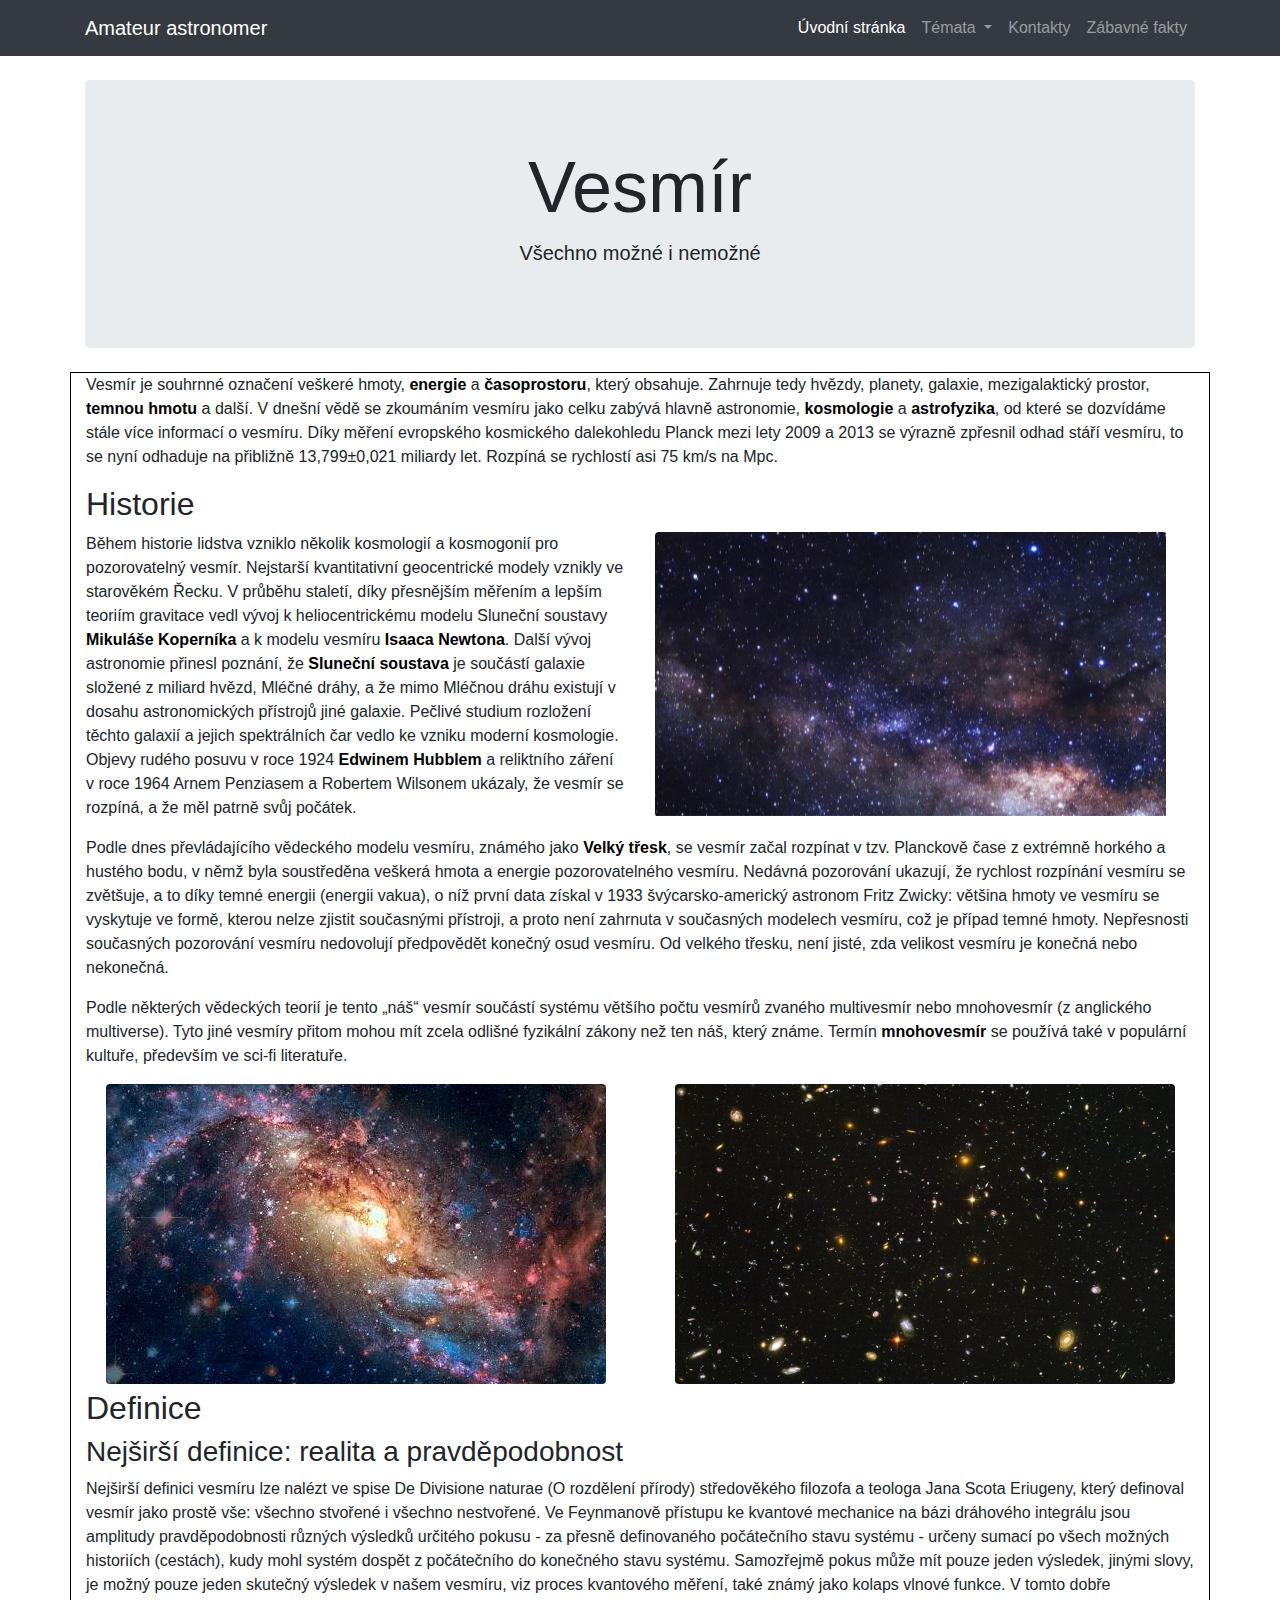
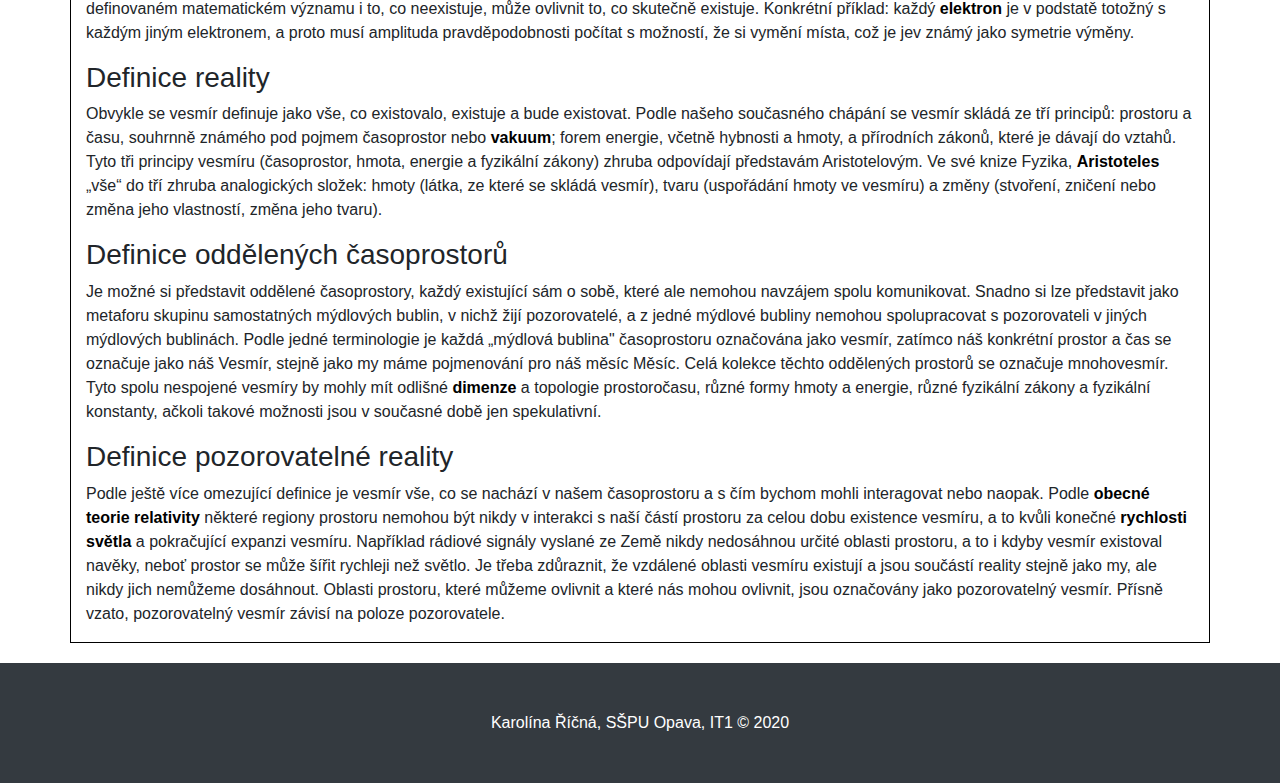
<file: vesmir/index.html>
<!DOCTYPE html>
<html lang="cs">

<head>

  <meta charset="utf-8">
  <meta name="viewport" content="width=device-width, initial-scale=1, shrink-to-fit=no">
  <meta name="description" content="">
  <meta name="author" content="">

  <title>Heroic Features - Start Bootstrap Template</title>

  <!-- Bootstrap core CSS -->
  <link href="../vendor/bootstrap/css/bootstrap.min.css" rel="stylesheet">

  <!-- Custom styles for this template -->
  <link href="../css/heroic-features.css" rel="stylesheet">

</head>

<body>

  <!-- Navigation -->
  <nav class="navbar navbar-expand-lg navbar-dark bg-dark fixed-top">
    <div class="container">
      <a class="navbar-brand" href="../easteregg/index.html">Amateur astronomer</a>
      <button class="navbar-toggler" type="button" data-toggle="collapse" data-target="#navbarResponsive" aria-controls="navbarResponsive" aria-expanded="false" aria-label="Toggle navigation">
        <span class="navbar-toggler-icon"></span>
      </button>
      <div class="collapse navbar-collapse" id="navbarResponsive">
        <ul class="navbar-nav ml-auto">
          <li class="nav-item active">
            <a class="nav-link" href="../index.html">Úvodní stránka </a>
          </li>
          <li class="nav-item dropdown">
            <a class="nav-link dropdown-toggle" href="#" id="navbardrop" data-toggle="dropdown">
             Témata
            </a>
            <div class="dropdown-menu">
              <a class="dropdown-item" href="../astronomie/index.html">Astronomie</a>
              <a class="dropdown-item" href="#">Vesmír<span class="sr-only">(current)</span></a>
              <a class="dropdown-item" href="../galaxie/index.html">Galaxie</a>
              <a class="dropdown-item" href="../cernediry/index.html">Černé díry</a>
              <a class="dropdown-item" href="../hvezdy/index.html">Hvězdy</a>
              <a class="dropdown-item" href="../planety/index.html">Planety</a>
              <a class="dropdown-item" href="../trpasliciplanety/index.html">Trpasličí planety</a>
              <a class="dropdown-item" href="../mesice/index.html">Měsíce</a>
              <a class="dropdown-item" href="../meteory/index.html">Meteory</a>
              <a class="dropdown-item" href="../iss/index.html">ISS</a>
            </div>
          </li>
          <li class="nav-item">
            <a class="nav-link" href="../kontakty/index.html">Kontakty</a>
          </li>
          <li>
            <a class="nav-link" href="../zabavnefakty/index.html">Zábavné fakty</a>
          </li>
        </ul>
      </div>
    </div>
  </nav>

  <!-- Page Content -->
  <div class="container">

    <!-- Jumbotron Header -->
    <header class="jumbotron my-4">
      <h1 class="display-3 text-center">Vesmír</h1>
      <p class="lead text-center">Všechno možné i nemožné</p>
    </header>

    <!-- Page Features -->
    
    <!-- /.row -->

  </div>
  <!-- /.container -->
  <main class="container" style="border: solid black 1px; margin-bottom: 20px;">
    <p>Vesmír je souhrnné označení veškeré hmoty, <a href="https://cs.wikipedia.org/wiki/Energie" style="text-decoration: none; color: black;" target="_blank"><b>energie</b></a> a <a href="https://cs.wikipedia.org/wiki/%C4%8Casoprostor" style="text-decoration: none; color: black;" target="_blank"><b>časoprostoru</b></a>, který obsahuje. Zahrnuje tedy hvězdy, planety, galaxie, mezigalaktický prostor, <a href="https://cs.wikipedia.org/wiki/Temn%C3%A1_hmota" style="text-decoration: none; color: black;" target="_blank"><b>temnou hmotu</b></a> a další. V dnešní vědě se zkoumáním vesmíru jako celku zabývá hlavně astronomie, <a href="https://cs.wikipedia.org/wiki/Kosmologie" style="text-decoration: none; color: black;" target="_blank"><b>kosmologie</b></a> a <a href="https://cs.wikipedia.org/wiki/Astrofyzika" style="text-decoration: none; color: black;" target="_blank"><b>astrofyzika</b></a>, od které se dozvídáme stále více informací o vesmíru.
      Díky měření evropského kosmického dalekohledu Planck mezi lety 2009 a 2013 se výrazně zpřesnil odhad stáří vesmíru, to se nyní odhaduje na přibližně 13,799±0,021 miliardy let. Rozpíná se rychlostí asi 75 km/s na Mpc. 
    </p>
      <h2>Historie</h2>
      <div class="row">
        <div class="col-xs-12 col-sm-6 col-md-6 col-lg-6">
          <p>Během historie lidstva vzniklo několik kosmologií a kosmogonií pro pozorovatelný vesmír. Nejstarší kvantitativní geocentrické modely vznikly ve starověkém Řecku. V průběhu staletí, díky přesnějším měřením a lepším teoriím gravitace vedl vývoj k heliocentrickému modelu Sluneční soustavy <a href="https://cs.wikipedia.org/wiki/Mikul%C3%A1%C5%A1_Kopern%C3%ADk" style="text-decoration: none; color: black;" target="_blank"><b>Mikuláše Koperníka</b></a> a k modelu vesmíru <a href="https://cs.wikipedia.org/wiki/Isaac_Newton" style="text-decoration: none; color: black;" target="_blank"><b>Isaaca Newtona</b></a>. Další vývoj astronomie přinesl poznání, že <a href="https://cs.wikipedia.org/wiki/Slune%C4%8Dn%C3%AD_soustava" style="text-decoration: none; color: black;" target="_blank"><b>Sluneční soustava</b></a> je součástí galaxie složené z miliard hvězd, Mléčné dráhy, a že mimo Mléčnou dráhu existují v dosahu astronomických přístrojů jiné galaxie. Pečlivé studium rozložení těchto galaxií a jejich spektrálních čar vedlo ke vzniku moderní kosmologie. Objevy rudého posuvu v roce 1924 <a href="https://cs.wikipedia.org/wiki/Edwin_Hubble" style="text-decoration: none; color: black;" target="_blank"><b>Edwinem Hubblem</b></a> a reliktního záření v roce 1964 Arnem Penziasem a Robertem Wilsonem ukázaly, že vesmír se rozpíná, a že měl patrně svůj počátek.</p>
        </div>
        <div class="col-xs-12 col-sm-6 col-md-6 col-lg-6">
          <img src="vesmir.png" alt="vesmír" class="img img-fluid rounded">
        </div>
      </div>
    <p>Podle dnes převládajícího vědeckého modelu vesmíru, známého jako <a href="https://cs.wikipedia.org/wiki/Velk%C3%BD_t%C5%99esk" style="text-decoration: none; color: black;" target="_blank"><b>Velký třesk</b></a>, se vesmír začal rozpínat v tzv. Planckově čase z extrémně horkého a hustého bodu, v němž byla soustředěna veškerá hmota a energie pozorovatelného vesmíru. Nedávná pozorování ukazují, že rychlost rozpínání vesmíru se zvětšuje, a to díky temné energii (energii vakua), o níž první data získal v 1933 švýcarsko-americký astronom Fritz Zwicky: většina hmoty ve vesmíru se vyskytuje ve formě, kterou nelze zjistit současnými přístroji, a proto není zahrnuta v současných modelech vesmíru, což je případ temné hmoty. Nepřesnosti současných pozorování vesmíru nedovolují předpovědět konečný osud vesmíru. Od velkého třesku, není jisté, zda velikost vesmíru je konečná nebo nekonečná. </p>
    <p>Podle některých vědeckých teorií je tento „náš“ vesmír součástí systému většího počtu vesmírů zvaného multivesmír nebo mnohovesmír (z anglického multiverse). Tyto jiné vesmíry přitom mohou mít zcela odlišné fyzikální zákony než ten náš, který známe. Termín <a href="https://cs.wikipedia.org/wiki/Mnohovesm%C3%ADr" style="text-decoration: none; color: black;" target="_blank"><b>mnohovesmír</b></a> se používá také v populární kultuře, především ve sci-fi literatuře.</p>
    <div class="row">
      <div class="col-xs-12 col-sm-6 col-md-6 col-lg-6 text-center" style="margin-bottom: 5px;">
        <img src="vesmir3.png" alt="vesmír" class="img img-fluid rounded">
      </div>
      <div class="col-xs-12 col-sm-6 col-md-6 col-lg-6 text-center">
        <img src="vesmir2.png" alt="vesmír" class="img img-fluid rounded">
      </div>
    </div>
    <h2>Definice</h2>
    <h3>Nejširší definice: realita a pravděpodobnost</h3>
    <p>Nejširší definici vesmíru lze nalézt ve spise De Divisione naturae (O rozdělení přírody) středověkého filozofa a teologa Jana Scota Eriugeny, který definoval vesmír jako prostě vše: všechno stvořené i všechno nestvořené. Ve Feynmanově přístupu ke kvantové mechanice na bázi dráhového integrálu jsou amplitudy pravděpodobnosti různých výsledků určitého pokusu - za přesně definovaného počátečního stavu systému - určeny sumací po všech možných historiích (cestách), kudy mohl systém dospět z počátečního do konečného stavu systému. Samozřejmě pokus může mít pouze jeden výsledek, jinými slovy, je možný pouze jeden skutečný výsledek v našem vesmíru, viz proces kvantového měření, také známý jako kolaps vlnové funkce. V tomto dobře definovaném matematickém významu i to, co neexistuje, může ovlivnit to, co skutečně existuje. Konkrétní příklad: každý <a href="https://cs.wikipedia.org/wiki/Elektron" style="text-decoration: none; color: black;" target="_blank"><b>elektron</b></a> je v podstatě totožný s každým jiným elektronem, a proto musí amplituda pravděpodobnosti počítat s možností, že si vymění místa, což je jev známý jako symetrie výměny.</p>
    <h3>Definice reality</h3>
    <p>Obvykle se vesmír definuje jako vše, co existovalo, existuje a bude existovat. Podle našeho současného chápání se vesmír skládá ze tří principů: prostoru a času, souhrnně známého pod pojmem časoprostor nebo <a href="https://cs.wikipedia.org/wiki/Vakuum" style="text-decoration: none; color: black;" target="_blank"><b>vakuum</b></a>; forem energie, včetně hybnosti a hmoty, a přírodních zákonů, které je dávají do vztahů. Tyto tři principy vesmíru (časoprostor, hmota, energie a fyzikální zákony) zhruba odpovídají představám Aristotelovým. Ve své knize Fyzika, <a href="https://cs.wikipedia.org/wiki/Aristotel%C3%A9s" style="color: black; text-decoration: none;" target="_blank"><b>Aristoteles</b></a> „vše“ do tří zhruba analogických složek: hmoty (látka, ze které se skládá vesmír), tvaru (uspořádání hmoty ve vesmíru) a změny (stvoření, zničení nebo změna jeho vlastností, změna jeho tvaru). </p>
    <h3>Definice oddělených časoprostorů</h3>
    <p>Je možné si představit oddělené časoprostory, každý existující sám o sobě, které ale nemohou navzájem spolu komunikovat. Snadno si lze představit jako metaforu skupinu samostatných mýdlových bublin, v nichž žijí pozorovatelé, a z jedné mýdlové bubliny nemohou spolupracovat s pozorovateli v jiných mýdlových bublinách. Podle jedné terminologie je každá „mýdlová bublina" časoprostoru označována jako vesmír, zatímco náš konkrétní prostor a čas se označuje jako náš Vesmír, stejně jako my máme pojmenování pro náš měsíc Měsíc. Celá kolekce těchto oddělených prostorů se označuje mnohovesmír. Tyto spolu nespojené vesmíry by mohly mít odlišné <a href="https://cs.wikipedia.org/wiki/Dimenze" style="color: black; text-decoration: none;" target="_blank"><b>dimenze</b></a> a topologie prostoročasu, různé formy hmoty a energie, různé fyzikální zákony a fyzikální konstanty, ačkoli takové možnosti jsou v současné době jen spekulativní.</p>
    <h3>Definice pozorovatelné reality</h3>
    <p>Podle ještě více omezující definice je vesmír vše, co se nachází v našem časoprostoru a s čím bychom mohli interagovat nebo naopak. Podle <a href="https://cs.wikipedia.org/wiki/Obecn%C3%A1_teorie_relativity" style="text-decoration: none; color: black;" target="_blank"><b>obecné teorie relativity</b></a> některé regiony prostoru nemohou být nikdy v interakci s naší částí prostoru za celou dobu existence vesmíru, a to kvůli konečné <a href="https://cs.wikipedia.org/wiki/Rychlost_sv%C4%9Btla" style="text-decoration: none; color: black;" target="_blank"><b>rychlosti světla</b></a> a pokračující expanzi vesmíru. Například rádiové signály vyslané ze Země nikdy nedosáhnou určité oblasti prostoru, a to i kdyby vesmír existoval navěky, neboť prostor se může šířit rychleji než světlo. Je třeba zdůraznit, že vzdálené oblasti vesmíru existují a jsou součástí reality stejně jako my, ale nikdy jich nemůžeme dosáhnout. Oblasti prostoru, které můžeme ovlivnit a které nás mohou ovlivnit, jsou označovány jako pozorovatelný vesmír. Přísně vzato, pozorovatelný vesmír závisí na poloze pozorovatele.  </p>
  </main>
  <!-- Footer -->
  <footer class="py-5 bg-dark">
    <div class="container">
      <p class="m-0 text-center text-white">Karolína Říčná, SŠPU Opava, IT1 &copy; 2020</p>
    </div>
    <!-- /.container -->
  </footer>

  <!-- Bootstrap core JavaScript -->
  <script src="../vendor/jquery/jquery.min.js"></script>
  <script src="../vendor/bootstrap/js/bootstrap.bundle.min.js"></script>

</body>

</html>
</file>
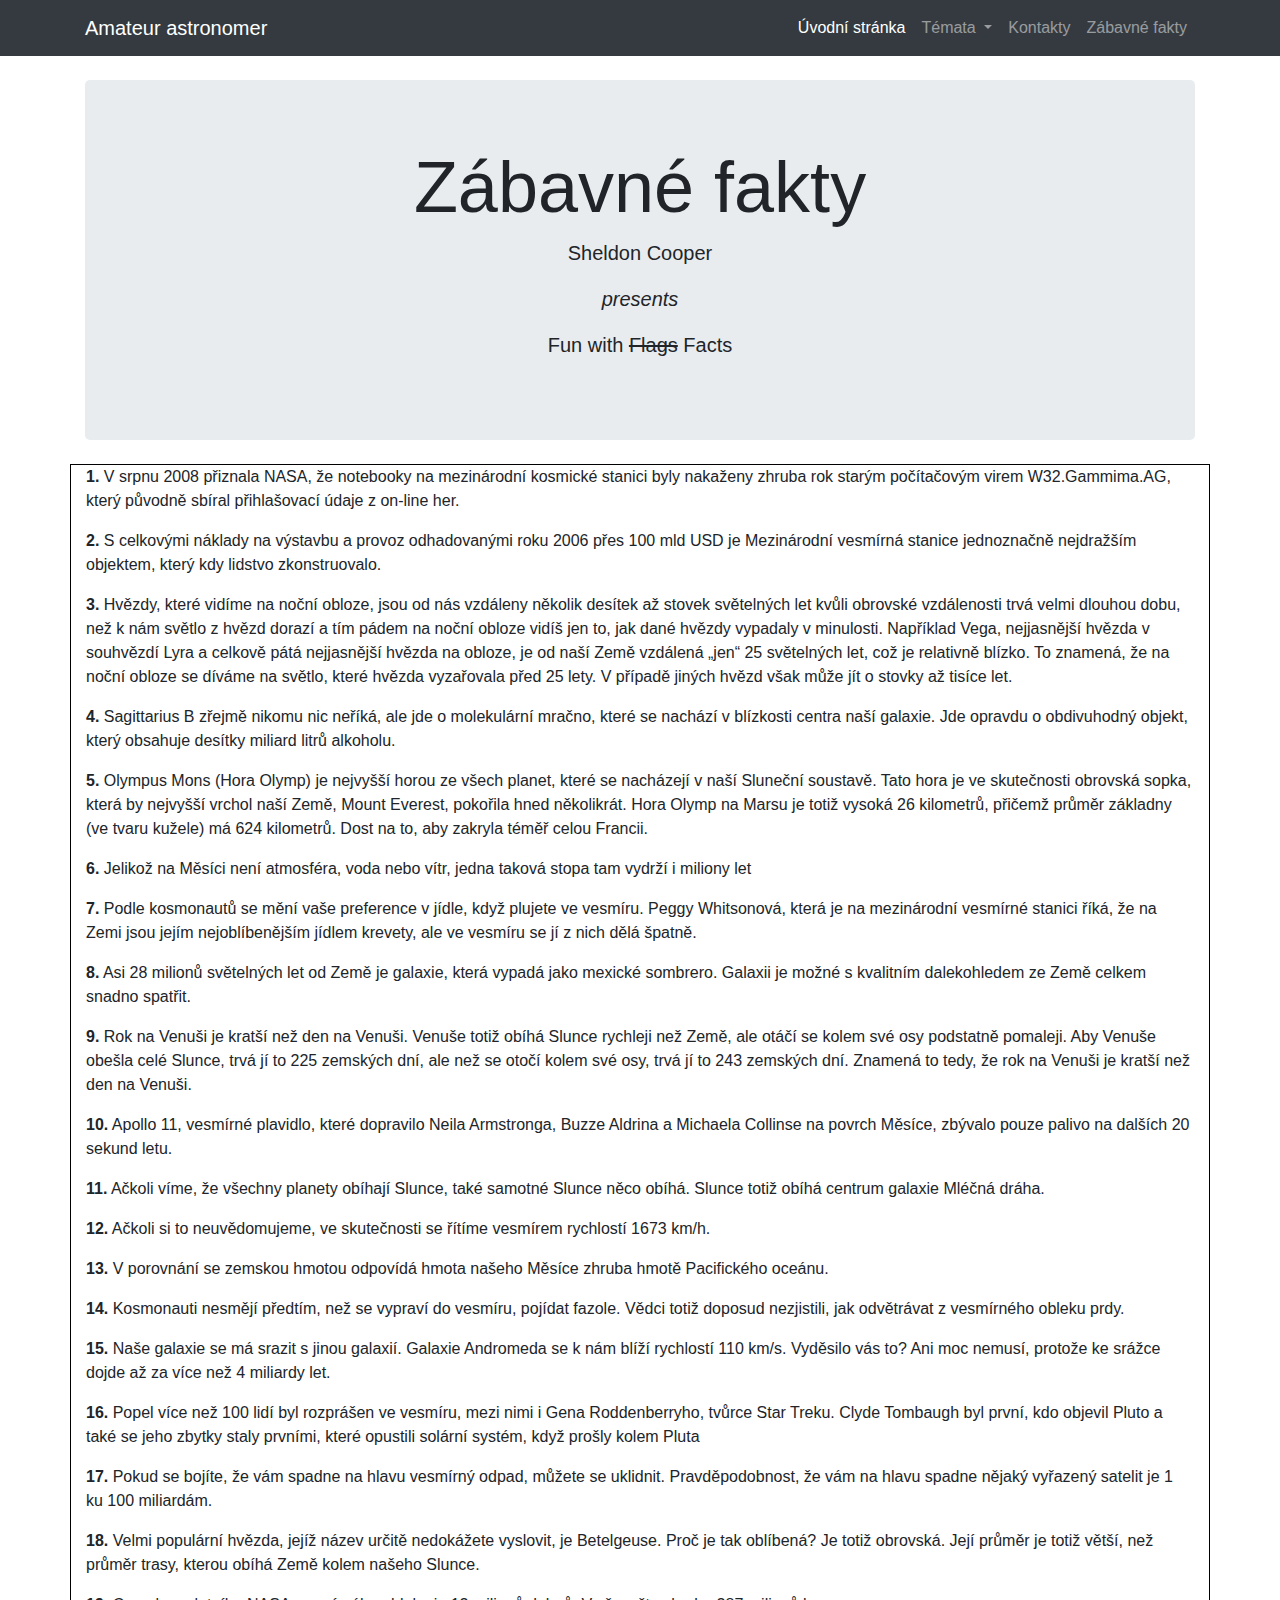
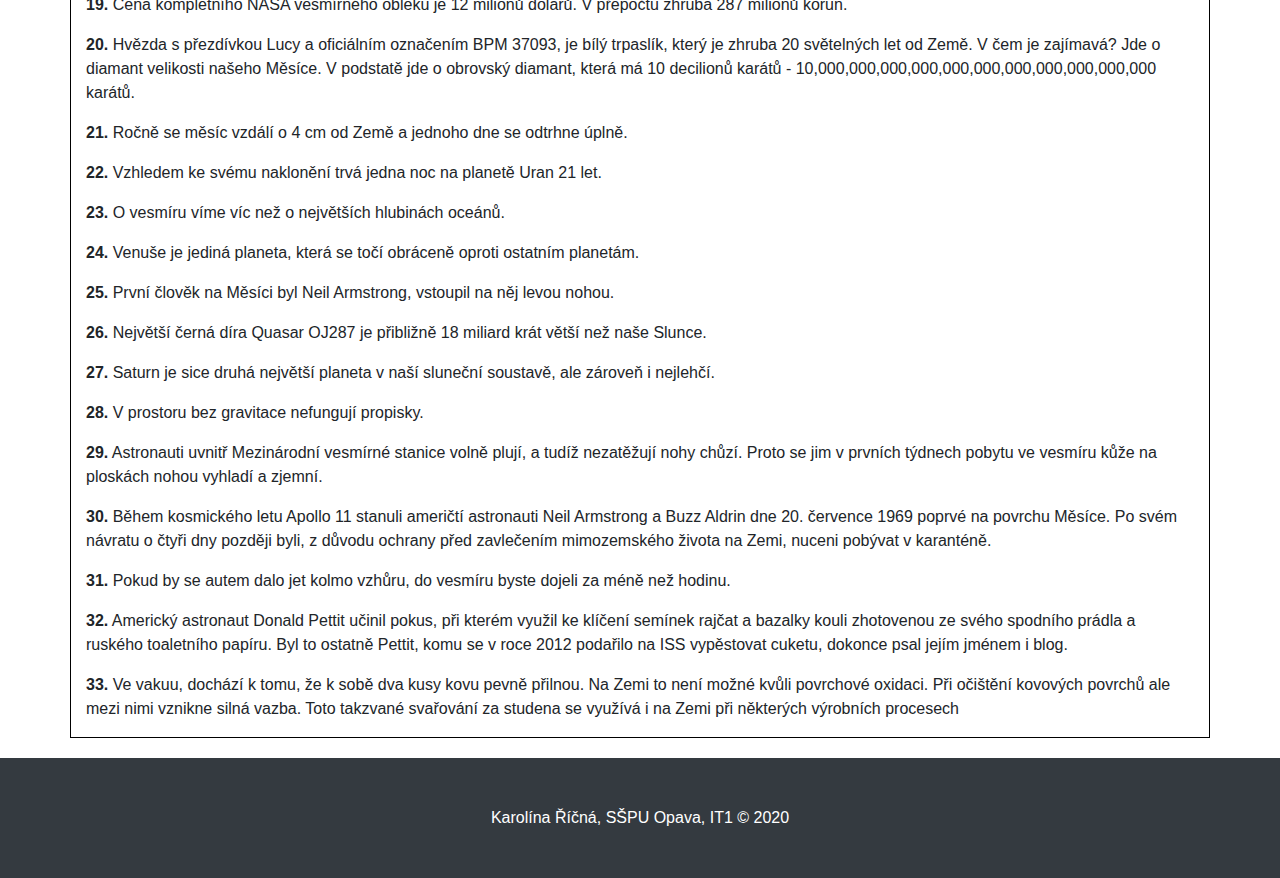
<file: zabavnefakty/index.html>
<!DOCTYPE html>
<html lang="cs">

<head>

  <meta charset="utf-8">
  <meta name="viewport" content="width=device-width, initial-scale=1, shrink-to-fit=no">
  <meta name="description" content="">
  <meta name="author" content="">

  <title>Heroic Features - Start Bootstrap Template</title>

  <!-- Bootstrap core CSS -->
  <link href="../vendor/bootstrap/css/bootstrap.min.css" rel="stylesheet">

  <!-- Custom styles for this template -->
  <link href="../css/heroic-features.css" rel="stylesheet">

</head>

<body>

  <!-- Navigation -->
  <nav class="navbar navbar-expand-lg navbar-dark bg-dark fixed-top">
    <div class="container">
      <a class="navbar-brand" href="../easteregg/index.html">Amateur astronomer</a>
      <button class="navbar-toggler" type="button" data-toggle="collapse" data-target="#navbarResponsive" aria-controls="navbarResponsive" aria-expanded="false" aria-label="Toggle navigation">
        <span class="navbar-toggler-icon"></span>
      </button>
      <div class="collapse navbar-collapse" id="navbarResponsive">
        <ul class="navbar-nav ml-auto">
          <li class="nav-item active">
            <a class="nav-link" href="../index.html">Úvodní stránka </a>
          </li>
          <li class="nav-item dropdown">
            <a class="nav-link dropdown-toggle" href="#" id="navbardrop" data-toggle="dropdown">
             Témata
            </a>
            <div class="dropdown-menu">
              <a class="dropdown-item" href="../astronomie/index.html">Astronomie</a>
              <a class="dropdown-item" href="../vesmir/index.html">Vesmír</a>
              <a class="dropdown-item" href="../galaxie/index.html">Galaxie</a>
              <a class="dropdown-item" href="../cernediry/index.html">Černé díry</a>
              <a class="dropdown-item" href="../hvezdy/index.html">Hvězdy</a>
              <a class="dropdown-item" href="../planety/index.html">Planety</a>
              <a class="dropdown-item" href="../trpasliciplanety/index.html">Trpasličí planety</a>
              <a class="dropdown-item" href="../mesice/index.html">Měsíce</a>
              <a class="dropdown-item" href="../meteory/index.html">Meteory</a>
              <a class="dropdown-item" href="../iss/index.html">ISS</a>
            </div>
          </li>
          <li class="nav-item">
            <a class="nav-link" href="../kontakty/index.html">Kontakty</a>
          </li>
          <li>
            <a class="nav-link" href="#">Zábavné fakty<span class="sr-only">(current)</span></a>
          </li>
        </ul>
      </div>
    </div>
  </nav>

  <!-- Page Content -->
  <div class="container">

    <!-- Jumbotron Header -->
    <header class="jumbotron my-4">
      <h1 class="display-3 text-center">Zábavné fakty</h1>
      <p class="lead text-center">Sheldon Cooper</p>
      <p class="lead text-center"><i>presents</i></p>
      <p class="lead text-center">Fun with <strike>Flags</strike> Facts</p>
    </header>

    <!-- Page Features -->
    
    <!-- /.row -->

  </div>
  <!-- /.container -->
  <main class="container" style="border: solid black 1px; margin-bottom: 20px;">
    <p><b>1.</b> V srpnu 2008 přiznala NASA, že notebooky na mezinárodní kosmické stanici byly nakaženy zhruba rok starým počítačovým virem W32.Gammima.AG, který původně sbíral přihlašovací údaje z on-line her.</p>
    <p><b>2.</b> S celkovými náklady na výstavbu a provoz odhadovanými roku 2006 přes 100 mld USD je Mezinárodní vesmírná stanice jednoznačně nejdražším objektem, který kdy lidstvo zkonstruovalo.</p>
    <p><b>3.</b> Hvězdy, které vidíme na noční obloze, jsou od nás vzdáleny několik desítek až stovek světelných let kvůli obrovské vzdálenosti trvá velmi dlouhou dobu, než k nám světlo z hvězd dorazí a tím pádem na noční obloze vidíš jen to, jak dané hvězdy vypadaly v minulosti. Například Vega, nejjasnější hvězda v souhvězdí Lyra a celkově pátá nejjasnější hvězda na obloze, je od naší Země vzdálená „jen“ 25 světelných let, což je relativně blízko. To znamená, že na noční obloze se díváme na světlo, které hvězda vyzařovala před 25 lety. V případě jiných hvězd však může jít o stovky až tisíce let.</p>
    <p><b>4.</b> Sagittarius B zřejmě nikomu nic neříká, ale jde o molekulární mračno, které se nachází v blízkosti centra naší galaxie. Jde opravdu o obdivuhodný objekt, který obsahuje desítky miliard litrů alkoholu. </p>
    <p><b>5.</b> Olympus Mons (Hora Olymp) je nejvyšší horou ze všech planet, které se nacházejí v naší Sluneční soustavě. Tato hora je ve skutečnosti obrovská sopka, která by nejvyšší vrchol naší Země, Mount Everest, pokořila hned několikrát. Hora Olymp na Marsu je totiž vysoká 26 kilometrů, přičemž průměr základny (ve tvaru kužele) má 624 kilometrů. Dost na to, aby zakryla téměř celou Francii.</p>
    <p><b>6.</b> Jelikož na Měsíci není atmosféra, voda nebo vítr, jedna taková stopa tam vydrží i miliony let</p>
    <p><b>7.</b> Podle kosmonautů se mění vaše preference v jídle, když plujete ve vesmíru. Peggy Whitsonová, která je na mezinárodní vesmírné stanici říká, že na Zemi jsou jejím nejoblíbenějším jídlem krevety, ale ve vesmíru se jí z nich dělá špatně.</p>
    <p><b>8.</b> Asi 28 milionů světelných let od Země je galaxie, která vypadá jako mexické sombrero. Galaxii je možné s kvalitním dalekohledem ze Země celkem snadno spatřit.</p>
    <p><b>9.</b> Rok na Venuši je kratší než den na Venuši. Venuše totiž obíhá Slunce rychleji než Země, ale otáčí se kolem své osy podstatně pomaleji. Aby Venuše obešla celé Slunce, trvá jí to 225 zemských dní, ale než se otočí kolem své osy, trvá jí to 243 zemských dní. Znamená to tedy, že rok na Venuši je kratší než den na Venuši.</p>
    <p><b>10.</b> Apollo 11, vesmírné plavidlo, které dopravilo Neila Armstronga, Buzze Aldrina a Michaela Collinse na povrch Měsíce, zbývalo pouze palivo na dalších 20 sekund letu.</p>
    <p><b>11.</b> Ačkoli víme, že všechny planety obíhají Slunce, také samotné Slunce něco obíhá. Slunce totiž obíhá centrum galaxie Mléčná dráha.</p>
    <p><b>12.</b> Ačkoli si to neuvědomujeme, ve skutečnosti se řítíme vesmírem rychlostí 1673 km/h.</p>
    <p><b>13.</b> V porovnání se zemskou hmotou odpovídá hmota našeho Měsíce zhruba hmotě Pacifického oceánu.</p>
    <p><b>14.</b> Kosmonauti nesmějí předtím, než se vypraví do vesmíru, pojídat fazole. Vědci totiž doposud nezjistili, jak odvětrávat z vesmírného obleku prdy.</p>
    <p><b>15.</b> Naše galaxie se má srazit s jinou galaxií. Galaxie Andromeda se k nám blíží rychlostí 110 km/s. Vyděsilo vás to? Ani moc nemusí, protože ke srážce dojde až za více než 4 miliardy let.</p>
    <p><b>16.</b> Popel více než 100 lidí byl rozprášen ve vesmíru, mezi nimi i Gena Roddenberryho, tvůrce Star Treku. Clyde Tombaugh byl první, kdo objevil Pluto a také se jeho zbytky staly prvními, které opustili solární systém, když prošly kolem Pluta</p>
    <p><b>17.</b> Pokud se bojíte, že vám spadne na hlavu vesmírný odpad, můžete se uklidnit. Pravděpodobnost, že vám na hlavu spadne nějaký vyřazený satelit je 1 ku 100 miliardám.</p>
    <p><b>18.</b> Velmi populární hvězda, jejíž název určitě nedokážete vyslovit, je Betelgeuse. Proč je tak oblíbená? Je totiž obrovská. Její průměr je totiž větší, než průměr trasy, kterou obíhá Země kolem našeho Slunce.</p>
    <p><b>19.</b> Cena kompletního NASA vesmírného obleku je 12 milionů dolarů. V přepočtu zhruba 287 milionů korun.</p>
    <p><b>20.</b> Hvězda s přezdívkou Lucy a oficiálním označením BPM 37093, je bílý trpaslík, který je zhruba 20 světelných let od Země. V čem je zajímavá? Jde o diamant velikosti našeho Měsíce. V podstatě jde o obrovský diamant, která má 10 decilionů karátů - 10,000,000,000,000,000,000,000,000,000,000,000 karátů.</p>
    <p><b>21.</b> Ročně se měsíc vzdálí o 4 cm od Země a jednoho dne se odtrhne úplně.</p>
    <p><b>22.</b> Vzhledem ke svému naklonění trvá jedna noc na planetě Uran 21 let.</p>
    <p><b>23.</b> O vesmíru víme víc než o největších hlubinách oceánů.</p>
    <p><b>24.</b> Venuše je jediná planeta, která se točí obráceně oproti ostatním planetám.</p>
    <p><b>25.</b> První člověk na Měsíci byl Neil Armstrong, vstoupil na něj levou nohou.</p>
    <p><b>26.</b> Největší černá díra Quasar OJ287 je přibližně 18 miliard krát větší než naše Slunce.</p>
    <p><b>27.</b> Saturn je sice druhá největší planeta v naší sluneční soustavě, ale zároveň i nejlehčí.</p>
    <p><b>28.</b> V prostoru bez gravitace nefungují propisky.</p>
    <p><b>29.</b> Astronauti uvnitř Mezinárodní vesmírné stanice volně plují, a tudíž nezatěžují nohy chůzí. Proto se jim v prvních týdnech pobytu ve vesmíru kůže na ploskách nohou vyhladí a zjemní. </p>
    <p><b>30.</b> Během kosmického letu Apollo 11 stanuli američtí astronauti Neil Armstrong a Buzz Aldrin dne 20. července 1969 poprvé na povrchu Měsíce. Po svém návratu o čtyři dny později byli, z důvodu ochrany před zavlečením mimozemského života na Zemi, nuceni pobývat v karanténě.</p>
    <p><b>31.</b> Pokud by se autem dalo jet kolmo vzhůru, do vesmíru byste dojeli za méně než hodinu.</p>
    <p><b>32.</b> Americký astronaut Donald Pettit učinil pokus, při kterém využil ke klíčení semínek rajčat a bazalky kouli zhotovenou ze svého spodního prádla a ruského toaletního papíru. Byl to ostatně Pettit, komu se v roce 2012 podařilo na ISS vypěstovat cuketu, dokonce psal jejím jménem i blog.</p>
    <p><b>33.</b> Ve vakuu, dochází k tomu, že k sobě dva kusy kovu pevně přilnou. Na Zemi to není možné kvůli povrchové oxidaci. Při očištění kovových povrchů ale mezi nimi vznikne silná vazba. Toto takzvané svařování za studena se využívá i na Zemi při některých výrobních procesech</p>
  </main>
  <!-- Footer -->
  <footer class="py-5 bg-dark">
    <div class="container">
      <p class="m-0 text-center text-white">Karolína Říčná, SŠPU Opava, IT1 &copy; 2020</p>
    </div>
    <!-- /.container -->
  </footer>

  <!-- Bootstrap core JavaScript -->
  <script src="../vendor/jquery/jquery.min.js"></script>
  <script src="../vendor/bootstrap/js/bootstrap.bundle.min.js"></script>

</body>

</html>
</file>
<file: css/heroic-features.css>
/*!
 * Start Bootstrap - Heroic Features (https://startbootstrap.com/template-overviews/heroic-features)
 * Copyright 2013-2019 Start Bootstrap
 * Licensed under MIT (https://github.com/BlackrockDigital/startbootstrap-heroic-features/blob/master/LICENSE)
 */
body {
  padding-top: 56px;
}
.zarovnani{
  text-align: left;
}
</file>
